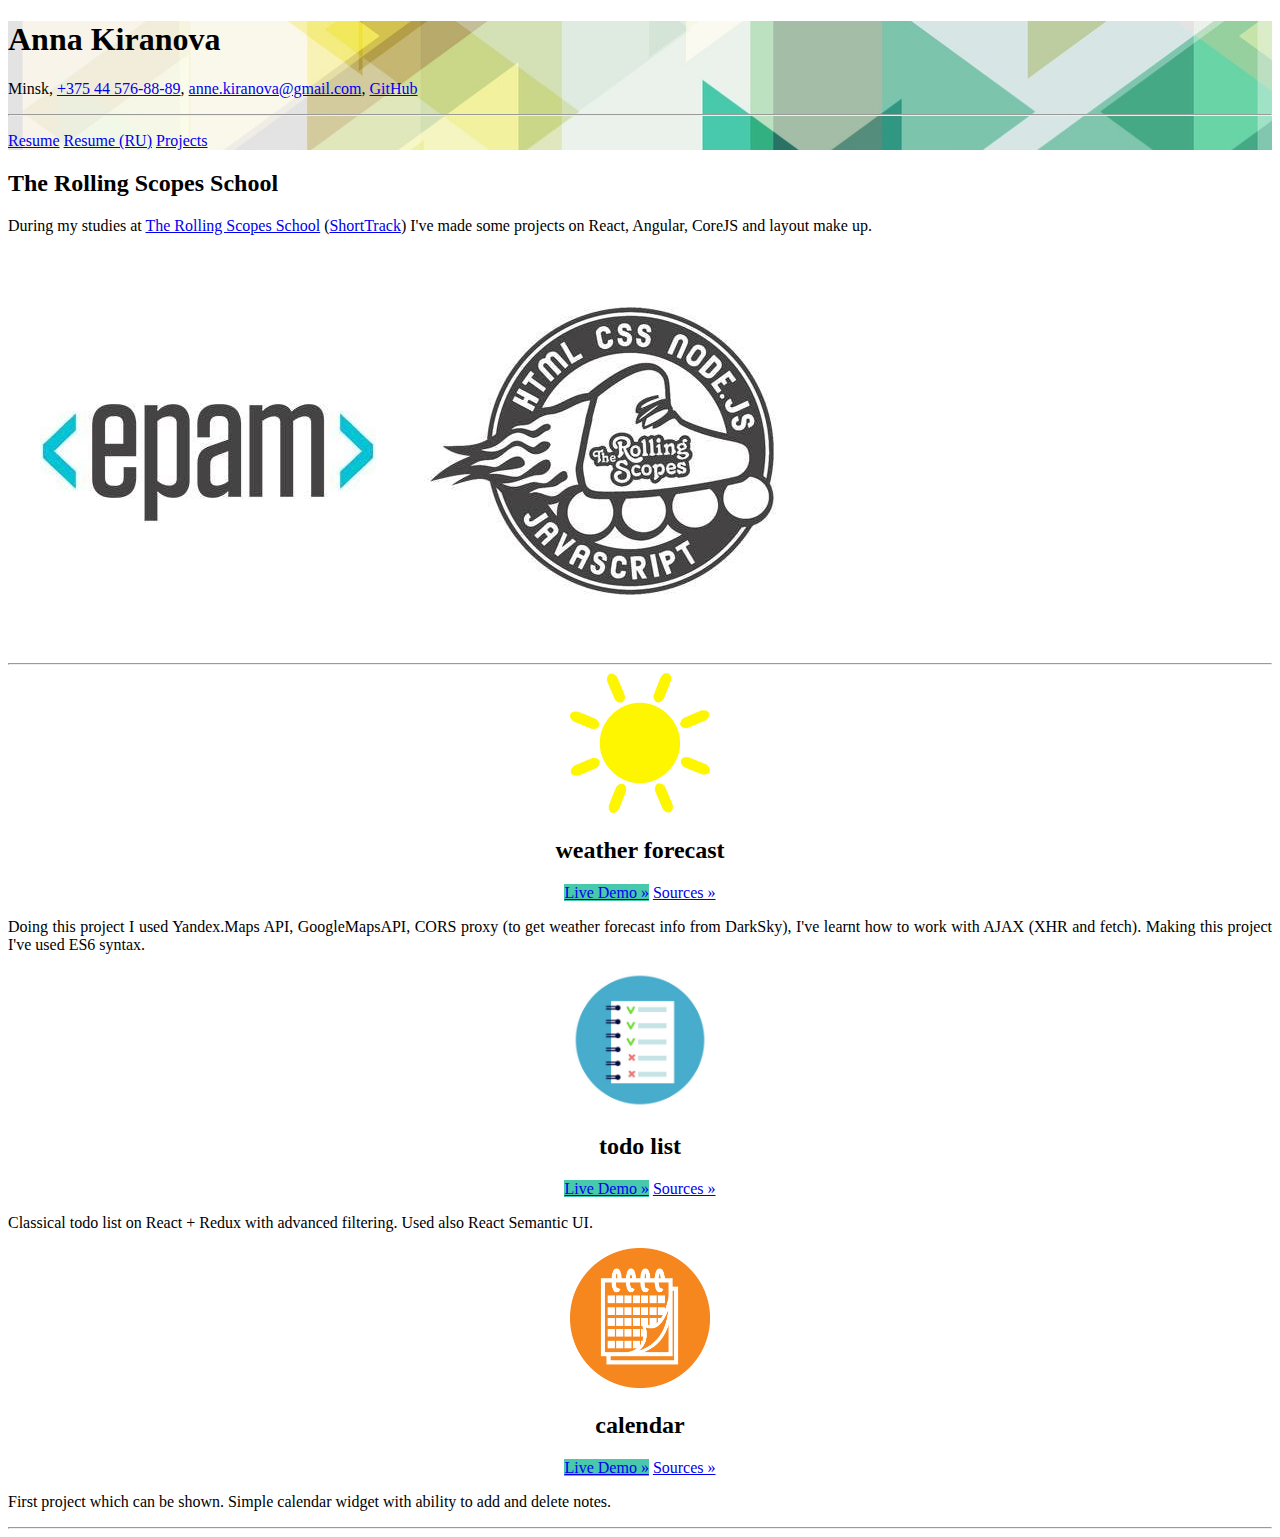
<file: index.html>
<!DOCTYPE html>
<html lang="en">

<head>
    <!-- Required meta tags -->
    <meta charset="utf-8">
    <meta name="viewport" content="width=device-width, initial-scale=1, shrink-to-fit=no">
    <link rel="shortcut icon" type="image/png" href="img/favicon.ico"/>
    <!-- Bootstrap CSS -->
    <link rel="stylesheet" href="https://stackpath.bootstrapcdn.com/bootstrap/4.1.3/css/bootstrap.min.css" integrity="sha384-MCw98/SFnGE8fJT3GXwEOngsV7Zt27NXFoaoApmYm81iuXoPkFOJwJ8ERdknLPMO"
        crossorigin="anonymous">

    <link rel="stylesheet" href="style.css">
    <title>Anna Kiranova. Projects and resume</title>
</head>

<body>
    <div class="jumbotron add-image">
        <h1 class="display-4">Anna Kiranova</h1>
        <p class="lead">
            Minsk,
            <a href="tel:+375445768889">+375 44 576-88-89</a>,
            <a href="mailto:anne.kiranova@gmail.com">anne.kiranova@gmail.com</a>,
            <a target="_blank" href="https://github.com/anna-kiranova">GitHub</a>
        </p>
        <hr class="my-4">
        <p class="lead">
            <a class="btn btn-primary btn-lg" href="#resume" role="button">Resume</a>
            <a class="btn btn-primary btn-lg" href="#resume/ru" role="button">Resume (RU)</a>
            <a class="btn btn-primary btn-lg" href="#projects" role="button">Projects</a>
        </p>
    </div>

    <div class="container marketing" id="projects-data">
        <div class="row featurette">
            <div class="col-md-9">
                <h2 class="featurette-heading">The Rolling Scopes School</h2>
                <p class="lead">During my studies at <a target="_blank" href="https://rs.school/js/index.html">The Rolling Scopes School</a> (<a target="_blank" href="https://github.com/rolling-scopes-school/lectures/blob/master/lectures/intro.md#%D1%87%D1%82%D0%BE-%D1%82%D0%B0%D0%BA%D0%BE%D0%B5-shorttrack">ShortTrack</a>) I've made some projects on React, Angular, CoreJS and layout make up.</p>
            </div>
            <div class="col-md-3">
                <img class="featurette-image img-fluid mx-auto" alt="The Rolling Scopes School" src="img/rolling.jpg">
            </div>
        </div>

        <hr class="featurette-divider">

        <div class="row">
            <div class="col-lg-4 col-add-style">
                <img class="rounded-circle" src="img/sun.png" alt="Generic placeholder image" width="140" height="140">
                <h2>weather forecast</h2>
                <p>
                    <a class="btn btn-secondary demo" target="_blank" href="https://anna-kiranova.github.io/weather-forecast/" role="button">Live Demo »</a>
                    <a class="btn btn-secondary" target="_blank" href="https://github.com/anna-kiranova/weather-forecast" role="button">Sources »</a>
                </p>
                <p class="p-add-style">Doing this project I used Yandex.Maps API, GoogleMapsAPI, CORS proxy (to get
                    weather forecast info from DarkSky), I've learnt how to work with AJAX (XHR and fetch). Making this
                    project I've used ES6 syntax.</p>
            </div><!-- /.col-lg-4 -->
            <div class="col-lg-4 col-add-style">
                <img class="rounded-circle" src="img/todo1.jpg"
                    alt="Generic placeholder image" width="140" height="140">
                <h2>todo list</h2>
                <p>
                    <a class="btn btn-secondary demo" target="_blank" href="https://anna-kiranova.github.io/todo-list-app/" role="button">Live Demo »</a>
                    <a class="btn btn-secondary" target="_blank" href="https://github.com/anna-kiranova/todo-list-app" role="button">Sources »</a>
                </p>
                <p class="p-add-style">Classical todo list on React + Redux with advanced filtering. Used also React Semantic UI.</p>
            </div><!-- /.col-lg-4 -->
            <div class="col-lg-4 col-add-style">
                <img class="rounded-circle" src="img/calendar1.png"
                    alt="Generic placeholder image" width="140" height="140">
                <h2>calendar</h2>
                <p>
                    <a class="btn btn-secondary demo" target="_blank" href="https://anna-kiranova.github.io/calendar/" role="button">Live Demo »</a>
                    <a class="btn btn-secondary" target="_blank" href="https://github.com/anna-kiranova/calendar" role="button">Sources »</a>
                </p>
                <p class="p-add-style">First project which can be shown. Simple calendar widget with ability to add and delete notes.</p>
            </div><!-- /.col-lg-4 -->
        </div><!-- /.row -->

        <hr class="featurette-divider">

    </div>

    <div class="container marketing" id="resume-data" style="display: none">

        <div class="row featurette">
            <div class="row-style">
                <h2 class="featurette-heading">Summary</h2>
                <p class="lead">
                    I've passed JS courses: EPAM - <a target="_blank" href="https://rs.school/js/index.html">The Rolling Scopes School</a> (<a target="_blank" href="https://github.com/rolling-scopes-school/lectures/blob/master/lectures/intro.md#%D1%87%D1%82%D0%BE-%D1%82%D0%B0%D0%BA%D0%BE%D0%B5-shorttrack">ShortTrack</a>), <a target="_blank" href="https://www.it-academy.by/">IT Academy</a> (High Technologies Park, Belarus) - "Development of web applications in JavaScript".
                    Being a part of the Rolling Scopes School I've made several projects using React, Angular, CoreJS. Also I've had some projects on layout make up.
                    I have experience in banking software support, user support (first and second line).
                    And I speak foreign languages: English, French, Italian.
                </p>
            </div>
        </div><!-- /.row -->

        <hr class="featurette-divider">

        <div class="row featurette">
            <div class="row-style">
                <h2 class="featurette-heading">Skills</h2>
                <p class="lead">JavaScript, React, Redux, Angular, HTML5, CSS3, Bootstrap, git, Webpack and Gulp build systems</p>
            </div>
        </div><!-- /.row -->

        <hr class="featurette-divider">

        <div class="row featurette">
            <div class="row-style">
                <h2 class="featurette-heading">Experience</h2>
                <p class="lead">
                    <span class="bold">EPAM - The Rolling Scopes School</span>
                    <ul>
                        <li class="li-experience">
                            <span class="bold">July 2019 - now</span>:
                            Student of the
                            <a target="_blank" href="https://rs.school/js/index.html#epamJSLab">
                                <span class="bold">EPAM JS Lab</span>
                            </a>
                        </li>
                        <li class="li-experience">
                            <span class="bold">March 2019 - July 2019</span>:
                            <a target="_blank" href="https://github.com/rolling-scopes-school/lectures/blob/master/lectures/intro.md#%D1%87%D1%82%D0%BE-%D1%82%D0%B0%D0%BA%D0%BE%D0%B5-shorttrack">
                                <span class="bold">ShortTrack</span>
                            </a>
                        </li>
                        <li class="li-experience">
                            <span class="bold">January 2019 - February 2019</span>:
                            <a target="_blank" href="https://rs.school/js/index.html">
                                <span class="bold">The Rolling Scopes School</span>
                            </a>student
                        </li>
                    </ul>
                </p>
                <p class="lead">
                    <span class="bold">OJSC "BNB-Bank" (Belarusky narodny bank)</span>
                    <ul>
                        <li class="li-experience">
                            <span class="bold">June 2014 - August 2018</span> - Lead specialist of the information development department of technologies
                            and maintenance of banking software of the IT department
                            <p class="indent">
                                <span class="bold">Responsibilities:</span>
                                administration of the banking system, work with the Oracle database, development of technical specifications (TS)
                                for revision, installation of updates and their testing, user support. I was engaged in implementation and adaptation
                                the module SC-Archive for the requirements of the bank, I formed the requirements (TS) for refinement for remote banking systems (client-bank services)
                                for placing clients documents in an electronic archive and also I was engaged in training employees to work with the electronic archive system.
                            </p>
                        </li>
                        <li class="li-experience">
                            <span class="bold">June 2013 - May 2014</span> - specialist of the information development department of technologies
                            and maintenance of banking software of the IT department
                            (second line of user support)
                        </li>
                        <li class="li-experience">
                            <span class="bold">October 2012 - May 2013</span> - customer support specialist of the IT department
                            (first line of user support)
                        </li>
                    </ul>
                </p>
            </div>
        </div><!-- /.row -->

        <hr class="featurette-divider">

        <div class="row featurette">
            <div class="row-style">
                <h2 class="featurette-heading">Education: high </h2>
                <p class="lead">
                    <span class="bold">2008 - 2013 - Academy of Public Administration under the aegis of the President of the Republic of Belarus</span>
                    - management of information resources, qualification awarded - manager-economist of information systems
                </p>
            </div>
        </div><!-- /.row -->

        <hr class="featurette-divider">

        <div class="row featurette">
            <div class="row-style">
                <h2 class="featurette-heading">Courses</h2>
                <p class="lead">
                    <ul>
                        <li class="li-experience">
                            February 2019 - <span class="bold">CodeAcademy HTML5 & CSS3</span> courses and <span class="bold">Bootstrap 4</span>, received <a target="_blank" href="https://www.codecademy.com/users/annaKiranova/achievements">badges</a>
                        </li>
                        <li class="li-experience">
                            March 2018 - August 2018- <span class="bold">course “Development of web applications in JavaScript” <a target="_blank" href="https://www.it-academy.by/">IT Academy</a> (EC "HTP")</span>
                        </li>
                        <li class="li-experience">
                            September 2016 - <span class="bold">JavaScript Tutorial course</span>
                        </li>
                        <li class="li-experience">
                            September 2012 - January 2013 - <span class="bold">English courses in LinguaLand, certificate - level B1(intermediate)</span>
                        </li>
                    </ul>
                </p>
            </div>
        </div><!-- /.row -->

        <hr class="featurette-divider">

        <div class="row featurette">
            <div class="row-style">
                <h2 class="featurette-heading">Languages</h2>
                <h5 class="featurette-heading">I speak:</h3>
                <p class="lead">
                    <ul>
                        <li class="li-experience">
                            <span class="bold">English</span> - certificate B1 (intermediate)
                        </li>
                        <li class="li-experience">
                            <span class="bold">French</span> (advanced study at the gymnasium and at the university)
                        </li>
                        <li class="li-experience">
                            <span class="bold">Italian</span>
                        </li>
                    </ul>
                </p>
            </div>
        </div><!-- /.row -->

        <hr class="featurette-divider">

    </div>

    <div class="container marketing" id="resume-ru-data" style="display: none">

        <div class="row featurette">
            <div class="row-style">
                <h2 class="featurette-heading">Кратко о себе</h2>
                <p class="lead">
                    Окончила JS-курсы: EPAM - <a target="_blank" href="https://rs.school/js/index.html">The Rolling Scopes School</a> (<a target="_blank" href="https://github.com/rolling-scopes-school/lectures/blob/master/lectures/intro.md#%D1%87%D1%82%D0%BE-%D1%82%D0%B0%D0%BA%D0%BE%D0%B5-shorttrack">ShortTrack</a>), <a target="_blank" href="https://www.it-academy.by/">IT Academy</a> (образовательный центр "ПВТ") - "Разработка веб-приложений на JavaScript".
                    Во время обучения в Rolling Scopes School я выполнила несколько проектов, используя React, Angular, CoreJS. Также делала верстку по макету.
                    Опыт работы в ИТ-сфере: поддержка банковского ПО, поддержка пользователей (первая и вторая линия).
                    Владею инстранными языками:  английский, французский, итальянский.
                </p>
            </div>
        </div><!-- /.row -->

        <hr class="featurette-divider">

        <div class="row featurette">
            <div class="row-style">
                <h2 class="featurette-heading">Навыки</h2>
                <p class="lead">JavaScript, React, Redux, Angular, HTML5, CSS3, Bootstrap, git, Webpack and Gulp build systems</p>
            </div>
        </div><!-- /.row -->

        <hr class="featurette-divider">

        <div class="row featurette">
            <div class="row-style">
                <h2 class="featurette-heading">Опыт работы</h2>
                <p class="lead">
                    <span class="bold">EPAM - The Rolling Scopes School</span>
                    <ul>
                        <li class="li-experience">
                            <span class="bold">июль 2019 - сейчас</span>:
                            студент
                            <a target="_blank" href="https://rs.school/js/index.html#epamJSLab">
                                <span class="bold">EPAM JS Lab</span>
                            </a>
                        </li>
                        <li class="li-experience">
                            <span class="bold">март 2019 - июль 2019</span>:
                            <a target="_blank" href="https://github.com/rolling-scopes-school/lectures/blob/master/lectures/intro.md#%D1%87%D1%82%D0%BE-%D1%82%D0%B0%D0%BA%D0%BE%D0%B5-shorttrack">
                                <span class="bold">ShortTrack</span>
                            </a>
                        </li>
                        <li class="li-experience">
                            <span class="bold">январь 2019 - февраль 2019</span>:
                            <a target="_blank" href="https://rs.school/js/index.html">
                                <span class="bold">The Rolling Scopes School</span>
                            </a>student
                        </li>
                    </ul>
                </p>
                <p class="lead">
                    <span class="bold">ОАО “Белорусский народный банк”</span>
                    <ul>
                        <li class="li-experience">
                            <span class="bold">июнь 2014 - август 2018</span> - ведущий специалист отдела развития информационных
                            технологий и сопровождения банковского ПО Управления информационных технологий
                            <p class="indent">
                                <span class="bold">Обязанности:</span> администрирование банковской системы, работа с Oracle Database, разработка ТЗ на доработку,
                                установка обновлений и их тестирование, поддержка пользователей. Занималась внедрением и адаптацией
                                модуля SC-Архив под требования банка, формировала требования (ТЗ) на доработку для систем дистанционного
                                банковского обслуживания “клиент-банк” для помещения документов клиентов в электронный архив, а также
                                занималась обучением сотрудников пользованию системой электронного архива.
                            </p>
                        </li>
                        <li class="li-experience">
                            <span class="bold">июнь 2013 - май 2014</span> - специалист отдела развития информационных
                            технологий и сопровождения банковского ПО Управления информационных технологий
                            (вторая линия поддержки пользователей)
                        </li>
                        <li class="li-experience">
                            <span class="bold">октябрь 2012 - май 2013</span> -  специалист отдела поддержки пользователей
                            Управления информационных технологий (первая линия поддержки пользователей)
                        </li>
                    </ul>
                </p>
            </div>
        </div><!-- /.row -->

        <hr class="featurette-divider">

        <div class="row featurette">
            <div class="row-style">
                <h2 class="featurette-heading">Образование: высшее</h2>
                <p class="lead">
                    <span class="bold">2008 - 2013 - Академия управления при Президенте Республики Беларусь</span> - специальность управление информационными ресурсами, присвоена квалификация - менеджер-экономист информационных систем
                </p>
            </div>
        </div><!-- /.row -->

        <hr class="featurette-divider">

        <div class="row featurette">
            <div class="row-style">
                <h2 class="featurette-heading">Курсы</h2>
                <p class="lead">
                    <ul>
                        <li class="li-experience">
                            февраль 2019 - курсы <span class="bold">CodeAcademy HTML5 & CSS3</span> и <span class="bold">Bootstrap 4</span>, получила <a target="_blank" href="https://www.codecademy.com/users/annaKiranova/achievements">бейджи</a>
                        </li>
                        <li class="li-experience">
                            март 2018 - август 2018 - <span class="bold">курс “Разработка веб-приложений на JavaScript” <a target="_blank" href="https://www.it-academy.by/">IT Academy</a> (ОЦ ПВТ)</span>
                        </li>
                        <li class="li-experience">
                            сентябрь, 2016 - <span class="bold">курс JavaScript Tutorial course</span>
                        </li>
                        <li class="li-experience">
                            сентябрь 2012 - январь 2013 - <span class="bold">курсы английского языка LinguaLand, сертификат - level B1 (intermediate)</span>
                        </li>
                    </ul>
                </p>
            </div>
        </div><!-- /.row -->

        <hr class="featurette-divider">

        <div class="row featurette">
            <div class="row-style">
                <h2 class="featurette-heading">Иностранные языки</h2>
                <p class="lead">
                    <ul>
                        <li class="li-experience">
                            <span class="bold">Английский</span> - сертификат B1 (intermediate)
                        </li>
                        <li class="li-experience">
                            <span class="bold">Французский</span> (углубленное изучение в гимназии и университете)
                        </li>
                        <li class="li-experience">
                            <span class="bold">Итальянский</span>
                        </li>
                    </ul>
                </p>
            </div>
        </div><!-- /.row -->

        <hr class="featurette-divider">

    </div>


    <script src="https://code.jquery.com/jquery-3.3.1.slim.min.js" integrity="sha384-q8i/X+965DzO0rT7abK41JStQIAqVgRVzpbzo5smXKp4YfRvH+8abtTE1Pi6jizo"
        crossorigin="anonymous"></script>
    <script src="https://cdnjs.cloudflare.com/ajax/libs/popper.js/1.14.3/umd/popper.min.js" integrity="sha384-ZMP7rVo3mIykV+2+9J3UJ46jBk0WLaUAdn689aCwoqbBJiSnjAK/l8WvCWPIPm49"
        crossorigin="anonymous"></script>
    <script src="https://stackpath.bootstrapcdn.com/bootstrap/4.1.3/js/bootstrap.min.js" integrity="sha384-ChfqqxuZUCnJSK3+MXmPNIyE6ZbWh2IMqE241rYiqJxyMiZ6OW/JmZQ5stwEULTy"
        crossorigin="anonymous"></script>
    <script>
        'use strict';

        window.addEventListener("hashchange", changePage);

        function changePage() {
            if (window.location.hash === '#resume') {
                showResume();
            } else if (window.location.hash === '#resume/ru') {
                showRuResume();
            } else {
                showProjects();
            }
        }

        function showProjects() {
            document.getElementById('resume-data').style.display = 'none';
            document.getElementById('resume-ru-data').style.display = 'none';
            document.getElementById('projects-data').style.display = 'block';
        }

        function showResume() {
            document.getElementById('projects-data').style.display = 'none';
            document.getElementById('resume-ru-data').style.display = 'none';
            document.getElementById('resume-data').style.display = 'block';

        }

        function showRuResume() {
            document.getElementById('projects-data').style.display = 'none';
            document.getElementById('resume-data').style.display = 'none';
            document.getElementById('resume-ru-data').style.display = 'block';

        }

        changePage();

    </script>
</body>

</html>
</file>
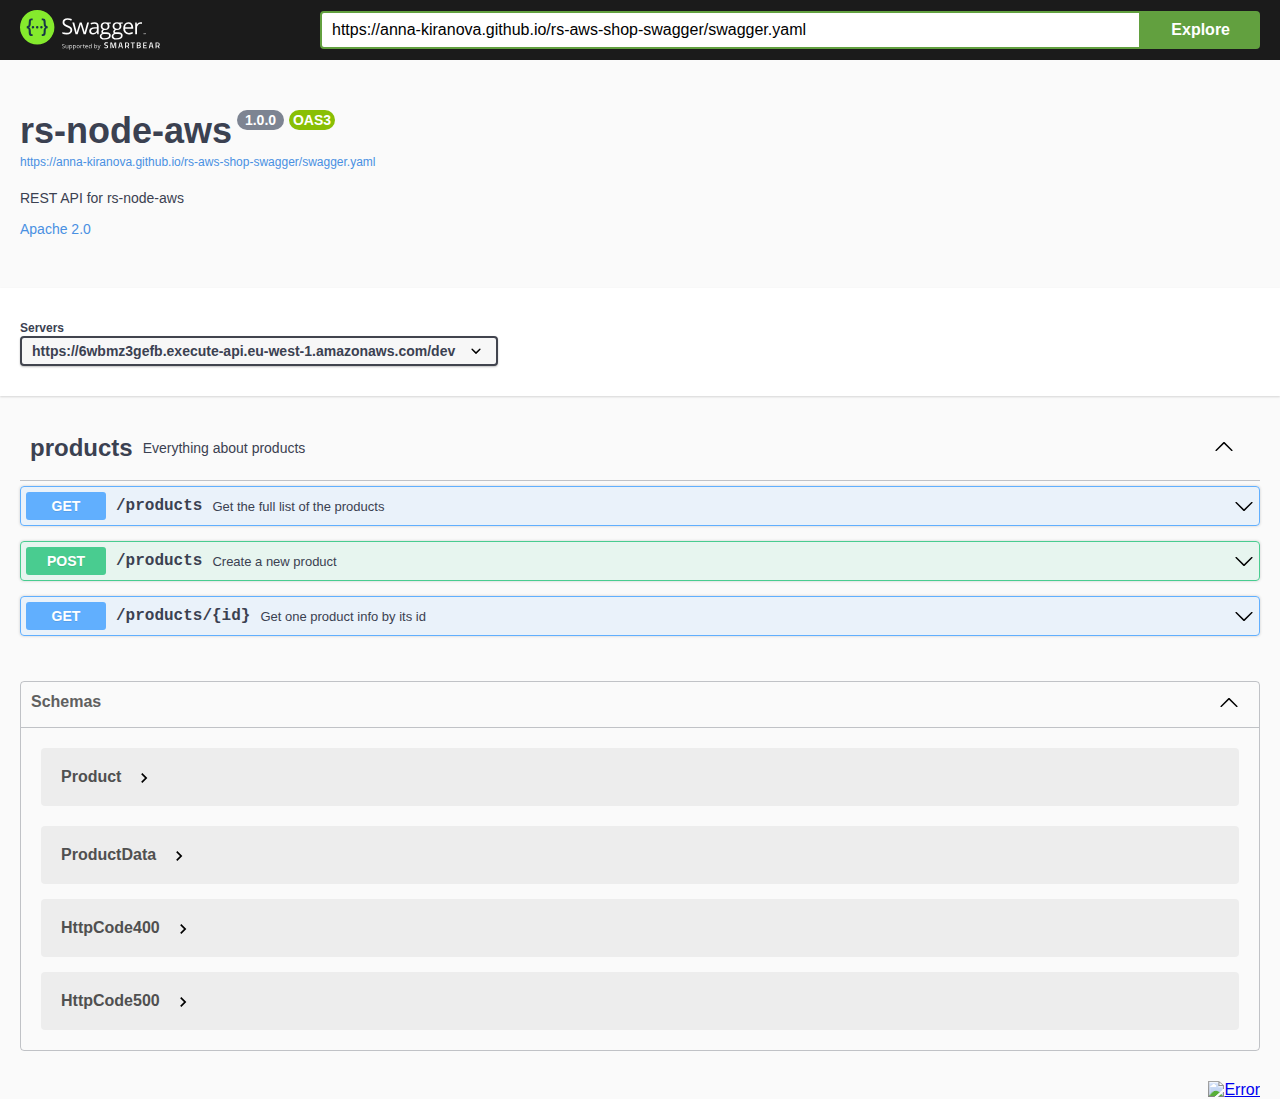
<file: rs-aws-shop-swagger/index.html>
<!-- HTML for static distribution bundle build -->
<!DOCTYPE html>
<html lang="en">
  <head>
    <meta charset="UTF-8">
    <title>Swagger UI</title>
    <link rel="stylesheet" type="text/css" href="./swagger-ui.css" />
    <link rel="icon" type="image/png" href="./favicon-32x32.png" sizes="32x32" />
    <link rel="icon" type="image/png" href="./favicon-16x16.png" sizes="16x16" />
    <style>
      html
      {
        box-sizing: border-box;
        overflow: -moz-scrollbars-vertical;
        overflow-y: scroll;
      }

      *,
      *:before,
      *:after
      {
        box-sizing: inherit;
      }

      body
      {
        margin:0;
        background: #fafafa;
      }
    </style>
  </head>

  <body>
    <div id="swagger-ui"></div>

    <script src="./swagger-ui-bundle.js" charset="UTF-8"> </script>
    <script src="./swagger-ui-standalone-preset.js" charset="UTF-8"> </script>
    <script>
    window.onload = function() {
      // Begin Swagger UI call region
      const ui = SwaggerUIBundle({
        url: "https://anna-kiranova.github.io/rs-aws-shop-swagger/swagger.yaml",
        dom_id: '#swagger-ui',
        deepLinking: true,
        presets: [
          SwaggerUIBundle.presets.apis,
          SwaggerUIStandalonePreset
        ],
        plugins: [
          SwaggerUIBundle.plugins.DownloadUrl
        ],
        layout: "StandaloneLayout"
      });
      // End Swagger UI call region

      window.ui = ui;
    };
  </script>
  </body>
</html>
</file>
<file: style.css>
.add-image {
    background-image: url(./img/13.jpg);
}

.col-add-style {
    text-align: center;
}

.p-add-style {
    text-align: justify;
}

.row-style {
    width: 100%;
    padding-right: 15px;
    padding-left: 15px;
}

.demo {
    background-color: #48c9ab;
}

.bold {
    font-weight: bold;
}

.indent {
    padding-top: 10px;
    padding-left: 50px;
}

.li-experience {
    font-size: 18px;
}
</file>
<file: rs-aws-shop-swagger/swagger-ui.css>
.swagger-ui{color:#3b4151;
  /*! normalize.css v7.0.0 | MIT License | github.com/necolas/normalize.css */font-family:sans-serif}.swagger-ui html{-ms-text-size-adjust:100%;-webkit-text-size-adjust:100%;line-height:1.15}.swagger-ui body{margin:0}.swagger-ui article,.swagger-ui aside,.swagger-ui footer,.swagger-ui header,.swagger-ui nav,.swagger-ui section{display:block}.swagger-ui h1{font-size:2em;margin:.67em 0}.swagger-ui figcaption,.swagger-ui figure,.swagger-ui main{display:block}.swagger-ui figure{margin:1em 40px}.swagger-ui hr{box-sizing:content-box;height:0;overflow:visible}.swagger-ui pre{font-family:monospace,monospace;font-size:1em}.swagger-ui a{-webkit-text-decoration-skip:objects;background-color:transparent}.swagger-ui abbr[title]{border-bottom:none;text-decoration:underline;-webkit-text-decoration:underline dotted;text-decoration:underline dotted}.swagger-ui b,.swagger-ui strong{font-weight:inherit;font-weight:bolder}.swagger-ui code,.swagger-ui kbd,.swagger-ui samp{font-family:monospace,monospace;font-size:1em}.swagger-ui dfn{font-style:italic}.swagger-ui mark{background-color:#ff0;color:#000}.swagger-ui small{font-size:80%}.swagger-ui sub,.swagger-ui sup{font-size:75%;line-height:0;position:relative;vertical-align:baseline}.swagger-ui sub{bottom:-.25em}.swagger-ui sup{top:-.5em}.swagger-ui audio,.swagger-ui video{display:inline-block}.swagger-ui audio:not([controls]){display:none;height:0}.swagger-ui img{border-style:none}.swagger-ui svg:not(:root){overflow:hidden}.swagger-ui button,.swagger-ui input,.swagger-ui optgroup,.swagger-ui select,.swagger-ui textarea{font-family:sans-serif;font-size:100%;line-height:1.15;margin:0}.swagger-ui button,.swagger-ui input{overflow:visible}.swagger-ui button,.swagger-ui select{text-transform:none}.swagger-ui [type=reset],.swagger-ui [type=submit],.swagger-ui button,.swagger-ui html [type=button]{-webkit-appearance:button}.swagger-ui [type=button]::-moz-focus-inner,.swagger-ui [type=reset]::-moz-focus-inner,.swagger-ui [type=submit]::-moz-focus-inner,.swagger-ui button::-moz-focus-inner{border-style:none;padding:0}.swagger-ui [type=button]:-moz-focusring,.swagger-ui [type=reset]:-moz-focusring,.swagger-ui [type=submit]:-moz-focusring,.swagger-ui button:-moz-focusring{outline:1px dotted ButtonText}.swagger-ui fieldset{padding:.35em .75em .625em}.swagger-ui legend{box-sizing:border-box;color:inherit;display:table;max-width:100%;padding:0;white-space:normal}.swagger-ui progress{display:inline-block;vertical-align:baseline}.swagger-ui textarea{overflow:auto}.swagger-ui [type=checkbox],.swagger-ui [type=radio]{box-sizing:border-box;padding:0}.swagger-ui [type=number]::-webkit-inner-spin-button,.swagger-ui [type=number]::-webkit-outer-spin-button{height:auto}.swagger-ui [type=search]{-webkit-appearance:textfield;outline-offset:-2px}.swagger-ui [type=search]::-webkit-search-cancel-button,.swagger-ui [type=search]::-webkit-search-decoration{-webkit-appearance:none}.swagger-ui ::-webkit-file-upload-button{-webkit-appearance:button;font:inherit}.swagger-ui details,.swagger-ui menu{display:block}.swagger-ui summary{display:list-item}.swagger-ui canvas{display:inline-block}.swagger-ui [hidden],.swagger-ui template{display:none}.swagger-ui .debug *{outline:1px solid gold}.swagger-ui .debug-white *{outline:1px solid #fff}.swagger-ui .debug-black *{outline:1px solid #000}.swagger-ui .debug-grid{background:transparent url([data-uri]) repeat 0 0}.swagger-ui .debug-grid-16{background:transparent url([data-uri]) repeat 0 0}.swagger-ui .debug-grid-8-solid{background:#fff url([data-uri]) repeat 0 0}.swagger-ui .debug-grid-16-solid{background:#fff url([data-uri]) repeat 0 0}.swagger-ui .border-box,.swagger-ui a,.swagger-ui article,.swagger-ui body,.swagger-ui code,.swagger-ui dd,.swagger-ui div,.swagger-ui dl,.swagger-ui dt,.swagger-ui fieldset,.swagger-ui footer,.swagger-ui form,.swagger-ui h1,.swagger-ui h2,.swagger-ui h3,.swagger-ui h4,.swagger-ui h5,.swagger-ui h6,.swagger-ui header,.swagger-ui html,.swagger-ui input[type=email],.swagger-ui input[type=number],.swagger-ui input[type=password],.swagger-ui input[type=tel],.swagger-ui input[type=text],.swagger-ui input[type=url],.swagger-ui legend,.swagger-ui li,.swagger-ui main,.swagger-ui ol,.swagger-ui p,.swagger-ui pre,.swagger-ui section,.swagger-ui table,.swagger-ui td,.swagger-ui textarea,.swagger-ui th,.swagger-ui tr,.swagger-ui ul{box-sizing:border-box}.swagger-ui .aspect-ratio{height:0;position:relative}.swagger-ui .aspect-ratio--16x9{padding-bottom:56.25%}.swagger-ui .aspect-ratio--9x16{padding-bottom:177.77%}.swagger-ui .aspect-ratio--4x3{padding-bottom:75%}.swagger-ui .aspect-ratio--3x4{padding-bottom:133.33%}.swagger-ui .aspect-ratio--6x4{padding-bottom:66.6%}.swagger-ui .aspect-ratio--4x6{padding-bottom:150%}.swagger-ui .aspect-ratio--8x5{padding-bottom:62.5%}.swagger-ui .aspect-ratio--5x8{padding-bottom:160%}.swagger-ui .aspect-ratio--7x5{padding-bottom:71.42%}.swagger-ui .aspect-ratio--5x7{padding-bottom:140%}.swagger-ui .aspect-ratio--1x1{padding-bottom:100%}.swagger-ui .aspect-ratio--object{bottom:0;height:100%;left:0;position:absolute;right:0;top:0;width:100%;z-index:100}@media screen and (min-width:30em){.swagger-ui .aspect-ratio-ns{height:0;position:relative}.swagger-ui .aspect-ratio--16x9-ns{padding-bottom:56.25%}.swagger-ui .aspect-ratio--9x16-ns{padding-bottom:177.77%}.swagger-ui .aspect-ratio--4x3-ns{padding-bottom:75%}.swagger-ui .aspect-ratio--3x4-ns{padding-bottom:133.33%}.swagger-ui .aspect-ratio--6x4-ns{padding-bottom:66.6%}.swagger-ui .aspect-ratio--4x6-ns{padding-bottom:150%}.swagger-ui .aspect-ratio--8x5-ns{padding-bottom:62.5%}.swagger-ui .aspect-ratio--5x8-ns{padding-bottom:160%}.swagger-ui .aspect-ratio--7x5-ns{padding-bottom:71.42%}.swagger-ui .aspect-ratio--5x7-ns{padding-bottom:140%}.swagger-ui .aspect-ratio--1x1-ns{padding-bottom:100%}.swagger-ui .aspect-ratio--object-ns{bottom:0;height:100%;left:0;position:absolute;right:0;top:0;width:100%;z-index:100}}@media screen and (min-width:30em) and (max-width:60em){.swagger-ui .aspect-ratio-m{height:0;position:relative}.swagger-ui .aspect-ratio--16x9-m{padding-bottom:56.25%}.swagger-ui .aspect-ratio--9x16-m{padding-bottom:177.77%}.swagger-ui .aspect-ratio--4x3-m{padding-bottom:75%}.swagger-ui .aspect-ratio--3x4-m{padding-bottom:133.33%}.swagger-ui .aspect-ratio--6x4-m{padding-bottom:66.6%}.swagger-ui .aspect-ratio--4x6-m{padding-bottom:150%}.swagger-ui .aspect-ratio--8x5-m{padding-bottom:62.5%}.swagger-ui .aspect-ratio--5x8-m{padding-bottom:160%}.swagger-ui .aspect-ratio--7x5-m{padding-bottom:71.42%}.swagger-ui .aspect-ratio--5x7-m{padding-bottom:140%}.swagger-ui .aspect-ratio--1x1-m{padding-bottom:100%}.swagger-ui .aspect-ratio--object-m{bottom:0;height:100%;left:0;position:absolute;right:0;top:0;width:100%;z-index:100}}@media screen and (min-width:60em){.swagger-ui .aspect-ratio-l{height:0;position:relative}.swagger-ui .aspect-ratio--16x9-l{padding-bottom:56.25%}.swagger-ui .aspect-ratio--9x16-l{padding-bottom:177.77%}.swagger-ui .aspect-ratio--4x3-l{padding-bottom:75%}.swagger-ui .aspect-ratio--3x4-l{padding-bottom:133.33%}.swagger-ui .aspect-ratio--6x4-l{padding-bottom:66.6%}.swagger-ui .aspect-ratio--4x6-l{padding-bottom:150%}.swagger-ui .aspect-ratio--8x5-l{padding-bottom:62.5%}.swagger-ui .aspect-ratio--5x8-l{padding-bottom:160%}.swagger-ui .aspect-ratio--7x5-l{padding-bottom:71.42%}.swagger-ui .aspect-ratio--5x7-l{padding-bottom:140%}.swagger-ui .aspect-ratio--1x1-l{padding-bottom:100%}.swagger-ui .aspect-ratio--object-l{bottom:0;height:100%;left:0;position:absolute;right:0;top:0;width:100%;z-index:100}}.swagger-ui img{max-width:100%}.swagger-ui .cover{background-size:cover!important}.swagger-ui .contain{background-size:contain!important}@media screen and (min-width:30em){.swagger-ui .cover-ns{background-size:cover!important}.swagger-ui .contain-ns{background-size:contain!important}}@media screen and (min-width:30em) and (max-width:60em){.swagger-ui .cover-m{background-size:cover!important}.swagger-ui .contain-m{background-size:contain!important}}@media screen and (min-width:60em){.swagger-ui .cover-l{background-size:cover!important}.swagger-ui .contain-l{background-size:contain!important}}.swagger-ui .bg-center{background-position:50%;background-repeat:no-repeat}.swagger-ui .bg-top{background-position:top;background-repeat:no-repeat}.swagger-ui .bg-right{background-position:100%;background-repeat:no-repeat}.swagger-ui .bg-bottom{background-position:bottom;background-repeat:no-repeat}.swagger-ui .bg-left{background-position:0;background-repeat:no-repeat}@media screen and (min-width:30em){.swagger-ui .bg-center-ns{background-position:50%;background-repeat:no-repeat}.swagger-ui .bg-top-ns{background-position:top;background-repeat:no-repeat}.swagger-ui .bg-right-ns{background-position:100%;background-repeat:no-repeat}.swagger-ui .bg-bottom-ns{background-position:bottom;background-repeat:no-repeat}.swagger-ui .bg-left-ns{background-position:0;background-repeat:no-repeat}}@media screen and (min-width:30em) and (max-width:60em){.swagger-ui .bg-center-m{background-position:50%;background-repeat:no-repeat}.swagger-ui .bg-top-m{background-position:top;background-repeat:no-repeat}.swagger-ui .bg-right-m{background-position:100%;background-repeat:no-repeat}.swagger-ui .bg-bottom-m{background-position:bottom;background-repeat:no-repeat}.swagger-ui .bg-left-m{background-position:0;background-repeat:no-repeat}}@media screen and (min-width:60em){.swagger-ui .bg-center-l{background-position:50%;background-repeat:no-repeat}.swagger-ui .bg-top-l{background-position:top;background-repeat:no-repeat}.swagger-ui .bg-right-l{background-position:100%;background-repeat:no-repeat}.swagger-ui .bg-bottom-l{background-position:bottom;background-repeat:no-repeat}.swagger-ui .bg-left-l{background-position:0;background-repeat:no-repeat}}.swagger-ui .outline{outline:1px solid}.swagger-ui .outline-transparent{outline:1px solid transparent}.swagger-ui .outline-0{outline:0}@media screen and (min-width:30em){.swagger-ui .outline-ns{outline:1px solid}.swagger-ui .outline-transparent-ns{outline:1px solid transparent}.swagger-ui .outline-0-ns{outline:0}}@media screen and (min-width:30em) and (max-width:60em){.swagger-ui .outline-m{outline:1px solid}.swagger-ui .outline-transparent-m{outline:1px solid transparent}.swagger-ui .outline-0-m{outline:0}}@media screen and (min-width:60em){.swagger-ui .outline-l{outline:1px solid}.swagger-ui .outline-transparent-l{outline:1px solid transparent}.swagger-ui .outline-0-l{outline:0}}.swagger-ui .ba{border-style:solid;border-width:1px}.swagger-ui .bt{border-top-style:solid;border-top-width:1px}.swagger-ui .br{border-right-style:solid;border-right-width:1px}.swagger-ui .bb{border-bottom-style:solid;border-bottom-width:1px}.swagger-ui .bl{border-left-style:solid;border-left-width:1px}.swagger-ui .bn{border-style:none;border-width:0}@media screen and (min-width:30em){.swagger-ui .ba-ns{border-style:solid;border-width:1px}.swagger-ui .bt-ns{border-top-style:solid;border-top-width:1px}.swagger-ui .br-ns{border-right-style:solid;border-right-width:1px}.swagger-ui .bb-ns{border-bottom-style:solid;border-bottom-width:1px}.swagger-ui .bl-ns{border-left-style:solid;border-left-width:1px}.swagger-ui .bn-ns{border-style:none;border-width:0}}@media screen and (min-width:30em) and (max-width:60em){.swagger-ui .ba-m{border-style:solid;border-width:1px}.swagger-ui .bt-m{border-top-style:solid;border-top-width:1px}.swagger-ui .br-m{border-right-style:solid;border-right-width:1px}.swagger-ui .bb-m{border-bottom-style:solid;border-bottom-width:1px}.swagger-ui .bl-m{border-left-style:solid;border-left-width:1px}.swagger-ui .bn-m{border-style:none;border-width:0}}@media screen and (min-width:60em){.swagger-ui .ba-l{border-style:solid;border-width:1px}.swagger-ui .bt-l{border-top-style:solid;border-top-width:1px}.swagger-ui .br-l{border-right-style:solid;border-right-width:1px}.swagger-ui .bb-l{border-bottom-style:solid;border-bottom-width:1px}.swagger-ui .bl-l{border-left-style:solid;border-left-width:1px}.swagger-ui .bn-l{border-style:none;border-width:0}}.swagger-ui .b--black{border-color:#000}.swagger-ui .b--near-black{border-color:#111}.swagger-ui .b--dark-gray{border-color:#333}.swagger-ui .b--mid-gray{border-color:#555}.swagger-ui .b--gray{border-color:#777}.swagger-ui .b--silver{border-color:#999}.swagger-ui .b--light-silver{border-color:#aaa}.swagger-ui .b--moon-gray{border-color:#ccc}.swagger-ui .b--light-gray{border-color:#eee}.swagger-ui .b--near-white{border-color:#f4f4f4}.swagger-ui .b--white{border-color:#fff}.swagger-ui .b--white-90{border-color:hsla(0,0%,100%,.9)}.swagger-ui .b--white-80{border-color:hsla(0,0%,100%,.8)}.swagger-ui .b--white-70{border-color:hsla(0,0%,100%,.7)}.swagger-ui .b--white-60{border-color:hsla(0,0%,100%,.6)}.swagger-ui .b--white-50{border-color:hsla(0,0%,100%,.5)}.swagger-ui .b--white-40{border-color:hsla(0,0%,100%,.4)}.swagger-ui .b--white-30{border-color:hsla(0,0%,100%,.3)}.swagger-ui .b--white-20{border-color:hsla(0,0%,100%,.2)}.swagger-ui .b--white-10{border-color:hsla(0,0%,100%,.1)}.swagger-ui .b--white-05{border-color:hsla(0,0%,100%,.05)}.swagger-ui .b--white-025{border-color:hsla(0,0%,100%,.03)}.swagger-ui .b--white-0125{border-color:hsla(0,0%,100%,.01)}.swagger-ui .b--black-90{border-color:rgba(0,0,0,.9)}.swagger-ui .b--black-80{border-color:rgba(0,0,0,.8)}.swagger-ui .b--black-70{border-color:rgba(0,0,0,.7)}.swagger-ui .b--black-60{border-color:rgba(0,0,0,.6)}.swagger-ui .b--black-50{border-color:rgba(0,0,0,.5)}.swagger-ui .b--black-40{border-color:rgba(0,0,0,.4)}.swagger-ui .b--black-30{border-color:rgba(0,0,0,.3)}.swagger-ui .b--black-20{border-color:rgba(0,0,0,.2)}.swagger-ui .b--black-10{border-color:rgba(0,0,0,.1)}.swagger-ui .b--black-05{border-color:rgba(0,0,0,.05)}.swagger-ui .b--black-025{border-color:rgba(0,0,0,.03)}.swagger-ui .b--black-0125{border-color:rgba(0,0,0,.01)}.swagger-ui .b--dark-red{border-color:#e7040f}.swagger-ui .b--red{border-color:#ff4136}.swagger-ui .b--light-red{border-color:#ff725c}.swagger-ui .b--orange{border-color:#ff6300}.swagger-ui .b--gold{border-color:#ffb700}.swagger-ui .b--yellow{border-color:gold}.swagger-ui .b--light-yellow{border-color:#fbf1a9}.swagger-ui .b--purple{border-color:#5e2ca5}.swagger-ui .b--light-purple{border-color:#a463f2}.swagger-ui .b--dark-pink{border-color:#d5008f}.swagger-ui .b--hot-pink{border-color:#ff41b4}.swagger-ui .b--pink{border-color:#ff80cc}.swagger-ui .b--light-pink{border-color:#ffa3d7}.swagger-ui .b--dark-green{border-color:#137752}.swagger-ui .b--green{border-color:#19a974}.swagger-ui .b--light-green{border-color:#9eebcf}.swagger-ui .b--navy{border-color:#001b44}.swagger-ui .b--dark-blue{border-color:#00449e}.swagger-ui .b--blue{border-color:#357edd}.swagger-ui .b--light-blue{border-color:#96ccff}.swagger-ui .b--lightest-blue{border-color:#cdecff}.swagger-ui .b--washed-blue{border-color:#f6fffe}.swagger-ui .b--washed-green{border-color:#e8fdf5}.swagger-ui .b--washed-yellow{border-color:#fffceb}.swagger-ui .b--washed-red{border-color:#ffdfdf}.swagger-ui .b--transparent{border-color:transparent}.swagger-ui .b--inherit{border-color:inherit}.swagger-ui .br0{border-radius:0}.swagger-ui .br1{border-radius:.125rem}.swagger-ui .br2{border-radius:.25rem}.swagger-ui .br3{border-radius:.5rem}.swagger-ui .br4{border-radius:1rem}.swagger-ui .br-100{border-radius:100%}.swagger-ui .br-pill{border-radius:9999px}.swagger-ui .br--bottom{border-top-left-radius:0;border-top-right-radius:0}.swagger-ui .br--top{border-bottom-left-radius:0;border-bottom-right-radius:0}.swagger-ui .br--right{border-bottom-left-radius:0;border-top-left-radius:0}.swagger-ui .br--left{border-bottom-right-radius:0;border-top-right-radius:0}@media screen and (min-width:30em){.swagger-ui .br0-ns{border-radius:0}.swagger-ui .br1-ns{border-radius:.125rem}.swagger-ui .br2-ns{border-radius:.25rem}.swagger-ui .br3-ns{border-radius:.5rem}.swagger-ui .br4-ns{border-radius:1rem}.swagger-ui .br-100-ns{border-radius:100%}.swagger-ui .br-pill-ns{border-radius:9999px}.swagger-ui .br--bottom-ns{border-top-left-radius:0;border-top-right-radius:0}.swagger-ui .br--top-ns{border-bottom-left-radius:0;border-bottom-right-radius:0}.swagger-ui .br--right-ns{border-bottom-left-radius:0;border-top-left-radius:0}.swagger-ui .br--left-ns{border-bottom-right-radius:0;border-top-right-radius:0}}@media screen and (min-width:30em) and (max-width:60em){.swagger-ui .br0-m{border-radius:0}.swagger-ui .br1-m{border-radius:.125rem}.swagger-ui .br2-m{border-radius:.25rem}.swagger-ui .br3-m{border-radius:.5rem}.swagger-ui .br4-m{border-radius:1rem}.swagger-ui .br-100-m{border-radius:100%}.swagger-ui .br-pill-m{border-radius:9999px}.swagger-ui .br--bottom-m{border-top-left-radius:0;border-top-right-radius:0}.swagger-ui .br--top-m{border-bottom-left-radius:0;border-bottom-right-radius:0}.swagger-ui .br--right-m{border-bottom-left-radius:0;border-top-left-radius:0}.swagger-ui .br--left-m{border-bottom-right-radius:0;border-top-right-radius:0}}@media screen and (min-width:60em){.swagger-ui .br0-l{border-radius:0}.swagger-ui .br1-l{border-radius:.125rem}.swagger-ui .br2-l{border-radius:.25rem}.swagger-ui .br3-l{border-radius:.5rem}.swagger-ui .br4-l{border-radius:1rem}.swagger-ui .br-100-l{border-radius:100%}.swagger-ui .br-pill-l{border-radius:9999px}.swagger-ui .br--bottom-l{border-top-left-radius:0;border-top-right-radius:0}.swagger-ui .br--top-l{border-bottom-left-radius:0;border-bottom-right-radius:0}.swagger-ui .br--right-l{border-bottom-left-radius:0;border-top-left-radius:0}.swagger-ui .br--left-l{border-bottom-right-radius:0;border-top-right-radius:0}}.swagger-ui .b--dotted{border-style:dotted}.swagger-ui .b--dashed{border-style:dashed}.swagger-ui .b--solid{border-style:solid}.swagger-ui .b--none{border-style:none}@media screen and (min-width:30em){.swagger-ui .b--dotted-ns{border-style:dotted}.swagger-ui .b--dashed-ns{border-style:dashed}.swagger-ui .b--solid-ns{border-style:solid}.swagger-ui .b--none-ns{border-style:none}}@media screen and (min-width:30em) and (max-width:60em){.swagger-ui .b--dotted-m{border-style:dotted}.swagger-ui .b--dashed-m{border-style:dashed}.swagger-ui .b--solid-m{border-style:solid}.swagger-ui .b--none-m{border-style:none}}@media screen and (min-width:60em){.swagger-ui .b--dotted-l{border-style:dotted}.swagger-ui .b--dashed-l{border-style:dashed}.swagger-ui .b--solid-l{border-style:solid}.swagger-ui .b--none-l{border-style:none}}.swagger-ui .bw0{border-width:0}.swagger-ui .bw1{border-width:.125rem}.swagger-ui .bw2{border-width:.25rem}.swagger-ui .bw3{border-width:.5rem}.swagger-ui .bw4{border-width:1rem}.swagger-ui .bw5{border-width:2rem}.swagger-ui .bt-0{border-top-width:0}.swagger-ui .br-0{border-right-width:0}.swagger-ui .bb-0{border-bottom-width:0}.swagger-ui .bl-0{border-left-width:0}@media screen and (min-width:30em){.swagger-ui .bw0-ns{border-width:0}.swagger-ui .bw1-ns{border-width:.125rem}.swagger-ui .bw2-ns{border-width:.25rem}.swagger-ui .bw3-ns{border-width:.5rem}.swagger-ui .bw4-ns{border-width:1rem}.swagger-ui .bw5-ns{border-width:2rem}.swagger-ui .bt-0-ns{border-top-width:0}.swagger-ui .br-0-ns{border-right-width:0}.swagger-ui .bb-0-ns{border-bottom-width:0}.swagger-ui .bl-0-ns{border-left-width:0}}@media screen and (min-width:30em) and (max-width:60em){.swagger-ui .bw0-m{border-width:0}.swagger-ui .bw1-m{border-width:.125rem}.swagger-ui .bw2-m{border-width:.25rem}.swagger-ui .bw3-m{border-width:.5rem}.swagger-ui .bw4-m{border-width:1rem}.swagger-ui .bw5-m{border-width:2rem}.swagger-ui .bt-0-m{border-top-width:0}.swagger-ui .br-0-m{border-right-width:0}.swagger-ui .bb-0-m{border-bottom-width:0}.swagger-ui .bl-0-m{border-left-width:0}}@media screen and (min-width:60em){.swagger-ui .bw0-l{border-width:0}.swagger-ui .bw1-l{border-width:.125rem}.swagger-ui .bw2-l{border-width:.25rem}.swagger-ui .bw3-l{border-width:.5rem}.swagger-ui .bw4-l{border-width:1rem}.swagger-ui .bw5-l{border-width:2rem}.swagger-ui .bt-0-l{border-top-width:0}.swagger-ui .br-0-l{border-right-width:0}.swagger-ui .bb-0-l{border-bottom-width:0}.swagger-ui .bl-0-l{border-left-width:0}}.swagger-ui .shadow-1{box-shadow:0 0 4px 2px rgba(0,0,0,.2)}.swagger-ui .shadow-2{box-shadow:0 0 8px 2px rgba(0,0,0,.2)}.swagger-ui .shadow-3{box-shadow:2px 2px 4px 2px rgba(0,0,0,.2)}.swagger-ui .shadow-4{box-shadow:2px 2px 8px 0 rgba(0,0,0,.2)}.swagger-ui .shadow-5{box-shadow:4px 4px 8px 0 rgba(0,0,0,.2)}@media screen and (min-width:30em){.swagger-ui .shadow-1-ns{box-shadow:0 0 4px 2px rgba(0,0,0,.2)}.swagger-ui .shadow-2-ns{box-shadow:0 0 8px 2px rgba(0,0,0,.2)}.swagger-ui .shadow-3-ns{box-shadow:2px 2px 4px 2px rgba(0,0,0,.2)}.swagger-ui .shadow-4-ns{box-shadow:2px 2px 8px 0 rgba(0,0,0,.2)}.swagger-ui .shadow-5-ns{box-shadow:4px 4px 8px 0 rgba(0,0,0,.2)}}@media screen and (min-width:30em) and (max-width:60em){.swagger-ui .shadow-1-m{box-shadow:0 0 4px 2px rgba(0,0,0,.2)}.swagger-ui .shadow-2-m{box-shadow:0 0 8px 2px rgba(0,0,0,.2)}.swagger-ui .shadow-3-m{box-shadow:2px 2px 4px 2px rgba(0,0,0,.2)}.swagger-ui .shadow-4-m{box-shadow:2px 2px 8px 0 rgba(0,0,0,.2)}.swagger-ui .shadow-5-m{box-shadow:4px 4px 8px 0 rgba(0,0,0,.2)}}@media screen and (min-width:60em){.swagger-ui .shadow-1-l{box-shadow:0 0 4px 2px rgba(0,0,0,.2)}.swagger-ui .shadow-2-l{box-shadow:0 0 8px 2px rgba(0,0,0,.2)}.swagger-ui .shadow-3-l{box-shadow:2px 2px 4px 2px rgba(0,0,0,.2)}.swagger-ui .shadow-4-l{box-shadow:2px 2px 8px 0 rgba(0,0,0,.2)}.swagger-ui .shadow-5-l{box-shadow:4px 4px 8px 0 rgba(0,0,0,.2)}}.swagger-ui .pre{overflow-x:auto;overflow-y:hidden;overflow:scroll}.swagger-ui .top-0{top:0}.swagger-ui .right-0{right:0}.swagger-ui .bottom-0{bottom:0}.swagger-ui .left-0{left:0}.swagger-ui .top-1{top:1rem}.swagger-ui .right-1{right:1rem}.swagger-ui .bottom-1{bottom:1rem}.swagger-ui .left-1{left:1rem}.swagger-ui .top-2{top:2rem}.swagger-ui .right-2{right:2rem}.swagger-ui .bottom-2{bottom:2rem}.swagger-ui .left-2{left:2rem}.swagger-ui .top--1{top:-1rem}.swagger-ui .right--1{right:-1rem}.swagger-ui .bottom--1{bottom:-1rem}.swagger-ui .left--1{left:-1rem}.swagger-ui .top--2{top:-2rem}.swagger-ui .right--2{right:-2rem}.swagger-ui .bottom--2{bottom:-2rem}.swagger-ui .left--2{left:-2rem}.swagger-ui .absolute--fill{bottom:0;left:0;right:0;top:0}@media screen and (min-width:30em){.swagger-ui .top-0-ns{top:0}.swagger-ui .left-0-ns{left:0}.swagger-ui .right-0-ns{right:0}.swagger-ui .bottom-0-ns{bottom:0}.swagger-ui .top-1-ns{top:1rem}.swagger-ui .left-1-ns{left:1rem}.swagger-ui .right-1-ns{right:1rem}.swagger-ui .bottom-1-ns{bottom:1rem}.swagger-ui .top-2-ns{top:2rem}.swagger-ui .left-2-ns{left:2rem}.swagger-ui .right-2-ns{right:2rem}.swagger-ui .bottom-2-ns{bottom:2rem}.swagger-ui .top--1-ns{top:-1rem}.swagger-ui .right--1-ns{right:-1rem}.swagger-ui .bottom--1-ns{bottom:-1rem}.swagger-ui .left--1-ns{left:-1rem}.swagger-ui .top--2-ns{top:-2rem}.swagger-ui .right--2-ns{right:-2rem}.swagger-ui .bottom--2-ns{bottom:-2rem}.swagger-ui .left--2-ns{left:-2rem}.swagger-ui .absolute--fill-ns{bottom:0;left:0;right:0;top:0}}@media screen and (min-width:30em) and (max-width:60em){.swagger-ui .top-0-m{top:0}.swagger-ui .left-0-m{left:0}.swagger-ui .right-0-m{right:0}.swagger-ui .bottom-0-m{bottom:0}.swagger-ui .top-1-m{top:1rem}.swagger-ui .left-1-m{left:1rem}.swagger-ui .right-1-m{right:1rem}.swagger-ui .bottom-1-m{bottom:1rem}.swagger-ui .top-2-m{top:2rem}.swagger-ui .left-2-m{left:2rem}.swagger-ui .right-2-m{right:2rem}.swagger-ui .bottom-2-m{bottom:2rem}.swagger-ui .top--1-m{top:-1rem}.swagger-ui .right--1-m{right:-1rem}.swagger-ui .bottom--1-m{bottom:-1rem}.swagger-ui .left--1-m{left:-1rem}.swagger-ui .top--2-m{top:-2rem}.swagger-ui .right--2-m{right:-2rem}.swagger-ui .bottom--2-m{bottom:-2rem}.swagger-ui .left--2-m{left:-2rem}.swagger-ui .absolute--fill-m{bottom:0;left:0;right:0;top:0}}@media screen and (min-width:60em){.swagger-ui .top-0-l{top:0}.swagger-ui .left-0-l{left:0}.swagger-ui .right-0-l{right:0}.swagger-ui .bottom-0-l{bottom:0}.swagger-ui .top-1-l{top:1rem}.swagger-ui .left-1-l{left:1rem}.swagger-ui .right-1-l{right:1rem}.swagger-ui .bottom-1-l{bottom:1rem}.swagger-ui .top-2-l{top:2rem}.swagger-ui .left-2-l{left:2rem}.swagger-ui .right-2-l{right:2rem}.swagger-ui .bottom-2-l{bottom:2rem}.swagger-ui .top--1-l{top:-1rem}.swagger-ui .right--1-l{right:-1rem}.swagger-ui .bottom--1-l{bottom:-1rem}.swagger-ui .left--1-l{left:-1rem}.swagger-ui .top--2-l{top:-2rem}.swagger-ui .right--2-l{right:-2rem}.swagger-ui .bottom--2-l{bottom:-2rem}.swagger-ui .left--2-l{left:-2rem}.swagger-ui .absolute--fill-l{bottom:0;left:0;right:0;top:0}}.swagger-ui .cf:after,.swagger-ui .cf:before{content:" ";display:table}.swagger-ui .cf:after{clear:both}.swagger-ui .cf{*zoom:1}.swagger-ui .cl{clear:left}.swagger-ui .cr{clear:right}.swagger-ui .cb{clear:both}.swagger-ui .cn{clear:none}@media screen and (min-width:30em){.swagger-ui .cl-ns{clear:left}.swagger-ui .cr-ns{clear:right}.swagger-ui .cb-ns{clear:both}.swagger-ui .cn-ns{clear:none}}@media screen and (min-width:30em) and (max-width:60em){.swagger-ui .cl-m{clear:left}.swagger-ui .cr-m{clear:right}.swagger-ui .cb-m{clear:both}.swagger-ui .cn-m{clear:none}}@media screen and (min-width:60em){.swagger-ui .cl-l{clear:left}.swagger-ui .cr-l{clear:right}.swagger-ui .cb-l{clear:both}.swagger-ui .cn-l{clear:none}}.swagger-ui .flex{display:flex}.swagger-ui .inline-flex{display:inline-flex}.swagger-ui .flex-auto{flex:1 1 auto;min-height:0;min-width:0}.swagger-ui .flex-none{flex:none}.swagger-ui .flex-column{flex-direction:column}.swagger-ui .flex-row{flex-direction:row}.swagger-ui .flex-wrap{flex-wrap:wrap}.swagger-ui .flex-nowrap{flex-wrap:nowrap}.swagger-ui .flex-wrap-reverse{flex-wrap:wrap-reverse}.swagger-ui .flex-column-reverse{flex-direction:column-reverse}.swagger-ui .flex-row-reverse{flex-direction:row-reverse}.swagger-ui .items-start{align-items:flex-start}.swagger-ui .items-end{align-items:flex-end}.swagger-ui .items-center{align-items:center}.swagger-ui .items-baseline{align-items:baseline}.swagger-ui .items-stretch{align-items:stretch}.swagger-ui .self-start{align-self:flex-start}.swagger-ui .self-end{align-self:flex-end}.swagger-ui .self-center{align-self:center}.swagger-ui .self-baseline{align-self:baseline}.swagger-ui .self-stretch{align-self:stretch}.swagger-ui .justify-start{justify-content:flex-start}.swagger-ui .justify-end{justify-content:flex-end}.swagger-ui .justify-center{justify-content:center}.swagger-ui .justify-between{justify-content:space-between}.swagger-ui .justify-around{justify-content:space-around}.swagger-ui .content-start{align-content:flex-start}.swagger-ui .content-end{align-content:flex-end}.swagger-ui .content-center{align-content:center}.swagger-ui .content-between{align-content:space-between}.swagger-ui .content-around{align-content:space-around}.swagger-ui .content-stretch{align-content:stretch}.swagger-ui .order-0{order:0}.swagger-ui .order-1{order:1}.swagger-ui .order-2{order:2}.swagger-ui .order-3{order:3}.swagger-ui .order-4{order:4}.swagger-ui .order-5{order:5}.swagger-ui .order-6{order:6}.swagger-ui .order-7{order:7}.swagger-ui .order-8{order:8}.swagger-ui .order-last{order:99999}.swagger-ui .flex-grow-0{flex-grow:0}.swagger-ui .flex-grow-1{flex-grow:1}.swagger-ui .flex-shrink-0{flex-shrink:0}.swagger-ui .flex-shrink-1{flex-shrink:1}@media screen and (min-width:30em){.swagger-ui .flex-ns{display:flex}.swagger-ui .inline-flex-ns{display:inline-flex}.swagger-ui .flex-auto-ns{flex:1 1 auto;min-height:0;min-width:0}.swagger-ui .flex-none-ns{flex:none}.swagger-ui .flex-column-ns{flex-direction:column}.swagger-ui .flex-row-ns{flex-direction:row}.swagger-ui .flex-wrap-ns{flex-wrap:wrap}.swagger-ui .flex-nowrap-ns{flex-wrap:nowrap}.swagger-ui .flex-wrap-reverse-ns{flex-wrap:wrap-reverse}.swagger-ui .flex-column-reverse-ns{flex-direction:column-reverse}.swagger-ui .flex-row-reverse-ns{flex-direction:row-reverse}.swagger-ui .items-start-ns{align-items:flex-start}.swagger-ui .items-end-ns{align-items:flex-end}.swagger-ui .items-center-ns{align-items:center}.swagger-ui .items-baseline-ns{align-items:baseline}.swagger-ui .items-stretch-ns{align-items:stretch}.swagger-ui .self-start-ns{align-self:flex-start}.swagger-ui .self-end-ns{align-self:flex-end}.swagger-ui .self-center-ns{align-self:center}.swagger-ui .self-baseline-ns{align-self:baseline}.swagger-ui .self-stretch-ns{align-self:stretch}.swagger-ui .justify-start-ns{justify-content:flex-start}.swagger-ui .justify-end-ns{justify-content:flex-end}.swagger-ui .justify-center-ns{justify-content:center}.swagger-ui .justify-between-ns{justify-content:space-between}.swagger-ui .justify-around-ns{justify-content:space-around}.swagger-ui .content-start-ns{align-content:flex-start}.swagger-ui .content-end-ns{align-content:flex-end}.swagger-ui .content-center-ns{align-content:center}.swagger-ui .content-between-ns{align-content:space-between}.swagger-ui .content-around-ns{align-content:space-around}.swagger-ui .content-stretch-ns{align-content:stretch}.swagger-ui .order-0-ns{order:0}.swagger-ui .order-1-ns{order:1}.swagger-ui .order-2-ns{order:2}.swagger-ui .order-3-ns{order:3}.swagger-ui .order-4-ns{order:4}.swagger-ui .order-5-ns{order:5}.swagger-ui .order-6-ns{order:6}.swagger-ui .order-7-ns{order:7}.swagger-ui .order-8-ns{order:8}.swagger-ui .order-last-ns{order:99999}.swagger-ui .flex-grow-0-ns{flex-grow:0}.swagger-ui .flex-grow-1-ns{flex-grow:1}.swagger-ui .flex-shrink-0-ns{flex-shrink:0}.swagger-ui .flex-shrink-1-ns{flex-shrink:1}}@media screen and (min-width:30em) and (max-width:60em){.swagger-ui .flex-m{display:flex}.swagger-ui .inline-flex-m{display:inline-flex}.swagger-ui .flex-auto-m{flex:1 1 auto;min-height:0;min-width:0}.swagger-ui .flex-none-m{flex:none}.swagger-ui .flex-column-m{flex-direction:column}.swagger-ui .flex-row-m{flex-direction:row}.swagger-ui .flex-wrap-m{flex-wrap:wrap}.swagger-ui .flex-nowrap-m{flex-wrap:nowrap}.swagger-ui .flex-wrap-reverse-m{flex-wrap:wrap-reverse}.swagger-ui .flex-column-reverse-m{flex-direction:column-reverse}.swagger-ui .flex-row-reverse-m{flex-direction:row-reverse}.swagger-ui .items-start-m{align-items:flex-start}.swagger-ui .items-end-m{align-items:flex-end}.swagger-ui .items-center-m{align-items:center}.swagger-ui .items-baseline-m{align-items:baseline}.swagger-ui .items-stretch-m{align-items:stretch}.swagger-ui .self-start-m{align-self:flex-start}.swagger-ui .self-end-m{align-self:flex-end}.swagger-ui .self-center-m{align-self:center}.swagger-ui .self-baseline-m{align-self:baseline}.swagger-ui .self-stretch-m{align-self:stretch}.swagger-ui .justify-start-m{justify-content:flex-start}.swagger-ui .justify-end-m{justify-content:flex-end}.swagger-ui .justify-center-m{justify-content:center}.swagger-ui .justify-between-m{justify-content:space-between}.swagger-ui .justify-around-m{justify-content:space-around}.swagger-ui .content-start-m{align-content:flex-start}.swagger-ui .content-end-m{align-content:flex-end}.swagger-ui .content-center-m{align-content:center}.swagger-ui .content-between-m{align-content:space-between}.swagger-ui .content-around-m{align-content:space-around}.swagger-ui .content-stretch-m{align-content:stretch}.swagger-ui .order-0-m{order:0}.swagger-ui .order-1-m{order:1}.swagger-ui .order-2-m{order:2}.swagger-ui .order-3-m{order:3}.swagger-ui .order-4-m{order:4}.swagger-ui .order-5-m{order:5}.swagger-ui .order-6-m{order:6}.swagger-ui .order-7-m{order:7}.swagger-ui .order-8-m{order:8}.swagger-ui .order-last-m{order:99999}.swagger-ui .flex-grow-0-m{flex-grow:0}.swagger-ui .flex-grow-1-m{flex-grow:1}.swagger-ui .flex-shrink-0-m{flex-shrink:0}.swagger-ui .flex-shrink-1-m{flex-shrink:1}}@media screen and (min-width:60em){.swagger-ui .flex-l{display:flex}.swagger-ui .inline-flex-l{display:inline-flex}.swagger-ui .flex-auto-l{flex:1 1 auto;min-height:0;min-width:0}.swagger-ui .flex-none-l{flex:none}.swagger-ui .flex-column-l{flex-direction:column}.swagger-ui .flex-row-l{flex-direction:row}.swagger-ui .flex-wrap-l{flex-wrap:wrap}.swagger-ui .flex-nowrap-l{flex-wrap:nowrap}.swagger-ui .flex-wrap-reverse-l{flex-wrap:wrap-reverse}.swagger-ui .flex-column-reverse-l{flex-direction:column-reverse}.swagger-ui .flex-row-reverse-l{flex-direction:row-reverse}.swagger-ui .items-start-l{align-items:flex-start}.swagger-ui .items-end-l{align-items:flex-end}.swagger-ui .items-center-l{align-items:center}.swagger-ui .items-baseline-l{align-items:baseline}.swagger-ui .items-stretch-l{align-items:stretch}.swagger-ui .self-start-l{align-self:flex-start}.swagger-ui .self-end-l{align-self:flex-end}.swagger-ui .self-center-l{align-self:center}.swagger-ui .self-baseline-l{align-self:baseline}.swagger-ui .self-stretch-l{align-self:stretch}.swagger-ui .justify-start-l{justify-content:flex-start}.swagger-ui .justify-end-l{justify-content:flex-end}.swagger-ui .justify-center-l{justify-content:center}.swagger-ui .justify-between-l{justify-content:space-between}.swagger-ui .justify-around-l{justify-content:space-around}.swagger-ui .content-start-l{align-content:flex-start}.swagger-ui .content-end-l{align-content:flex-end}.swagger-ui .content-center-l{align-content:center}.swagger-ui .content-between-l{align-content:space-between}.swagger-ui .content-around-l{align-content:space-around}.swagger-ui .content-stretch-l{align-content:stretch}.swagger-ui .order-0-l{order:0}.swagger-ui .order-1-l{order:1}.swagger-ui .order-2-l{order:2}.swagger-ui .order-3-l{order:3}.swagger-ui .order-4-l{order:4}.swagger-ui .order-5-l{order:5}.swagger-ui .order-6-l{order:6}.swagger-ui .order-7-l{order:7}.swagger-ui .order-8-l{order:8}.swagger-ui .order-last-l{order:99999}.swagger-ui .flex-grow-0-l{flex-grow:0}.swagger-ui .flex-grow-1-l{flex-grow:1}.swagger-ui .flex-shrink-0-l{flex-shrink:0}.swagger-ui .flex-shrink-1-l{flex-shrink:1}}.swagger-ui .dn{display:none}.swagger-ui .di{display:inline}.swagger-ui .db{display:block}.swagger-ui .dib{display:inline-block}.swagger-ui .dit{display:inline-table}.swagger-ui .dt{display:table}.swagger-ui .dtc{display:table-cell}.swagger-ui .dt-row{display:table-row}.swagger-ui .dt-row-group{display:table-row-group}.swagger-ui .dt-column{display:table-column}.swagger-ui .dt-column-group{display:table-column-group}.swagger-ui .dt--fixed{table-layout:fixed;width:100%}@media screen and (min-width:30em){.swagger-ui .dn-ns{display:none}.swagger-ui .di-ns{display:inline}.swagger-ui .db-ns{display:block}.swagger-ui .dib-ns{display:inline-block}.swagger-ui .dit-ns{display:inline-table}.swagger-ui .dt-ns{display:table}.swagger-ui .dtc-ns{display:table-cell}.swagger-ui .dt-row-ns{display:table-row}.swagger-ui .dt-row-group-ns{display:table-row-group}.swagger-ui .dt-column-ns{display:table-column}.swagger-ui .dt-column-group-ns{display:table-column-group}.swagger-ui .dt--fixed-ns{table-layout:fixed;width:100%}}@media screen and (min-width:30em) and (max-width:60em){.swagger-ui .dn-m{display:none}.swagger-ui .di-m{display:inline}.swagger-ui .db-m{display:block}.swagger-ui .dib-m{display:inline-block}.swagger-ui .dit-m{display:inline-table}.swagger-ui .dt-m{display:table}.swagger-ui .dtc-m{display:table-cell}.swagger-ui .dt-row-m{display:table-row}.swagger-ui .dt-row-group-m{display:table-row-group}.swagger-ui .dt-column-m{display:table-column}.swagger-ui .dt-column-group-m{display:table-column-group}.swagger-ui .dt--fixed-m{table-layout:fixed;width:100%}}@media screen and (min-width:60em){.swagger-ui .dn-l{display:none}.swagger-ui .di-l{display:inline}.swagger-ui .db-l{display:block}.swagger-ui .dib-l{display:inline-block}.swagger-ui .dit-l{display:inline-table}.swagger-ui .dt-l{display:table}.swagger-ui .dtc-l{display:table-cell}.swagger-ui .dt-row-l{display:table-row}.swagger-ui .dt-row-group-l{display:table-row-group}.swagger-ui .dt-column-l{display:table-column}.swagger-ui .dt-column-group-l{display:table-column-group}.swagger-ui .dt--fixed-l{table-layout:fixed;width:100%}}.swagger-ui .fl{_display:inline;float:left}.swagger-ui .fr{_display:inline;float:right}.swagger-ui .fn{float:none}@media screen and (min-width:30em){.swagger-ui .fl-ns{_display:inline;float:left}.swagger-ui .fr-ns{_display:inline;float:right}.swagger-ui .fn-ns{float:none}}@media screen and (min-width:30em) and (max-width:60em){.swagger-ui .fl-m{_display:inline;float:left}.swagger-ui .fr-m{_display:inline;float:right}.swagger-ui .fn-m{float:none}}@media screen and (min-width:60em){.swagger-ui .fl-l{_display:inline;float:left}.swagger-ui .fr-l{_display:inline;float:right}.swagger-ui .fn-l{float:none}}.swagger-ui .sans-serif{font-family:-apple-system,BlinkMacSystemFont,avenir next,avenir,helvetica,helvetica neue,ubuntu,roboto,noto,segoe ui,arial,sans-serif}.swagger-ui .serif{font-family:georgia,serif}.swagger-ui .system-sans-serif{font-family:sans-serif}.swagger-ui .system-serif{font-family:serif}.swagger-ui .code,.swagger-ui code{font-family:Consolas,monaco,monospace}.swagger-ui .courier{font-family:Courier Next,courier,monospace}.swagger-ui .helvetica{font-family:helvetica neue,helvetica,sans-serif}.swagger-ui .avenir{font-family:avenir next,avenir,sans-serif}.swagger-ui .athelas{font-family:athelas,georgia,serif}.swagger-ui .georgia{font-family:georgia,serif}.swagger-ui .times{font-family:times,serif}.swagger-ui .bodoni{font-family:Bodoni MT,serif}.swagger-ui .calisto{font-family:Calisto MT,serif}.swagger-ui .garamond{font-family:garamond,serif}.swagger-ui .baskerville{font-family:baskerville,serif}.swagger-ui .i{font-style:italic}.swagger-ui .fs-normal{font-style:normal}@media screen and (min-width:30em){.swagger-ui .i-ns{font-style:italic}.swagger-ui .fs-normal-ns{font-style:normal}}@media screen and (min-width:30em) and (max-width:60em){.swagger-ui .i-m{font-style:italic}.swagger-ui .fs-normal-m{font-style:normal}}@media screen and (min-width:60em){.swagger-ui .i-l{font-style:italic}.swagger-ui .fs-normal-l{font-style:normal}}.swagger-ui .normal{font-weight:400}.swagger-ui .b{font-weight:700}.swagger-ui .fw1{font-weight:100}.swagger-ui .fw2{font-weight:200}.swagger-ui .fw3{font-weight:300}.swagger-ui .fw4{font-weight:400}.swagger-ui .fw5{font-weight:500}.swagger-ui .fw6{font-weight:600}.swagger-ui .fw7{font-weight:700}.swagger-ui .fw8{font-weight:800}.swagger-ui .fw9{font-weight:900}@media screen and (min-width:30em){.swagger-ui .normal-ns{font-weight:400}.swagger-ui .b-ns{font-weight:700}.swagger-ui .fw1-ns{font-weight:100}.swagger-ui .fw2-ns{font-weight:200}.swagger-ui .fw3-ns{font-weight:300}.swagger-ui .fw4-ns{font-weight:400}.swagger-ui .fw5-ns{font-weight:500}.swagger-ui .fw6-ns{font-weight:600}.swagger-ui .fw7-ns{font-weight:700}.swagger-ui .fw8-ns{font-weight:800}.swagger-ui .fw9-ns{font-weight:900}}@media screen and (min-width:30em) and (max-width:60em){.swagger-ui .normal-m{font-weight:400}.swagger-ui .b-m{font-weight:700}.swagger-ui .fw1-m{font-weight:100}.swagger-ui .fw2-m{font-weight:200}.swagger-ui .fw3-m{font-weight:300}.swagger-ui .fw4-m{font-weight:400}.swagger-ui .fw5-m{font-weight:500}.swagger-ui .fw6-m{font-weight:600}.swagger-ui .fw7-m{font-weight:700}.swagger-ui .fw8-m{font-weight:800}.swagger-ui .fw9-m{font-weight:900}}@media screen and (min-width:60em){.swagger-ui .normal-l{font-weight:400}.swagger-ui .b-l{font-weight:700}.swagger-ui .fw1-l{font-weight:100}.swagger-ui .fw2-l{font-weight:200}.swagger-ui .fw3-l{font-weight:300}.swagger-ui .fw4-l{font-weight:400}.swagger-ui .fw5-l{font-weight:500}.swagger-ui .fw6-l{font-weight:600}.swagger-ui .fw7-l{font-weight:700}.swagger-ui .fw8-l{font-weight:800}.swagger-ui .fw9-l{font-weight:900}}.swagger-ui .input-reset{-webkit-appearance:none;-moz-appearance:none}.swagger-ui .button-reset::-moz-focus-inner,.swagger-ui .input-reset::-moz-focus-inner{border:0;padding:0}.swagger-ui .h1{height:1rem}.swagger-ui .h2{height:2rem}.swagger-ui .h3{height:4rem}.swagger-ui .h4{height:8rem}.swagger-ui .h5{height:16rem}.swagger-ui .h-25{height:25%}.swagger-ui .h-50{height:50%}.swagger-ui .h-75{height:75%}.swagger-ui .h-100{height:100%}.swagger-ui .min-h-100{min-height:100%}.swagger-ui .vh-25{height:25vh}.swagger-ui .vh-50{height:50vh}.swagger-ui .vh-75{height:75vh}.swagger-ui .vh-100{height:100vh}.swagger-ui .min-vh-100{min-height:100vh}.swagger-ui .h-auto{height:auto}.swagger-ui .h-inherit{height:inherit}@media screen and (min-width:30em){.swagger-ui .h1-ns{height:1rem}.swagger-ui .h2-ns{height:2rem}.swagger-ui .h3-ns{height:4rem}.swagger-ui .h4-ns{height:8rem}.swagger-ui .h5-ns{height:16rem}.swagger-ui .h-25-ns{height:25%}.swagger-ui .h-50-ns{height:50%}.swagger-ui .h-75-ns{height:75%}.swagger-ui .h-100-ns{height:100%}.swagger-ui .min-h-100-ns{min-height:100%}.swagger-ui .vh-25-ns{height:25vh}.swagger-ui .vh-50-ns{height:50vh}.swagger-ui .vh-75-ns{height:75vh}.swagger-ui .vh-100-ns{height:100vh}.swagger-ui .min-vh-100-ns{min-height:100vh}.swagger-ui .h-auto-ns{height:auto}.swagger-ui .h-inherit-ns{height:inherit}}@media screen and (min-width:30em) and (max-width:60em){.swagger-ui .h1-m{height:1rem}.swagger-ui .h2-m{height:2rem}.swagger-ui .h3-m{height:4rem}.swagger-ui .h4-m{height:8rem}.swagger-ui .h5-m{height:16rem}.swagger-ui .h-25-m{height:25%}.swagger-ui .h-50-m{height:50%}.swagger-ui .h-75-m{height:75%}.swagger-ui .h-100-m{height:100%}.swagger-ui .min-h-100-m{min-height:100%}.swagger-ui .vh-25-m{height:25vh}.swagger-ui .vh-50-m{height:50vh}.swagger-ui .vh-75-m{height:75vh}.swagger-ui .vh-100-m{height:100vh}.swagger-ui .min-vh-100-m{min-height:100vh}.swagger-ui .h-auto-m{height:auto}.swagger-ui .h-inherit-m{height:inherit}}@media screen and (min-width:60em){.swagger-ui .h1-l{height:1rem}.swagger-ui .h2-l{height:2rem}.swagger-ui .h3-l{height:4rem}.swagger-ui .h4-l{height:8rem}.swagger-ui .h5-l{height:16rem}.swagger-ui .h-25-l{height:25%}.swagger-ui .h-50-l{height:50%}.swagger-ui .h-75-l{height:75%}.swagger-ui .h-100-l{height:100%}.swagger-ui .min-h-100-l{min-height:100%}.swagger-ui .vh-25-l{height:25vh}.swagger-ui .vh-50-l{height:50vh}.swagger-ui .vh-75-l{height:75vh}.swagger-ui .vh-100-l{height:100vh}.swagger-ui .min-vh-100-l{min-height:100vh}.swagger-ui .h-auto-l{height:auto}.swagger-ui .h-inherit-l{height:inherit}}.swagger-ui .tracked{letter-spacing:.1em}.swagger-ui .tracked-tight{letter-spacing:-.05em}.swagger-ui .tracked-mega{letter-spacing:.25em}@media screen and (min-width:30em){.swagger-ui .tracked-ns{letter-spacing:.1em}.swagger-ui .tracked-tight-ns{letter-spacing:-.05em}.swagger-ui .tracked-mega-ns{letter-spacing:.25em}}@media screen and (min-width:30em) and (max-width:60em){.swagger-ui .tracked-m{letter-spacing:.1em}.swagger-ui .tracked-tight-m{letter-spacing:-.05em}.swagger-ui .tracked-mega-m{letter-spacing:.25em}}@media screen and (min-width:60em){.swagger-ui .tracked-l{letter-spacing:.1em}.swagger-ui .tracked-tight-l{letter-spacing:-.05em}.swagger-ui .tracked-mega-l{letter-spacing:.25em}}.swagger-ui .lh-solid{line-height:1}.swagger-ui .lh-title{line-height:1.25}.swagger-ui .lh-copy{line-height:1.5}@media screen and (min-width:30em){.swagger-ui .lh-solid-ns{line-height:1}.swagger-ui .lh-title-ns{line-height:1.25}.swagger-ui .lh-copy-ns{line-height:1.5}}@media screen and (min-width:30em) and (max-width:60em){.swagger-ui .lh-solid-m{line-height:1}.swagger-ui .lh-title-m{line-height:1.25}.swagger-ui .lh-copy-m{line-height:1.5}}@media screen and (min-width:60em){.swagger-ui .lh-solid-l{line-height:1}.swagger-ui .lh-title-l{line-height:1.25}.swagger-ui .lh-copy-l{line-height:1.5}}.swagger-ui .link{text-decoration:none}.swagger-ui .link,.swagger-ui .link:active,.swagger-ui .link:focus,.swagger-ui .link:hover,.swagger-ui .link:link,.swagger-ui .link:visited{transition:color .15s ease-in}.swagger-ui .link:focus{outline:1px dotted currentColor}.swagger-ui .list{list-style-type:none}.swagger-ui .mw-100{max-width:100%}.swagger-ui .mw1{max-width:1rem}.swagger-ui .mw2{max-width:2rem}.swagger-ui .mw3{max-width:4rem}.swagger-ui .mw4{max-width:8rem}.swagger-ui .mw5{max-width:16rem}.swagger-ui .mw6{max-width:32rem}.swagger-ui .mw7{max-width:48rem}.swagger-ui .mw8{max-width:64rem}.swagger-ui .mw9{max-width:96rem}.swagger-ui .mw-none{max-width:none}@media screen and (min-width:30em){.swagger-ui .mw-100-ns{max-width:100%}.swagger-ui .mw1-ns{max-width:1rem}.swagger-ui .mw2-ns{max-width:2rem}.swagger-ui .mw3-ns{max-width:4rem}.swagger-ui .mw4-ns{max-width:8rem}.swagger-ui .mw5-ns{max-width:16rem}.swagger-ui .mw6-ns{max-width:32rem}.swagger-ui .mw7-ns{max-width:48rem}.swagger-ui .mw8-ns{max-width:64rem}.swagger-ui .mw9-ns{max-width:96rem}.swagger-ui .mw-none-ns{max-width:none}}@media screen and (min-width:30em) and (max-width:60em){.swagger-ui .mw-100-m{max-width:100%}.swagger-ui .mw1-m{max-width:1rem}.swagger-ui .mw2-m{max-width:2rem}.swagger-ui .mw3-m{max-width:4rem}.swagger-ui .mw4-m{max-width:8rem}.swagger-ui .mw5-m{max-width:16rem}.swagger-ui .mw6-m{max-width:32rem}.swagger-ui .mw7-m{max-width:48rem}.swagger-ui .mw8-m{max-width:64rem}.swagger-ui .mw9-m{max-width:96rem}.swagger-ui .mw-none-m{max-width:none}}@media screen and (min-width:60em){.swagger-ui .mw-100-l{max-width:100%}.swagger-ui .mw1-l{max-width:1rem}.swagger-ui .mw2-l{max-width:2rem}.swagger-ui .mw3-l{max-width:4rem}.swagger-ui .mw4-l{max-width:8rem}.swagger-ui .mw5-l{max-width:16rem}.swagger-ui .mw6-l{max-width:32rem}.swagger-ui .mw7-l{max-width:48rem}.swagger-ui .mw8-l{max-width:64rem}.swagger-ui .mw9-l{max-width:96rem}.swagger-ui .mw-none-l{max-width:none}}.swagger-ui .w1{width:1rem}.swagger-ui .w2{width:2rem}.swagger-ui .w3{width:4rem}.swagger-ui .w4{width:8rem}.swagger-ui .w5{width:16rem}.swagger-ui .w-10{width:10%}.swagger-ui .w-20{width:20%}.swagger-ui .w-25{width:25%}.swagger-ui .w-30{width:30%}.swagger-ui .w-33{width:33%}.swagger-ui .w-34{width:34%}.swagger-ui .w-40{width:40%}.swagger-ui .w-50{width:50%}.swagger-ui .w-60{width:60%}.swagger-ui .w-70{width:70%}.swagger-ui .w-75{width:75%}.swagger-ui .w-80{width:80%}.swagger-ui .w-90{width:90%}.swagger-ui .w-100{width:100%}.swagger-ui .w-third{width:33.3333333333%}.swagger-ui .w-two-thirds{width:66.6666666667%}.swagger-ui .w-auto{width:auto}@media screen and (min-width:30em){.swagger-ui .w1-ns{width:1rem}.swagger-ui .w2-ns{width:2rem}.swagger-ui .w3-ns{width:4rem}.swagger-ui .w4-ns{width:8rem}.swagger-ui .w5-ns{width:16rem}.swagger-ui .w-10-ns{width:10%}.swagger-ui .w-20-ns{width:20%}.swagger-ui .w-25-ns{width:25%}.swagger-ui .w-30-ns{width:30%}.swagger-ui .w-33-ns{width:33%}.swagger-ui .w-34-ns{width:34%}.swagger-ui .w-40-ns{width:40%}.swagger-ui .w-50-ns{width:50%}.swagger-ui .w-60-ns{width:60%}.swagger-ui .w-70-ns{width:70%}.swagger-ui .w-75-ns{width:75%}.swagger-ui .w-80-ns{width:80%}.swagger-ui .w-90-ns{width:90%}.swagger-ui .w-100-ns{width:100%}.swagger-ui .w-third-ns{width:33.3333333333%}.swagger-ui .w-two-thirds-ns{width:66.6666666667%}.swagger-ui .w-auto-ns{width:auto}}@media screen and (min-width:30em) and (max-width:60em){.swagger-ui .w1-m{width:1rem}.swagger-ui .w2-m{width:2rem}.swagger-ui .w3-m{width:4rem}.swagger-ui .w4-m{width:8rem}.swagger-ui .w5-m{width:16rem}.swagger-ui .w-10-m{width:10%}.swagger-ui .w-20-m{width:20%}.swagger-ui .w-25-m{width:25%}.swagger-ui .w-30-m{width:30%}.swagger-ui .w-33-m{width:33%}.swagger-ui .w-34-m{width:34%}.swagger-ui .w-40-m{width:40%}.swagger-ui .w-50-m{width:50%}.swagger-ui .w-60-m{width:60%}.swagger-ui .w-70-m{width:70%}.swagger-ui .w-75-m{width:75%}.swagger-ui .w-80-m{width:80%}.swagger-ui .w-90-m{width:90%}.swagger-ui .w-100-m{width:100%}.swagger-ui .w-third-m{width:33.3333333333%}.swagger-ui .w-two-thirds-m{width:66.6666666667%}.swagger-ui .w-auto-m{width:auto}}@media screen and (min-width:60em){.swagger-ui .w1-l{width:1rem}.swagger-ui .w2-l{width:2rem}.swagger-ui .w3-l{width:4rem}.swagger-ui .w4-l{width:8rem}.swagger-ui .w5-l{width:16rem}.swagger-ui .w-10-l{width:10%}.swagger-ui .w-20-l{width:20%}.swagger-ui .w-25-l{width:25%}.swagger-ui .w-30-l{width:30%}.swagger-ui .w-33-l{width:33%}.swagger-ui .w-34-l{width:34%}.swagger-ui .w-40-l{width:40%}.swagger-ui .w-50-l{width:50%}.swagger-ui .w-60-l{width:60%}.swagger-ui .w-70-l{width:70%}.swagger-ui .w-75-l{width:75%}.swagger-ui .w-80-l{width:80%}.swagger-ui .w-90-l{width:90%}.swagger-ui .w-100-l{width:100%}.swagger-ui .w-third-l{width:33.3333333333%}.swagger-ui .w-two-thirds-l{width:66.6666666667%}.swagger-ui .w-auto-l{width:auto}}.swagger-ui .overflow-visible{overflow:visible}.swagger-ui .overflow-hidden{overflow:hidden}.swagger-ui .overflow-scroll{overflow:scroll}.swagger-ui .overflow-auto{overflow:auto}.swagger-ui .overflow-x-visible{overflow-x:visible}.swagger-ui .overflow-x-hidden{overflow-x:hidden}.swagger-ui .overflow-x-scroll{overflow-x:scroll}.swagger-ui .overflow-x-auto{overflow-x:auto}.swagger-ui .overflow-y-visible{overflow-y:visible}.swagger-ui .overflow-y-hidden{overflow-y:hidden}.swagger-ui .overflow-y-scroll{overflow-y:scroll}.swagger-ui .overflow-y-auto{overflow-y:auto}@media screen and (min-width:30em){.swagger-ui .overflow-visible-ns{overflow:visible}.swagger-ui .overflow-hidden-ns{overflow:hidden}.swagger-ui .overflow-scroll-ns{overflow:scroll}.swagger-ui .overflow-auto-ns{overflow:auto}.swagger-ui .overflow-x-visible-ns{overflow-x:visible}.swagger-ui .overflow-x-hidden-ns{overflow-x:hidden}.swagger-ui .overflow-x-scroll-ns{overflow-x:scroll}.swagger-ui .overflow-x-auto-ns{overflow-x:auto}.swagger-ui .overflow-y-visible-ns{overflow-y:visible}.swagger-ui .overflow-y-hidden-ns{overflow-y:hidden}.swagger-ui .overflow-y-scroll-ns{overflow-y:scroll}.swagger-ui .overflow-y-auto-ns{overflow-y:auto}}@media screen and (min-width:30em) and (max-width:60em){.swagger-ui .overflow-visible-m{overflow:visible}.swagger-ui .overflow-hidden-m{overflow:hidden}.swagger-ui .overflow-scroll-m{overflow:scroll}.swagger-ui .overflow-auto-m{overflow:auto}.swagger-ui .overflow-x-visible-m{overflow-x:visible}.swagger-ui .overflow-x-hidden-m{overflow-x:hidden}.swagger-ui .overflow-x-scroll-m{overflow-x:scroll}.swagger-ui .overflow-x-auto-m{overflow-x:auto}.swagger-ui .overflow-y-visible-m{overflow-y:visible}.swagger-ui .overflow-y-hidden-m{overflow-y:hidden}.swagger-ui .overflow-y-scroll-m{overflow-y:scroll}.swagger-ui .overflow-y-auto-m{overflow-y:auto}}@media screen and (min-width:60em){.swagger-ui .overflow-visible-l{overflow:visible}.swagger-ui .overflow-hidden-l{overflow:hidden}.swagger-ui .overflow-scroll-l{overflow:scroll}.swagger-ui .overflow-auto-l{overflow:auto}.swagger-ui .overflow-x-visible-l{overflow-x:visible}.swagger-ui .overflow-x-hidden-l{overflow-x:hidden}.swagger-ui .overflow-x-scroll-l{overflow-x:scroll}.swagger-ui .overflow-x-auto-l{overflow-x:auto}.swagger-ui .overflow-y-visible-l{overflow-y:visible}.swagger-ui .overflow-y-hidden-l{overflow-y:hidden}.swagger-ui .overflow-y-scroll-l{overflow-y:scroll}.swagger-ui .overflow-y-auto-l{overflow-y:auto}}.swagger-ui .static{position:static}.swagger-ui .relative{position:relative}.swagger-ui .absolute{position:absolute}.swagger-ui .fixed{position:fixed}@media screen and (min-width:30em){.swagger-ui .static-ns{position:static}.swagger-ui .relative-ns{position:relative}.swagger-ui .absolute-ns{position:absolute}.swagger-ui .fixed-ns{position:fixed}}@media screen and (min-width:30em) and (max-width:60em){.swagger-ui .static-m{position:static}.swagger-ui .relative-m{position:relative}.swagger-ui .absolute-m{position:absolute}.swagger-ui .fixed-m{position:fixed}}@media screen and (min-width:60em){.swagger-ui .static-l{position:static}.swagger-ui .relative-l{position:relative}.swagger-ui .absolute-l{position:absolute}.swagger-ui .fixed-l{position:fixed}}.swagger-ui .o-100{opacity:1}.swagger-ui .o-90{opacity:.9}.swagger-ui .o-80{opacity:.8}.swagger-ui .o-70{opacity:.7}.swagger-ui .o-60{opacity:.6}.swagger-ui .o-50{opacity:.5}.swagger-ui .o-40{opacity:.4}.swagger-ui .o-30{opacity:.3}.swagger-ui .o-20{opacity:.2}.swagger-ui .o-10{opacity:.1}.swagger-ui .o-05{opacity:.05}.swagger-ui .o-025{opacity:.025}.swagger-ui .o-0{opacity:0}.swagger-ui .rotate-45{transform:rotate(45deg)}.swagger-ui .rotate-90{transform:rotate(90deg)}.swagger-ui .rotate-135{transform:rotate(135deg)}.swagger-ui .rotate-180{transform:rotate(180deg)}.swagger-ui .rotate-225{transform:rotate(225deg)}.swagger-ui .rotate-270{transform:rotate(270deg)}.swagger-ui .rotate-315{transform:rotate(315deg)}@media screen and (min-width:30em){.swagger-ui .rotate-45-ns{transform:rotate(45deg)}.swagger-ui .rotate-90-ns{transform:rotate(90deg)}.swagger-ui .rotate-135-ns{transform:rotate(135deg)}.swagger-ui .rotate-180-ns{transform:rotate(180deg)}.swagger-ui .rotate-225-ns{transform:rotate(225deg)}.swagger-ui .rotate-270-ns{transform:rotate(270deg)}.swagger-ui .rotate-315-ns{transform:rotate(315deg)}}@media screen and (min-width:30em) and (max-width:60em){.swagger-ui .rotate-45-m{transform:rotate(45deg)}.swagger-ui .rotate-90-m{transform:rotate(90deg)}.swagger-ui .rotate-135-m{transform:rotate(135deg)}.swagger-ui .rotate-180-m{transform:rotate(180deg)}.swagger-ui .rotate-225-m{transform:rotate(225deg)}.swagger-ui .rotate-270-m{transform:rotate(270deg)}.swagger-ui .rotate-315-m{transform:rotate(315deg)}}@media screen and (min-width:60em){.swagger-ui .rotate-45-l{transform:rotate(45deg)}.swagger-ui .rotate-90-l{transform:rotate(90deg)}.swagger-ui .rotate-135-l{transform:rotate(135deg)}.swagger-ui .rotate-180-l{transform:rotate(180deg)}.swagger-ui .rotate-225-l{transform:rotate(225deg)}.swagger-ui .rotate-270-l{transform:rotate(270deg)}.swagger-ui .rotate-315-l{transform:rotate(315deg)}}.swagger-ui .black-90{color:rgba(0,0,0,.9)}.swagger-ui .black-80{color:rgba(0,0,0,.8)}.swagger-ui .black-70{color:rgba(0,0,0,.7)}.swagger-ui .black-60{color:rgba(0,0,0,.6)}.swagger-ui .black-50{color:rgba(0,0,0,.5)}.swagger-ui .black-40{color:rgba(0,0,0,.4)}.swagger-ui .black-30{color:rgba(0,0,0,.3)}.swagger-ui .black-20{color:rgba(0,0,0,.2)}.swagger-ui .black-10{color:rgba(0,0,0,.1)}.swagger-ui .black-05{color:rgba(0,0,0,.05)}.swagger-ui .white-90{color:hsla(0,0%,100%,.9)}.swagger-ui .white-80{color:hsla(0,0%,100%,.8)}.swagger-ui .white-70{color:hsla(0,0%,100%,.7)}.swagger-ui .white-60{color:hsla(0,0%,100%,.6)}.swagger-ui .white-50{color:hsla(0,0%,100%,.5)}.swagger-ui .white-40{color:hsla(0,0%,100%,.4)}.swagger-ui .white-30{color:hsla(0,0%,100%,.3)}.swagger-ui .white-20{color:hsla(0,0%,100%,.2)}.swagger-ui .white-10{color:hsla(0,0%,100%,.1)}.swagger-ui .black{color:#000}.swagger-ui .near-black{color:#111}.swagger-ui .dark-gray{color:#333}.swagger-ui .mid-gray{color:#555}.swagger-ui .gray{color:#777}.swagger-ui .silver{color:#999}.swagger-ui .light-silver{color:#aaa}.swagger-ui .moon-gray{color:#ccc}.swagger-ui .light-gray{color:#eee}.swagger-ui .near-white{color:#f4f4f4}.swagger-ui .white{color:#fff}.swagger-ui .dark-red{color:#e7040f}.swagger-ui .red{color:#ff4136}.swagger-ui .light-red{color:#ff725c}.swagger-ui .orange{color:#ff6300}.swagger-ui .gold{color:#ffb700}.swagger-ui .yellow{color:gold}.swagger-ui .light-yellow{color:#fbf1a9}.swagger-ui .purple{color:#5e2ca5}.swagger-ui .light-purple{color:#a463f2}.swagger-ui .dark-pink{color:#d5008f}.swagger-ui .hot-pink{color:#ff41b4}.swagger-ui .pink{color:#ff80cc}.swagger-ui .light-pink{color:#ffa3d7}.swagger-ui .dark-green{color:#137752}.swagger-ui .green{color:#19a974}.swagger-ui .light-green{color:#9eebcf}.swagger-ui .navy{color:#001b44}.swagger-ui .dark-blue{color:#00449e}.swagger-ui .blue{color:#357edd}.swagger-ui .light-blue{color:#96ccff}.swagger-ui .lightest-blue{color:#cdecff}.swagger-ui .washed-blue{color:#f6fffe}.swagger-ui .washed-green{color:#e8fdf5}.swagger-ui .washed-yellow{color:#fffceb}.swagger-ui .washed-red{color:#ffdfdf}.swagger-ui .color-inherit{color:inherit}.swagger-ui .bg-black-90{background-color:rgba(0,0,0,.9)}.swagger-ui .bg-black-80{background-color:rgba(0,0,0,.8)}.swagger-ui .bg-black-70{background-color:rgba(0,0,0,.7)}.swagger-ui .bg-black-60{background-color:rgba(0,0,0,.6)}.swagger-ui .bg-black-50{background-color:rgba(0,0,0,.5)}.swagger-ui .bg-black-40{background-color:rgba(0,0,0,.4)}.swagger-ui .bg-black-30{background-color:rgba(0,0,0,.3)}.swagger-ui .bg-black-20{background-color:rgba(0,0,0,.2)}.swagger-ui .bg-black-10{background-color:rgba(0,0,0,.1)}.swagger-ui .bg-black-05{background-color:rgba(0,0,0,.05)}.swagger-ui .bg-white-90{background-color:hsla(0,0%,100%,.9)}.swagger-ui .bg-white-80{background-color:hsla(0,0%,100%,.8)}.swagger-ui .bg-white-70{background-color:hsla(0,0%,100%,.7)}.swagger-ui .bg-white-60{background-color:hsla(0,0%,100%,.6)}.swagger-ui .bg-white-50{background-color:hsla(0,0%,100%,.5)}.swagger-ui .bg-white-40{background-color:hsla(0,0%,100%,.4)}.swagger-ui .bg-white-30{background-color:hsla(0,0%,100%,.3)}.swagger-ui .bg-white-20{background-color:hsla(0,0%,100%,.2)}.swagger-ui .bg-white-10{background-color:hsla(0,0%,100%,.1)}.swagger-ui .bg-black{background-color:#000}.swagger-ui .bg-near-black{background-color:#111}.swagger-ui .bg-dark-gray{background-color:#333}.swagger-ui .bg-mid-gray{background-color:#555}.swagger-ui .bg-gray{background-color:#777}.swagger-ui .bg-silver{background-color:#999}.swagger-ui .bg-light-silver{background-color:#aaa}.swagger-ui .bg-moon-gray{background-color:#ccc}.swagger-ui .bg-light-gray{background-color:#eee}.swagger-ui .bg-near-white{background-color:#f4f4f4}.swagger-ui .bg-white{background-color:#fff}.swagger-ui .bg-transparent{background-color:transparent}.swagger-ui .bg-dark-red{background-color:#e7040f}.swagger-ui .bg-red{background-color:#ff4136}.swagger-ui .bg-light-red{background-color:#ff725c}.swagger-ui .bg-orange{background-color:#ff6300}.swagger-ui .bg-gold{background-color:#ffb700}.swagger-ui .bg-yellow{background-color:gold}.swagger-ui .bg-light-yellow{background-color:#fbf1a9}.swagger-ui .bg-purple{background-color:#5e2ca5}.swagger-ui .bg-light-purple{background-color:#a463f2}.swagger-ui .bg-dark-pink{background-color:#d5008f}.swagger-ui .bg-hot-pink{background-color:#ff41b4}.swagger-ui .bg-pink{background-color:#ff80cc}.swagger-ui .bg-light-pink{background-color:#ffa3d7}.swagger-ui .bg-dark-green{background-color:#137752}.swagger-ui .bg-green{background-color:#19a974}.swagger-ui .bg-light-green{background-color:#9eebcf}.swagger-ui .bg-navy{background-color:#001b44}.swagger-ui .bg-dark-blue{background-color:#00449e}.swagger-ui .bg-blue{background-color:#357edd}.swagger-ui .bg-light-blue{background-color:#96ccff}.swagger-ui .bg-lightest-blue{background-color:#cdecff}.swagger-ui .bg-washed-blue{background-color:#f6fffe}.swagger-ui .bg-washed-green{background-color:#e8fdf5}.swagger-ui .bg-washed-yellow{background-color:#fffceb}.swagger-ui .bg-washed-red{background-color:#ffdfdf}.swagger-ui .bg-inherit{background-color:inherit}.swagger-ui .hover-black:focus,.swagger-ui .hover-black:hover{color:#000}.swagger-ui .hover-near-black:focus,.swagger-ui .hover-near-black:hover{color:#111}.swagger-ui .hover-dark-gray:focus,.swagger-ui .hover-dark-gray:hover{color:#333}.swagger-ui .hover-mid-gray:focus,.swagger-ui .hover-mid-gray:hover{color:#555}.swagger-ui .hover-gray:focus,.swagger-ui .hover-gray:hover{color:#777}.swagger-ui .hover-silver:focus,.swagger-ui .hover-silver:hover{color:#999}.swagger-ui .hover-light-silver:focus,.swagger-ui .hover-light-silver:hover{color:#aaa}.swagger-ui .hover-moon-gray:focus,.swagger-ui .hover-moon-gray:hover{color:#ccc}.swagger-ui .hover-light-gray:focus,.swagger-ui .hover-light-gray:hover{color:#eee}.swagger-ui .hover-near-white:focus,.swagger-ui .hover-near-white:hover{color:#f4f4f4}.swagger-ui .hover-white:focus,.swagger-ui .hover-white:hover{color:#fff}.swagger-ui .hover-black-90:focus,.swagger-ui .hover-black-90:hover{color:rgba(0,0,0,.9)}.swagger-ui .hover-black-80:focus,.swagger-ui .hover-black-80:hover{color:rgba(0,0,0,.8)}.swagger-ui .hover-black-70:focus,.swagger-ui .hover-black-70:hover{color:rgba(0,0,0,.7)}.swagger-ui .hover-black-60:focus,.swagger-ui .hover-black-60:hover{color:rgba(0,0,0,.6)}.swagger-ui .hover-black-50:focus,.swagger-ui .hover-black-50:hover{color:rgba(0,0,0,.5)}.swagger-ui .hover-black-40:focus,.swagger-ui .hover-black-40:hover{color:rgba(0,0,0,.4)}.swagger-ui .hover-black-30:focus,.swagger-ui .hover-black-30:hover{color:rgba(0,0,0,.3)}.swagger-ui .hover-black-20:focus,.swagger-ui .hover-black-20:hover{color:rgba(0,0,0,.2)}.swagger-ui .hover-black-10:focus,.swagger-ui .hover-black-10:hover{color:rgba(0,0,0,.1)}.swagger-ui .hover-white-90:focus,.swagger-ui .hover-white-90:hover{color:hsla(0,0%,100%,.9)}.swagger-ui .hover-white-80:focus,.swagger-ui .hover-white-80:hover{color:hsla(0,0%,100%,.8)}.swagger-ui .hover-white-70:focus,.swagger-ui .hover-white-70:hover{color:hsla(0,0%,100%,.7)}.swagger-ui .hover-white-60:focus,.swagger-ui .hover-white-60:hover{color:hsla(0,0%,100%,.6)}.swagger-ui .hover-white-50:focus,.swagger-ui .hover-white-50:hover{color:hsla(0,0%,100%,.5)}.swagger-ui .hover-white-40:focus,.swagger-ui .hover-white-40:hover{color:hsla(0,0%,100%,.4)}.swagger-ui .hover-white-30:focus,.swagger-ui .hover-white-30:hover{color:hsla(0,0%,100%,.3)}.swagger-ui .hover-white-20:focus,.swagger-ui .hover-white-20:hover{color:hsla(0,0%,100%,.2)}.swagger-ui .hover-white-10:focus,.swagger-ui .hover-white-10:hover{color:hsla(0,0%,100%,.1)}.swagger-ui .hover-inherit:focus,.swagger-ui .hover-inherit:hover{color:inherit}.swagger-ui .hover-bg-black:focus,.swagger-ui .hover-bg-black:hover{background-color:#000}.swagger-ui .hover-bg-near-black:focus,.swagger-ui .hover-bg-near-black:hover{background-color:#111}.swagger-ui .hover-bg-dark-gray:focus,.swagger-ui .hover-bg-dark-gray:hover{background-color:#333}.swagger-ui .hover-bg-mid-gray:focus,.swagger-ui .hover-bg-mid-gray:hover{background-color:#555}.swagger-ui .hover-bg-gray:focus,.swagger-ui .hover-bg-gray:hover{background-color:#777}.swagger-ui .hover-bg-silver:focus,.swagger-ui .hover-bg-silver:hover{background-color:#999}.swagger-ui .hover-bg-light-silver:focus,.swagger-ui .hover-bg-light-silver:hover{background-color:#aaa}.swagger-ui .hover-bg-moon-gray:focus,.swagger-ui .hover-bg-moon-gray:hover{background-color:#ccc}.swagger-ui .hover-bg-light-gray:focus,.swagger-ui .hover-bg-light-gray:hover{background-color:#eee}.swagger-ui .hover-bg-near-white:focus,.swagger-ui .hover-bg-near-white:hover{background-color:#f4f4f4}.swagger-ui .hover-bg-white:focus,.swagger-ui .hover-bg-white:hover{background-color:#fff}.swagger-ui .hover-bg-transparent:focus,.swagger-ui .hover-bg-transparent:hover{background-color:transparent}.swagger-ui .hover-bg-black-90:focus,.swagger-ui .hover-bg-black-90:hover{background-color:rgba(0,0,0,.9)}.swagger-ui .hover-bg-black-80:focus,.swagger-ui .hover-bg-black-80:hover{background-color:rgba(0,0,0,.8)}.swagger-ui .hover-bg-black-70:focus,.swagger-ui .hover-bg-black-70:hover{background-color:rgba(0,0,0,.7)}.swagger-ui .hover-bg-black-60:focus,.swagger-ui .hover-bg-black-60:hover{background-color:rgba(0,0,0,.6)}.swagger-ui .hover-bg-black-50:focus,.swagger-ui .hover-bg-black-50:hover{background-color:rgba(0,0,0,.5)}.swagger-ui .hover-bg-black-40:focus,.swagger-ui .hover-bg-black-40:hover{background-color:rgba(0,0,0,.4)}.swagger-ui .hover-bg-black-30:focus,.swagger-ui .hover-bg-black-30:hover{background-color:rgba(0,0,0,.3)}.swagger-ui .hover-bg-black-20:focus,.swagger-ui .hover-bg-black-20:hover{background-color:rgba(0,0,0,.2)}.swagger-ui .hover-bg-black-10:focus,.swagger-ui .hover-bg-black-10:hover{background-color:rgba(0,0,0,.1)}.swagger-ui .hover-bg-white-90:focus,.swagger-ui .hover-bg-white-90:hover{background-color:hsla(0,0%,100%,.9)}.swagger-ui .hover-bg-white-80:focus,.swagger-ui .hover-bg-white-80:hover{background-color:hsla(0,0%,100%,.8)}.swagger-ui .hover-bg-white-70:focus,.swagger-ui .hover-bg-white-70:hover{background-color:hsla(0,0%,100%,.7)}.swagger-ui .hover-bg-white-60:focus,.swagger-ui .hover-bg-white-60:hover{background-color:hsla(0,0%,100%,.6)}.swagger-ui .hover-bg-white-50:focus,.swagger-ui .hover-bg-white-50:hover{background-color:hsla(0,0%,100%,.5)}.swagger-ui .hover-bg-white-40:focus,.swagger-ui .hover-bg-white-40:hover{background-color:hsla(0,0%,100%,.4)}.swagger-ui .hover-bg-white-30:focus,.swagger-ui .hover-bg-white-30:hover{background-color:hsla(0,0%,100%,.3)}.swagger-ui .hover-bg-white-20:focus,.swagger-ui .hover-bg-white-20:hover{background-color:hsla(0,0%,100%,.2)}.swagger-ui .hover-bg-white-10:focus,.swagger-ui .hover-bg-white-10:hover{background-color:hsla(0,0%,100%,.1)}.swagger-ui .hover-dark-red:focus,.swagger-ui .hover-dark-red:hover{color:#e7040f}.swagger-ui .hover-red:focus,.swagger-ui .hover-red:hover{color:#ff4136}.swagger-ui .hover-light-red:focus,.swagger-ui .hover-light-red:hover{color:#ff725c}.swagger-ui .hover-orange:focus,.swagger-ui .hover-orange:hover{color:#ff6300}.swagger-ui .hover-gold:focus,.swagger-ui .hover-gold:hover{color:#ffb700}.swagger-ui .hover-yellow:focus,.swagger-ui .hover-yellow:hover{color:gold}.swagger-ui .hover-light-yellow:focus,.swagger-ui .hover-light-yellow:hover{color:#fbf1a9}.swagger-ui .hover-purple:focus,.swagger-ui .hover-purple:hover{color:#5e2ca5}.swagger-ui .hover-light-purple:focus,.swagger-ui .hover-light-purple:hover{color:#a463f2}.swagger-ui .hover-dark-pink:focus,.swagger-ui .hover-dark-pink:hover{color:#d5008f}.swagger-ui .hover-hot-pink:focus,.swagger-ui .hover-hot-pink:hover{color:#ff41b4}.swagger-ui .hover-pink:focus,.swagger-ui .hover-pink:hover{color:#ff80cc}.swagger-ui .hover-light-pink:focus,.swagger-ui .hover-light-pink:hover{color:#ffa3d7}.swagger-ui .hover-dark-green:focus,.swagger-ui .hover-dark-green:hover{color:#137752}.swagger-ui .hover-green:focus,.swagger-ui .hover-green:hover{color:#19a974}.swagger-ui .hover-light-green:focus,.swagger-ui .hover-light-green:hover{color:#9eebcf}.swagger-ui .hover-navy:focus,.swagger-ui .hover-navy:hover{color:#001b44}.swagger-ui .hover-dark-blue:focus,.swagger-ui .hover-dark-blue:hover{color:#00449e}.swagger-ui .hover-blue:focus,.swagger-ui .hover-blue:hover{color:#357edd}.swagger-ui .hover-light-blue:focus,.swagger-ui .hover-light-blue:hover{color:#96ccff}.swagger-ui .hover-lightest-blue:focus,.swagger-ui .hover-lightest-blue:hover{color:#cdecff}.swagger-ui .hover-washed-blue:focus,.swagger-ui .hover-washed-blue:hover{color:#f6fffe}.swagger-ui .hover-washed-green:focus,.swagger-ui .hover-washed-green:hover{color:#e8fdf5}.swagger-ui .hover-washed-yellow:focus,.swagger-ui .hover-washed-yellow:hover{color:#fffceb}.swagger-ui .hover-washed-red:focus,.swagger-ui .hover-washed-red:hover{color:#ffdfdf}.swagger-ui .hover-bg-dark-red:focus,.swagger-ui .hover-bg-dark-red:hover{background-color:#e7040f}.swagger-ui .hover-bg-red:focus,.swagger-ui .hover-bg-red:hover{background-color:#ff4136}.swagger-ui .hover-bg-light-red:focus,.swagger-ui .hover-bg-light-red:hover{background-color:#ff725c}.swagger-ui .hover-bg-orange:focus,.swagger-ui .hover-bg-orange:hover{background-color:#ff6300}.swagger-ui .hover-bg-gold:focus,.swagger-ui .hover-bg-gold:hover{background-color:#ffb700}.swagger-ui .hover-bg-yellow:focus,.swagger-ui .hover-bg-yellow:hover{background-color:gold}.swagger-ui .hover-bg-light-yellow:focus,.swagger-ui .hover-bg-light-yellow:hover{background-color:#fbf1a9}.swagger-ui .hover-bg-purple:focus,.swagger-ui .hover-bg-purple:hover{background-color:#5e2ca5}.swagger-ui .hover-bg-light-purple:focus,.swagger-ui .hover-bg-light-purple:hover{background-color:#a463f2}.swagger-ui .hover-bg-dark-pink:focus,.swagger-ui .hover-bg-dark-pink:hover{background-color:#d5008f}.swagger-ui .hover-bg-hot-pink:focus,.swagger-ui .hover-bg-hot-pink:hover{background-color:#ff41b4}.swagger-ui .hover-bg-pink:focus,.swagger-ui .hover-bg-pink:hover{background-color:#ff80cc}.swagger-ui .hover-bg-light-pink:focus,.swagger-ui .hover-bg-light-pink:hover{background-color:#ffa3d7}.swagger-ui .hover-bg-dark-green:focus,.swagger-ui .hover-bg-dark-green:hover{background-color:#137752}.swagger-ui .hover-bg-green:focus,.swagger-ui .hover-bg-green:hover{background-color:#19a974}.swagger-ui .hover-bg-light-green:focus,.swagger-ui .hover-bg-light-green:hover{background-color:#9eebcf}.swagger-ui .hover-bg-navy:focus,.swagger-ui .hover-bg-navy:hover{background-color:#001b44}.swagger-ui .hover-bg-dark-blue:focus,.swagger-ui .hover-bg-dark-blue:hover{background-color:#00449e}.swagger-ui .hover-bg-blue:focus,.swagger-ui .hover-bg-blue:hover{background-color:#357edd}.swagger-ui .hover-bg-light-blue:focus,.swagger-ui .hover-bg-light-blue:hover{background-color:#96ccff}.swagger-ui .hover-bg-lightest-blue:focus,.swagger-ui .hover-bg-lightest-blue:hover{background-color:#cdecff}.swagger-ui .hover-bg-washed-blue:focus,.swagger-ui .hover-bg-washed-blue:hover{background-color:#f6fffe}.swagger-ui .hover-bg-washed-green:focus,.swagger-ui .hover-bg-washed-green:hover{background-color:#e8fdf5}.swagger-ui .hover-bg-washed-yellow:focus,.swagger-ui .hover-bg-washed-yellow:hover{background-color:#fffceb}.swagger-ui .hover-bg-washed-red:focus,.swagger-ui .hover-bg-washed-red:hover{background-color:#ffdfdf}.swagger-ui .hover-bg-inherit:focus,.swagger-ui .hover-bg-inherit:hover{background-color:inherit}.swagger-ui .pa0{padding:0}.swagger-ui .pa1{padding:.25rem}.swagger-ui .pa2{padding:.5rem}.swagger-ui .pa3{padding:1rem}.swagger-ui .pa4{padding:2rem}.swagger-ui .pa5{padding:4rem}.swagger-ui .pa6{padding:8rem}.swagger-ui .pa7{padding:16rem}.swagger-ui .pl0{padding-left:0}.swagger-ui .pl1{padding-left:.25rem}.swagger-ui .pl2{padding-left:.5rem}.swagger-ui .pl3{padding-left:1rem}.swagger-ui .pl4{padding-left:2rem}.swagger-ui .pl5{padding-left:4rem}.swagger-ui .pl6{padding-left:8rem}.swagger-ui .pl7{padding-left:16rem}.swagger-ui .pr0{padding-right:0}.swagger-ui .pr1{padding-right:.25rem}.swagger-ui .pr2{padding-right:.5rem}.swagger-ui .pr3{padding-right:1rem}.swagger-ui .pr4{padding-right:2rem}.swagger-ui .pr5{padding-right:4rem}.swagger-ui .pr6{padding-right:8rem}.swagger-ui .pr7{padding-right:16rem}.swagger-ui .pb0{padding-bottom:0}.swagger-ui .pb1{padding-bottom:.25rem}.swagger-ui .pb2{padding-bottom:.5rem}.swagger-ui .pb3{padding-bottom:1rem}.swagger-ui .pb4{padding-bottom:2rem}.swagger-ui .pb5{padding-bottom:4rem}.swagger-ui .pb6{padding-bottom:8rem}.swagger-ui .pb7{padding-bottom:16rem}.swagger-ui .pt0{padding-top:0}.swagger-ui .pt1{padding-top:.25rem}.swagger-ui .pt2{padding-top:.5rem}.swagger-ui .pt3{padding-top:1rem}.swagger-ui .pt4{padding-top:2rem}.swagger-ui .pt5{padding-top:4rem}.swagger-ui .pt6{padding-top:8rem}.swagger-ui .pt7{padding-top:16rem}.swagger-ui .pv0{padding-bottom:0;padding-top:0}.swagger-ui .pv1{padding-bottom:.25rem;padding-top:.25rem}.swagger-ui .pv2{padding-bottom:.5rem;padding-top:.5rem}.swagger-ui .pv3{padding-bottom:1rem;padding-top:1rem}.swagger-ui .pv4{padding-bottom:2rem;padding-top:2rem}.swagger-ui .pv5{padding-bottom:4rem;padding-top:4rem}.swagger-ui .pv6{padding-bottom:8rem;padding-top:8rem}.swagger-ui .pv7{padding-bottom:16rem;padding-top:16rem}.swagger-ui .ph0{padding-left:0;padding-right:0}.swagger-ui .ph1{padding-left:.25rem;padding-right:.25rem}.swagger-ui .ph2{padding-left:.5rem;padding-right:.5rem}.swagger-ui .ph3{padding-left:1rem;padding-right:1rem}.swagger-ui .ph4{padding-left:2rem;padding-right:2rem}.swagger-ui .ph5{padding-left:4rem;padding-right:4rem}.swagger-ui .ph6{padding-left:8rem;padding-right:8rem}.swagger-ui .ph7{padding-left:16rem;padding-right:16rem}.swagger-ui .ma0{margin:0}.swagger-ui .ma1{margin:.25rem}.swagger-ui .ma2{margin:.5rem}.swagger-ui .ma3{margin:1rem}.swagger-ui .ma4{margin:2rem}.swagger-ui .ma5{margin:4rem}.swagger-ui .ma6{margin:8rem}.swagger-ui .ma7{margin:16rem}.swagger-ui .ml0{margin-left:0}.swagger-ui .ml1{margin-left:.25rem}.swagger-ui .ml2{margin-left:.5rem}.swagger-ui .ml3{margin-left:1rem}.swagger-ui .ml4{margin-left:2rem}.swagger-ui .ml5{margin-left:4rem}.swagger-ui .ml6{margin-left:8rem}.swagger-ui .ml7{margin-left:16rem}.swagger-ui .mr0{margin-right:0}.swagger-ui .mr1{margin-right:.25rem}.swagger-ui .mr2{margin-right:.5rem}.swagger-ui .mr3{margin-right:1rem}.swagger-ui .mr4{margin-right:2rem}.swagger-ui .mr5{margin-right:4rem}.swagger-ui .mr6{margin-right:8rem}.swagger-ui .mr7{margin-right:16rem}.swagger-ui .mb0{margin-bottom:0}.swagger-ui .mb1{margin-bottom:.25rem}.swagger-ui .mb2{margin-bottom:.5rem}.swagger-ui .mb3{margin-bottom:1rem}.swagger-ui .mb4{margin-bottom:2rem}.swagger-ui .mb5{margin-bottom:4rem}.swagger-ui .mb6{margin-bottom:8rem}.swagger-ui .mb7{margin-bottom:16rem}.swagger-ui .mt0{margin-top:0}.swagger-ui .mt1{margin-top:.25rem}.swagger-ui .mt2{margin-top:.5rem}.swagger-ui .mt3{margin-top:1rem}.swagger-ui .mt4{margin-top:2rem}.swagger-ui .mt5{margin-top:4rem}.swagger-ui .mt6{margin-top:8rem}.swagger-ui .mt7{margin-top:16rem}.swagger-ui .mv0{margin-bottom:0;margin-top:0}.swagger-ui .mv1{margin-bottom:.25rem;margin-top:.25rem}.swagger-ui .mv2{margin-bottom:.5rem;margin-top:.5rem}.swagger-ui .mv3{margin-bottom:1rem;margin-top:1rem}.swagger-ui .mv4{margin-bottom:2rem;margin-top:2rem}.swagger-ui .mv5{margin-bottom:4rem;margin-top:4rem}.swagger-ui .mv6{margin-bottom:8rem;margin-top:8rem}.swagger-ui .mv7{margin-bottom:16rem;margin-top:16rem}.swagger-ui .mh0{margin-left:0;margin-right:0}.swagger-ui .mh1{margin-left:.25rem;margin-right:.25rem}.swagger-ui .mh2{margin-left:.5rem;margin-right:.5rem}.swagger-ui .mh3{margin-left:1rem;margin-right:1rem}.swagger-ui .mh4{margin-left:2rem;margin-right:2rem}.swagger-ui .mh5{margin-left:4rem;margin-right:4rem}.swagger-ui .mh6{margin-left:8rem;margin-right:8rem}.swagger-ui .mh7{margin-left:16rem;margin-right:16rem}@media screen and (min-width:30em){.swagger-ui .pa0-ns{padding:0}.swagger-ui .pa1-ns{padding:.25rem}.swagger-ui .pa2-ns{padding:.5rem}.swagger-ui .pa3-ns{padding:1rem}.swagger-ui .pa4-ns{padding:2rem}.swagger-ui .pa5-ns{padding:4rem}.swagger-ui .pa6-ns{padding:8rem}.swagger-ui .pa7-ns{padding:16rem}.swagger-ui .pl0-ns{padding-left:0}.swagger-ui .pl1-ns{padding-left:.25rem}.swagger-ui .pl2-ns{padding-left:.5rem}.swagger-ui .pl3-ns{padding-left:1rem}.swagger-ui .pl4-ns{padding-left:2rem}.swagger-ui .pl5-ns{padding-left:4rem}.swagger-ui .pl6-ns{padding-left:8rem}.swagger-ui .pl7-ns{padding-left:16rem}.swagger-ui .pr0-ns{padding-right:0}.swagger-ui .pr1-ns{padding-right:.25rem}.swagger-ui .pr2-ns{padding-right:.5rem}.swagger-ui .pr3-ns{padding-right:1rem}.swagger-ui .pr4-ns{padding-right:2rem}.swagger-ui .pr5-ns{padding-right:4rem}.swagger-ui .pr6-ns{padding-right:8rem}.swagger-ui .pr7-ns{padding-right:16rem}.swagger-ui .pb0-ns{padding-bottom:0}.swagger-ui .pb1-ns{padding-bottom:.25rem}.swagger-ui .pb2-ns{padding-bottom:.5rem}.swagger-ui .pb3-ns{padding-bottom:1rem}.swagger-ui .pb4-ns{padding-bottom:2rem}.swagger-ui .pb5-ns{padding-bottom:4rem}.swagger-ui .pb6-ns{padding-bottom:8rem}.swagger-ui .pb7-ns{padding-bottom:16rem}.swagger-ui .pt0-ns{padding-top:0}.swagger-ui .pt1-ns{padding-top:.25rem}.swagger-ui .pt2-ns{padding-top:.5rem}.swagger-ui .pt3-ns{padding-top:1rem}.swagger-ui .pt4-ns{padding-top:2rem}.swagger-ui .pt5-ns{padding-top:4rem}.swagger-ui .pt6-ns{padding-top:8rem}.swagger-ui .pt7-ns{padding-top:16rem}.swagger-ui .pv0-ns{padding-bottom:0;padding-top:0}.swagger-ui .pv1-ns{padding-bottom:.25rem;padding-top:.25rem}.swagger-ui .pv2-ns{padding-bottom:.5rem;padding-top:.5rem}.swagger-ui .pv3-ns{padding-bottom:1rem;padding-top:1rem}.swagger-ui .pv4-ns{padding-bottom:2rem;padding-top:2rem}.swagger-ui .pv5-ns{padding-bottom:4rem;padding-top:4rem}.swagger-ui .pv6-ns{padding-bottom:8rem;padding-top:8rem}.swagger-ui .pv7-ns{padding-bottom:16rem;padding-top:16rem}.swagger-ui .ph0-ns{padding-left:0;padding-right:0}.swagger-ui .ph1-ns{padding-left:.25rem;padding-right:.25rem}.swagger-ui .ph2-ns{padding-left:.5rem;padding-right:.5rem}.swagger-ui .ph3-ns{padding-left:1rem;padding-right:1rem}.swagger-ui .ph4-ns{padding-left:2rem;padding-right:2rem}.swagger-ui .ph5-ns{padding-left:4rem;padding-right:4rem}.swagger-ui .ph6-ns{padding-left:8rem;padding-right:8rem}.swagger-ui .ph7-ns{padding-left:16rem;padding-right:16rem}.swagger-ui .ma0-ns{margin:0}.swagger-ui .ma1-ns{margin:.25rem}.swagger-ui .ma2-ns{margin:.5rem}.swagger-ui .ma3-ns{margin:1rem}.swagger-ui .ma4-ns{margin:2rem}.swagger-ui .ma5-ns{margin:4rem}.swagger-ui .ma6-ns{margin:8rem}.swagger-ui .ma7-ns{margin:16rem}.swagger-ui .ml0-ns{margin-left:0}.swagger-ui .ml1-ns{margin-left:.25rem}.swagger-ui .ml2-ns{margin-left:.5rem}.swagger-ui .ml3-ns{margin-left:1rem}.swagger-ui .ml4-ns{margin-left:2rem}.swagger-ui .ml5-ns{margin-left:4rem}.swagger-ui .ml6-ns{margin-left:8rem}.swagger-ui .ml7-ns{margin-left:16rem}.swagger-ui .mr0-ns{margin-right:0}.swagger-ui .mr1-ns{margin-right:.25rem}.swagger-ui .mr2-ns{margin-right:.5rem}.swagger-ui .mr3-ns{margin-right:1rem}.swagger-ui .mr4-ns{margin-right:2rem}.swagger-ui .mr5-ns{margin-right:4rem}.swagger-ui .mr6-ns{margin-right:8rem}.swagger-ui .mr7-ns{margin-right:16rem}.swagger-ui .mb0-ns{margin-bottom:0}.swagger-ui .mb1-ns{margin-bottom:.25rem}.swagger-ui .mb2-ns{margin-bottom:.5rem}.swagger-ui .mb3-ns{margin-bottom:1rem}.swagger-ui .mb4-ns{margin-bottom:2rem}.swagger-ui .mb5-ns{margin-bottom:4rem}.swagger-ui .mb6-ns{margin-bottom:8rem}.swagger-ui .mb7-ns{margin-bottom:16rem}.swagger-ui .mt0-ns{margin-top:0}.swagger-ui .mt1-ns{margin-top:.25rem}.swagger-ui .mt2-ns{margin-top:.5rem}.swagger-ui .mt3-ns{margin-top:1rem}.swagger-ui .mt4-ns{margin-top:2rem}.swagger-ui .mt5-ns{margin-top:4rem}.swagger-ui .mt6-ns{margin-top:8rem}.swagger-ui .mt7-ns{margin-top:16rem}.swagger-ui .mv0-ns{margin-bottom:0;margin-top:0}.swagger-ui .mv1-ns{margin-bottom:.25rem;margin-top:.25rem}.swagger-ui .mv2-ns{margin-bottom:.5rem;margin-top:.5rem}.swagger-ui .mv3-ns{margin-bottom:1rem;margin-top:1rem}.swagger-ui .mv4-ns{margin-bottom:2rem;margin-top:2rem}.swagger-ui .mv5-ns{margin-bottom:4rem;margin-top:4rem}.swagger-ui .mv6-ns{margin-bottom:8rem;margin-top:8rem}.swagger-ui .mv7-ns{margin-bottom:16rem;margin-top:16rem}.swagger-ui .mh0-ns{margin-left:0;margin-right:0}.swagger-ui .mh1-ns{margin-left:.25rem;margin-right:.25rem}.swagger-ui .mh2-ns{margin-left:.5rem;margin-right:.5rem}.swagger-ui .mh3-ns{margin-left:1rem;margin-right:1rem}.swagger-ui .mh4-ns{margin-left:2rem;margin-right:2rem}.swagger-ui .mh5-ns{margin-left:4rem;margin-right:4rem}.swagger-ui .mh6-ns{margin-left:8rem;margin-right:8rem}.swagger-ui .mh7-ns{margin-left:16rem;margin-right:16rem}}@media screen and (min-width:30em) and (max-width:60em){.swagger-ui .pa0-m{padding:0}.swagger-ui .pa1-m{padding:.25rem}.swagger-ui .pa2-m{padding:.5rem}.swagger-ui .pa3-m{padding:1rem}.swagger-ui .pa4-m{padding:2rem}.swagger-ui .pa5-m{padding:4rem}.swagger-ui .pa6-m{padding:8rem}.swagger-ui .pa7-m{padding:16rem}.swagger-ui .pl0-m{padding-left:0}.swagger-ui .pl1-m{padding-left:.25rem}.swagger-ui .pl2-m{padding-left:.5rem}.swagger-ui .pl3-m{padding-left:1rem}.swagger-ui .pl4-m{padding-left:2rem}.swagger-ui .pl5-m{padding-left:4rem}.swagger-ui .pl6-m{padding-left:8rem}.swagger-ui .pl7-m{padding-left:16rem}.swagger-ui .pr0-m{padding-right:0}.swagger-ui .pr1-m{padding-right:.25rem}.swagger-ui .pr2-m{padding-right:.5rem}.swagger-ui .pr3-m{padding-right:1rem}.swagger-ui .pr4-m{padding-right:2rem}.swagger-ui .pr5-m{padding-right:4rem}.swagger-ui .pr6-m{padding-right:8rem}.swagger-ui .pr7-m{padding-right:16rem}.swagger-ui .pb0-m{padding-bottom:0}.swagger-ui .pb1-m{padding-bottom:.25rem}.swagger-ui .pb2-m{padding-bottom:.5rem}.swagger-ui .pb3-m{padding-bottom:1rem}.swagger-ui .pb4-m{padding-bottom:2rem}.swagger-ui .pb5-m{padding-bottom:4rem}.swagger-ui .pb6-m{padding-bottom:8rem}.swagger-ui .pb7-m{padding-bottom:16rem}.swagger-ui .pt0-m{padding-top:0}.swagger-ui .pt1-m{padding-top:.25rem}.swagger-ui .pt2-m{padding-top:.5rem}.swagger-ui .pt3-m{padding-top:1rem}.swagger-ui .pt4-m{padding-top:2rem}.swagger-ui .pt5-m{padding-top:4rem}.swagger-ui .pt6-m{padding-top:8rem}.swagger-ui .pt7-m{padding-top:16rem}.swagger-ui .pv0-m{padding-bottom:0;padding-top:0}.swagger-ui .pv1-m{padding-bottom:.25rem;padding-top:.25rem}.swagger-ui .pv2-m{padding-bottom:.5rem;padding-top:.5rem}.swagger-ui .pv3-m{padding-bottom:1rem;padding-top:1rem}.swagger-ui .pv4-m{padding-bottom:2rem;padding-top:2rem}.swagger-ui .pv5-m{padding-bottom:4rem;padding-top:4rem}.swagger-ui .pv6-m{padding-bottom:8rem;padding-top:8rem}.swagger-ui .pv7-m{padding-bottom:16rem;padding-top:16rem}.swagger-ui .ph0-m{padding-left:0;padding-right:0}.swagger-ui .ph1-m{padding-left:.25rem;padding-right:.25rem}.swagger-ui .ph2-m{padding-left:.5rem;padding-right:.5rem}.swagger-ui .ph3-m{padding-left:1rem;padding-right:1rem}.swagger-ui .ph4-m{padding-left:2rem;padding-right:2rem}.swagger-ui .ph5-m{padding-left:4rem;padding-right:4rem}.swagger-ui .ph6-m{padding-left:8rem;padding-right:8rem}.swagger-ui .ph7-m{padding-left:16rem;padding-right:16rem}.swagger-ui .ma0-m{margin:0}.swagger-ui .ma1-m{margin:.25rem}.swagger-ui .ma2-m{margin:.5rem}.swagger-ui .ma3-m{margin:1rem}.swagger-ui .ma4-m{margin:2rem}.swagger-ui .ma5-m{margin:4rem}.swagger-ui .ma6-m{margin:8rem}.swagger-ui .ma7-m{margin:16rem}.swagger-ui .ml0-m{margin-left:0}.swagger-ui .ml1-m{margin-left:.25rem}.swagger-ui .ml2-m{margin-left:.5rem}.swagger-ui .ml3-m{margin-left:1rem}.swagger-ui .ml4-m{margin-left:2rem}.swagger-ui .ml5-m{margin-left:4rem}.swagger-ui .ml6-m{margin-left:8rem}.swagger-ui .ml7-m{margin-left:16rem}.swagger-ui .mr0-m{margin-right:0}.swagger-ui .mr1-m{margin-right:.25rem}.swagger-ui .mr2-m{margin-right:.5rem}.swagger-ui .mr3-m{margin-right:1rem}.swagger-ui .mr4-m{margin-right:2rem}.swagger-ui .mr5-m{margin-right:4rem}.swagger-ui .mr6-m{margin-right:8rem}.swagger-ui .mr7-m{margin-right:16rem}.swagger-ui .mb0-m{margin-bottom:0}.swagger-ui .mb1-m{margin-bottom:.25rem}.swagger-ui .mb2-m{margin-bottom:.5rem}.swagger-ui .mb3-m{margin-bottom:1rem}.swagger-ui .mb4-m{margin-bottom:2rem}.swagger-ui .mb5-m{margin-bottom:4rem}.swagger-ui .mb6-m{margin-bottom:8rem}.swagger-ui .mb7-m{margin-bottom:16rem}.swagger-ui .mt0-m{margin-top:0}.swagger-ui .mt1-m{margin-top:.25rem}.swagger-ui .mt2-m{margin-top:.5rem}.swagger-ui .mt3-m{margin-top:1rem}.swagger-ui .mt4-m{margin-top:2rem}.swagger-ui .mt5-m{margin-top:4rem}.swagger-ui .mt6-m{margin-top:8rem}.swagger-ui .mt7-m{margin-top:16rem}.swagger-ui .mv0-m{margin-bottom:0;margin-top:0}.swagger-ui .mv1-m{margin-bottom:.25rem;margin-top:.25rem}.swagger-ui .mv2-m{margin-bottom:.5rem;margin-top:.5rem}.swagger-ui .mv3-m{margin-bottom:1rem;margin-top:1rem}.swagger-ui .mv4-m{margin-bottom:2rem;margin-top:2rem}.swagger-ui .mv5-m{margin-bottom:4rem;margin-top:4rem}.swagger-ui .mv6-m{margin-bottom:8rem;margin-top:8rem}.swagger-ui .mv7-m{margin-bottom:16rem;margin-top:16rem}.swagger-ui .mh0-m{margin-left:0;margin-right:0}.swagger-ui .mh1-m{margin-left:.25rem;margin-right:.25rem}.swagger-ui .mh2-m{margin-left:.5rem;margin-right:.5rem}.swagger-ui .mh3-m{margin-left:1rem;margin-right:1rem}.swagger-ui .mh4-m{margin-left:2rem;margin-right:2rem}.swagger-ui .mh5-m{margin-left:4rem;margin-right:4rem}.swagger-ui .mh6-m{margin-left:8rem;margin-right:8rem}.swagger-ui .mh7-m{margin-left:16rem;margin-right:16rem}}@media screen and (min-width:60em){.swagger-ui .pa0-l{padding:0}.swagger-ui .pa1-l{padding:.25rem}.swagger-ui .pa2-l{padding:.5rem}.swagger-ui .pa3-l{padding:1rem}.swagger-ui .pa4-l{padding:2rem}.swagger-ui .pa5-l{padding:4rem}.swagger-ui .pa6-l{padding:8rem}.swagger-ui .pa7-l{padding:16rem}.swagger-ui .pl0-l{padding-left:0}.swagger-ui .pl1-l{padding-left:.25rem}.swagger-ui .pl2-l{padding-left:.5rem}.swagger-ui .pl3-l{padding-left:1rem}.swagger-ui .pl4-l{padding-left:2rem}.swagger-ui .pl5-l{padding-left:4rem}.swagger-ui .pl6-l{padding-left:8rem}.swagger-ui .pl7-l{padding-left:16rem}.swagger-ui .pr0-l{padding-right:0}.swagger-ui .pr1-l{padding-right:.25rem}.swagger-ui .pr2-l{padding-right:.5rem}.swagger-ui .pr3-l{padding-right:1rem}.swagger-ui .pr4-l{padding-right:2rem}.swagger-ui .pr5-l{padding-right:4rem}.swagger-ui .pr6-l{padding-right:8rem}.swagger-ui .pr7-l{padding-right:16rem}.swagger-ui .pb0-l{padding-bottom:0}.swagger-ui .pb1-l{padding-bottom:.25rem}.swagger-ui .pb2-l{padding-bottom:.5rem}.swagger-ui .pb3-l{padding-bottom:1rem}.swagger-ui .pb4-l{padding-bottom:2rem}.swagger-ui .pb5-l{padding-bottom:4rem}.swagger-ui .pb6-l{padding-bottom:8rem}.swagger-ui .pb7-l{padding-bottom:16rem}.swagger-ui .pt0-l{padding-top:0}.swagger-ui .pt1-l{padding-top:.25rem}.swagger-ui .pt2-l{padding-top:.5rem}.swagger-ui .pt3-l{padding-top:1rem}.swagger-ui .pt4-l{padding-top:2rem}.swagger-ui .pt5-l{padding-top:4rem}.swagger-ui .pt6-l{padding-top:8rem}.swagger-ui .pt7-l{padding-top:16rem}.swagger-ui .pv0-l{padding-bottom:0;padding-top:0}.swagger-ui .pv1-l{padding-bottom:.25rem;padding-top:.25rem}.swagger-ui .pv2-l{padding-bottom:.5rem;padding-top:.5rem}.swagger-ui .pv3-l{padding-bottom:1rem;padding-top:1rem}.swagger-ui .pv4-l{padding-bottom:2rem;padding-top:2rem}.swagger-ui .pv5-l{padding-bottom:4rem;padding-top:4rem}.swagger-ui .pv6-l{padding-bottom:8rem;padding-top:8rem}.swagger-ui .pv7-l{padding-bottom:16rem;padding-top:16rem}.swagger-ui .ph0-l{padding-left:0;padding-right:0}.swagger-ui .ph1-l{padding-left:.25rem;padding-right:.25rem}.swagger-ui .ph2-l{padding-left:.5rem;padding-right:.5rem}.swagger-ui .ph3-l{padding-left:1rem;padding-right:1rem}.swagger-ui .ph4-l{padding-left:2rem;padding-right:2rem}.swagger-ui .ph5-l{padding-left:4rem;padding-right:4rem}.swagger-ui .ph6-l{padding-left:8rem;padding-right:8rem}.swagger-ui .ph7-l{padding-left:16rem;padding-right:16rem}.swagger-ui .ma0-l{margin:0}.swagger-ui .ma1-l{margin:.25rem}.swagger-ui .ma2-l{margin:.5rem}.swagger-ui .ma3-l{margin:1rem}.swagger-ui .ma4-l{margin:2rem}.swagger-ui .ma5-l{margin:4rem}.swagger-ui .ma6-l{margin:8rem}.swagger-ui .ma7-l{margin:16rem}.swagger-ui .ml0-l{margin-left:0}.swagger-ui .ml1-l{margin-left:.25rem}.swagger-ui .ml2-l{margin-left:.5rem}.swagger-ui .ml3-l{margin-left:1rem}.swagger-ui .ml4-l{margin-left:2rem}.swagger-ui .ml5-l{margin-left:4rem}.swagger-ui .ml6-l{margin-left:8rem}.swagger-ui .ml7-l{margin-left:16rem}.swagger-ui .mr0-l{margin-right:0}.swagger-ui .mr1-l{margin-right:.25rem}.swagger-ui .mr2-l{margin-right:.5rem}.swagger-ui .mr3-l{margin-right:1rem}.swagger-ui .mr4-l{margin-right:2rem}.swagger-ui .mr5-l{margin-right:4rem}.swagger-ui .mr6-l{margin-right:8rem}.swagger-ui .mr7-l{margin-right:16rem}.swagger-ui .mb0-l{margin-bottom:0}.swagger-ui .mb1-l{margin-bottom:.25rem}.swagger-ui .mb2-l{margin-bottom:.5rem}.swagger-ui .mb3-l{margin-bottom:1rem}.swagger-ui .mb4-l{margin-bottom:2rem}.swagger-ui .mb5-l{margin-bottom:4rem}.swagger-ui .mb6-l{margin-bottom:8rem}.swagger-ui .mb7-l{margin-bottom:16rem}.swagger-ui .mt0-l{margin-top:0}.swagger-ui .mt1-l{margin-top:.25rem}.swagger-ui .mt2-l{margin-top:.5rem}.swagger-ui .mt3-l{margin-top:1rem}.swagger-ui .mt4-l{margin-top:2rem}.swagger-ui .mt5-l{margin-top:4rem}.swagger-ui .mt6-l{margin-top:8rem}.swagger-ui .mt7-l{margin-top:16rem}.swagger-ui .mv0-l{margin-bottom:0;margin-top:0}.swagger-ui .mv1-l{margin-bottom:.25rem;margin-top:.25rem}.swagger-ui .mv2-l{margin-bottom:.5rem;margin-top:.5rem}.swagger-ui .mv3-l{margin-bottom:1rem;margin-top:1rem}.swagger-ui .mv4-l{margin-bottom:2rem;margin-top:2rem}.swagger-ui .mv5-l{margin-bottom:4rem;margin-top:4rem}.swagger-ui .mv6-l{margin-bottom:8rem;margin-top:8rem}.swagger-ui .mv7-l{margin-bottom:16rem;margin-top:16rem}.swagger-ui .mh0-l{margin-left:0;margin-right:0}.swagger-ui .mh1-l{margin-left:.25rem;margin-right:.25rem}.swagger-ui .mh2-l{margin-left:.5rem;margin-right:.5rem}.swagger-ui .mh3-l{margin-left:1rem;margin-right:1rem}.swagger-ui .mh4-l{margin-left:2rem;margin-right:2rem}.swagger-ui .mh5-l{margin-left:4rem;margin-right:4rem}.swagger-ui .mh6-l{margin-left:8rem;margin-right:8rem}.swagger-ui .mh7-l{margin-left:16rem;margin-right:16rem}}.swagger-ui .na1{margin:-.25rem}.swagger-ui .na2{margin:-.5rem}.swagger-ui .na3{margin:-1rem}.swagger-ui .na4{margin:-2rem}.swagger-ui .na5{margin:-4rem}.swagger-ui .na6{margin:-8rem}.swagger-ui .na7{margin:-16rem}.swagger-ui .nl1{margin-left:-.25rem}.swagger-ui .nl2{margin-left:-.5rem}.swagger-ui .nl3{margin-left:-1rem}.swagger-ui .nl4{margin-left:-2rem}.swagger-ui .nl5{margin-left:-4rem}.swagger-ui .nl6{margin-left:-8rem}.swagger-ui .nl7{margin-left:-16rem}.swagger-ui .nr1{margin-right:-.25rem}.swagger-ui .nr2{margin-right:-.5rem}.swagger-ui .nr3{margin-right:-1rem}.swagger-ui .nr4{margin-right:-2rem}.swagger-ui .nr5{margin-right:-4rem}.swagger-ui .nr6{margin-right:-8rem}.swagger-ui .nr7{margin-right:-16rem}.swagger-ui .nb1{margin-bottom:-.25rem}.swagger-ui .nb2{margin-bottom:-.5rem}.swagger-ui .nb3{margin-bottom:-1rem}.swagger-ui .nb4{margin-bottom:-2rem}.swagger-ui .nb5{margin-bottom:-4rem}.swagger-ui .nb6{margin-bottom:-8rem}.swagger-ui .nb7{margin-bottom:-16rem}.swagger-ui .nt1{margin-top:-.25rem}.swagger-ui .nt2{margin-top:-.5rem}.swagger-ui .nt3{margin-top:-1rem}.swagger-ui .nt4{margin-top:-2rem}.swagger-ui .nt5{margin-top:-4rem}.swagger-ui .nt6{margin-top:-8rem}.swagger-ui .nt7{margin-top:-16rem}@media screen and (min-width:30em){.swagger-ui .na1-ns{margin:-.25rem}.swagger-ui .na2-ns{margin:-.5rem}.swagger-ui .na3-ns{margin:-1rem}.swagger-ui .na4-ns{margin:-2rem}.swagger-ui .na5-ns{margin:-4rem}.swagger-ui .na6-ns{margin:-8rem}.swagger-ui .na7-ns{margin:-16rem}.swagger-ui .nl1-ns{margin-left:-.25rem}.swagger-ui .nl2-ns{margin-left:-.5rem}.swagger-ui .nl3-ns{margin-left:-1rem}.swagger-ui .nl4-ns{margin-left:-2rem}.swagger-ui .nl5-ns{margin-left:-4rem}.swagger-ui .nl6-ns{margin-left:-8rem}.swagger-ui .nl7-ns{margin-left:-16rem}.swagger-ui .nr1-ns{margin-right:-.25rem}.swagger-ui .nr2-ns{margin-right:-.5rem}.swagger-ui .nr3-ns{margin-right:-1rem}.swagger-ui .nr4-ns{margin-right:-2rem}.swagger-ui .nr5-ns{margin-right:-4rem}.swagger-ui .nr6-ns{margin-right:-8rem}.swagger-ui .nr7-ns{margin-right:-16rem}.swagger-ui .nb1-ns{margin-bottom:-.25rem}.swagger-ui .nb2-ns{margin-bottom:-.5rem}.swagger-ui .nb3-ns{margin-bottom:-1rem}.swagger-ui .nb4-ns{margin-bottom:-2rem}.swagger-ui .nb5-ns{margin-bottom:-4rem}.swagger-ui .nb6-ns{margin-bottom:-8rem}.swagger-ui .nb7-ns{margin-bottom:-16rem}.swagger-ui .nt1-ns{margin-top:-.25rem}.swagger-ui .nt2-ns{margin-top:-.5rem}.swagger-ui .nt3-ns{margin-top:-1rem}.swagger-ui .nt4-ns{margin-top:-2rem}.swagger-ui .nt5-ns{margin-top:-4rem}.swagger-ui .nt6-ns{margin-top:-8rem}.swagger-ui .nt7-ns{margin-top:-16rem}}@media screen and (min-width:30em) and (max-width:60em){.swagger-ui .na1-m{margin:-.25rem}.swagger-ui .na2-m{margin:-.5rem}.swagger-ui .na3-m{margin:-1rem}.swagger-ui .na4-m{margin:-2rem}.swagger-ui .na5-m{margin:-4rem}.swagger-ui .na6-m{margin:-8rem}.swagger-ui .na7-m{margin:-16rem}.swagger-ui .nl1-m{margin-left:-.25rem}.swagger-ui .nl2-m{margin-left:-.5rem}.swagger-ui .nl3-m{margin-left:-1rem}.swagger-ui .nl4-m{margin-left:-2rem}.swagger-ui .nl5-m{margin-left:-4rem}.swagger-ui .nl6-m{margin-left:-8rem}.swagger-ui .nl7-m{margin-left:-16rem}.swagger-ui .nr1-m{margin-right:-.25rem}.swagger-ui .nr2-m{margin-right:-.5rem}.swagger-ui .nr3-m{margin-right:-1rem}.swagger-ui .nr4-m{margin-right:-2rem}.swagger-ui .nr5-m{margin-right:-4rem}.swagger-ui .nr6-m{margin-right:-8rem}.swagger-ui .nr7-m{margin-right:-16rem}.swagger-ui .nb1-m{margin-bottom:-.25rem}.swagger-ui .nb2-m{margin-bottom:-.5rem}.swagger-ui .nb3-m{margin-bottom:-1rem}.swagger-ui .nb4-m{margin-bottom:-2rem}.swagger-ui .nb5-m{margin-bottom:-4rem}.swagger-ui .nb6-m{margin-bottom:-8rem}.swagger-ui .nb7-m{margin-bottom:-16rem}.swagger-ui .nt1-m{margin-top:-.25rem}.swagger-ui .nt2-m{margin-top:-.5rem}.swagger-ui .nt3-m{margin-top:-1rem}.swagger-ui .nt4-m{margin-top:-2rem}.swagger-ui .nt5-m{margin-top:-4rem}.swagger-ui .nt6-m{margin-top:-8rem}.swagger-ui .nt7-m{margin-top:-16rem}}@media screen and (min-width:60em){.swagger-ui .na1-l{margin:-.25rem}.swagger-ui .na2-l{margin:-.5rem}.swagger-ui .na3-l{margin:-1rem}.swagger-ui .na4-l{margin:-2rem}.swagger-ui .na5-l{margin:-4rem}.swagger-ui .na6-l{margin:-8rem}.swagger-ui .na7-l{margin:-16rem}.swagger-ui .nl1-l{margin-left:-.25rem}.swagger-ui .nl2-l{margin-left:-.5rem}.swagger-ui .nl3-l{margin-left:-1rem}.swagger-ui .nl4-l{margin-left:-2rem}.swagger-ui .nl5-l{margin-left:-4rem}.swagger-ui .nl6-l{margin-left:-8rem}.swagger-ui .nl7-l{margin-left:-16rem}.swagger-ui .nr1-l{margin-right:-.25rem}.swagger-ui .nr2-l{margin-right:-.5rem}.swagger-ui .nr3-l{margin-right:-1rem}.swagger-ui .nr4-l{margin-right:-2rem}.swagger-ui .nr5-l{margin-right:-4rem}.swagger-ui .nr6-l{margin-right:-8rem}.swagger-ui .nr7-l{margin-right:-16rem}.swagger-ui .nb1-l{margin-bottom:-.25rem}.swagger-ui .nb2-l{margin-bottom:-.5rem}.swagger-ui .nb3-l{margin-bottom:-1rem}.swagger-ui .nb4-l{margin-bottom:-2rem}.swagger-ui .nb5-l{margin-bottom:-4rem}.swagger-ui .nb6-l{margin-bottom:-8rem}.swagger-ui .nb7-l{margin-bottom:-16rem}.swagger-ui .nt1-l{margin-top:-.25rem}.swagger-ui .nt2-l{margin-top:-.5rem}.swagger-ui .nt3-l{margin-top:-1rem}.swagger-ui .nt4-l{margin-top:-2rem}.swagger-ui .nt5-l{margin-top:-4rem}.swagger-ui .nt6-l{margin-top:-8rem}.swagger-ui .nt7-l{margin-top:-16rem}}.swagger-ui .collapse{border-collapse:collapse;border-spacing:0}.swagger-ui .striped--light-silver:nth-child(odd){background-color:#aaa}.swagger-ui .striped--moon-gray:nth-child(odd){background-color:#ccc}.swagger-ui .striped--light-gray:nth-child(odd){background-color:#eee}.swagger-ui .striped--near-white:nth-child(odd){background-color:#f4f4f4}.swagger-ui .stripe-light:nth-child(odd){background-color:hsla(0,0%,100%,.1)}.swagger-ui .stripe-dark:nth-child(odd){background-color:rgba(0,0,0,.1)}.swagger-ui .strike{text-decoration:line-through}.swagger-ui .underline{text-decoration:underline}.swagger-ui .no-underline{text-decoration:none}@media screen and (min-width:30em){.swagger-ui .strike-ns{text-decoration:line-through}.swagger-ui .underline-ns{text-decoration:underline}.swagger-ui .no-underline-ns{text-decoration:none}}@media screen and (min-width:30em) and (max-width:60em){.swagger-ui .strike-m{text-decoration:line-through}.swagger-ui .underline-m{text-decoration:underline}.swagger-ui .no-underline-m{text-decoration:none}}@media screen and (min-width:60em){.swagger-ui .strike-l{text-decoration:line-through}.swagger-ui .underline-l{text-decoration:underline}.swagger-ui .no-underline-l{text-decoration:none}}.swagger-ui .tl{text-align:left}.swagger-ui .tr{text-align:right}.swagger-ui .tc{text-align:center}.swagger-ui .tj{text-align:justify}@media screen and (min-width:30em){.swagger-ui .tl-ns{text-align:left}.swagger-ui .tr-ns{text-align:right}.swagger-ui .tc-ns{text-align:center}.swagger-ui .tj-ns{text-align:justify}}@media screen and (min-width:30em) and (max-width:60em){.swagger-ui .tl-m{text-align:left}.swagger-ui .tr-m{text-align:right}.swagger-ui .tc-m{text-align:center}.swagger-ui .tj-m{text-align:justify}}@media screen and (min-width:60em){.swagger-ui .tl-l{text-align:left}.swagger-ui .tr-l{text-align:right}.swagger-ui .tc-l{text-align:center}.swagger-ui .tj-l{text-align:justify}}.swagger-ui .ttc{text-transform:capitalize}.swagger-ui .ttl{text-transform:lowercase}.swagger-ui .ttu{text-transform:uppercase}.swagger-ui .ttn{text-transform:none}@media screen and (min-width:30em){.swagger-ui .ttc-ns{text-transform:capitalize}.swagger-ui .ttl-ns{text-transform:lowercase}.swagger-ui .ttu-ns{text-transform:uppercase}.swagger-ui .ttn-ns{text-transform:none}}@media screen and (min-width:30em) and (max-width:60em){.swagger-ui .ttc-m{text-transform:capitalize}.swagger-ui .ttl-m{text-transform:lowercase}.swagger-ui .ttu-m{text-transform:uppercase}.swagger-ui .ttn-m{text-transform:none}}@media screen and (min-width:60em){.swagger-ui .ttc-l{text-transform:capitalize}.swagger-ui .ttl-l{text-transform:lowercase}.swagger-ui .ttu-l{text-transform:uppercase}.swagger-ui .ttn-l{text-transform:none}}.swagger-ui .f-6,.swagger-ui .f-headline{font-size:6rem}.swagger-ui .f-5,.swagger-ui .f-subheadline{font-size:5rem}.swagger-ui .f1{font-size:3rem}.swagger-ui .f2{font-size:2.25rem}.swagger-ui .f3{font-size:1.5rem}.swagger-ui .f4{font-size:1.25rem}.swagger-ui .f5{font-size:1rem}.swagger-ui .f6{font-size:.875rem}.swagger-ui .f7{font-size:.75rem}@media screen and (min-width:30em){.swagger-ui .f-6-ns,.swagger-ui .f-headline-ns{font-size:6rem}.swagger-ui .f-5-ns,.swagger-ui .f-subheadline-ns{font-size:5rem}.swagger-ui .f1-ns{font-size:3rem}.swagger-ui .f2-ns{font-size:2.25rem}.swagger-ui .f3-ns{font-size:1.5rem}.swagger-ui .f4-ns{font-size:1.25rem}.swagger-ui .f5-ns{font-size:1rem}.swagger-ui .f6-ns{font-size:.875rem}.swagger-ui .f7-ns{font-size:.75rem}}@media screen and (min-width:30em) and (max-width:60em){.swagger-ui .f-6-m,.swagger-ui .f-headline-m{font-size:6rem}.swagger-ui .f-5-m,.swagger-ui .f-subheadline-m{font-size:5rem}.swagger-ui .f1-m{font-size:3rem}.swagger-ui .f2-m{font-size:2.25rem}.swagger-ui .f3-m{font-size:1.5rem}.swagger-ui .f4-m{font-size:1.25rem}.swagger-ui .f5-m{font-size:1rem}.swagger-ui .f6-m{font-size:.875rem}.swagger-ui .f7-m{font-size:.75rem}}@media screen and (min-width:60em){.swagger-ui .f-6-l,.swagger-ui .f-headline-l{font-size:6rem}.swagger-ui .f-5-l,.swagger-ui .f-subheadline-l{font-size:5rem}.swagger-ui .f1-l{font-size:3rem}.swagger-ui .f2-l{font-size:2.25rem}.swagger-ui .f3-l{font-size:1.5rem}.swagger-ui .f4-l{font-size:1.25rem}.swagger-ui .f5-l{font-size:1rem}.swagger-ui .f6-l{font-size:.875rem}.swagger-ui .f7-l{font-size:.75rem}}.swagger-ui .measure{max-width:30em}.swagger-ui .measure-wide{max-width:34em}.swagger-ui .measure-narrow{max-width:20em}.swagger-ui .indent{margin-bottom:0;margin-top:0;text-indent:1em}.swagger-ui .small-caps{font-feature-settings:"smcp";font-variant:small-caps}.swagger-ui .truncate{overflow:hidden;text-overflow:ellipsis;white-space:nowrap}@media screen and (min-width:30em){.swagger-ui .measure-ns{max-width:30em}.swagger-ui .measure-wide-ns{max-width:34em}.swagger-ui .measure-narrow-ns{max-width:20em}.swagger-ui .indent-ns{margin-bottom:0;margin-top:0;text-indent:1em}.swagger-ui .small-caps-ns{font-feature-settings:"smcp";font-variant:small-caps}.swagger-ui .truncate-ns{overflow:hidden;text-overflow:ellipsis;white-space:nowrap}}@media screen and (min-width:30em) and (max-width:60em){.swagger-ui .measure-m{max-width:30em}.swagger-ui .measure-wide-m{max-width:34em}.swagger-ui .measure-narrow-m{max-width:20em}.swagger-ui .indent-m{margin-bottom:0;margin-top:0;text-indent:1em}.swagger-ui .small-caps-m{font-feature-settings:"smcp";font-variant:small-caps}.swagger-ui .truncate-m{overflow:hidden;text-overflow:ellipsis;white-space:nowrap}}@media screen and (min-width:60em){.swagger-ui .measure-l{max-width:30em}.swagger-ui .measure-wide-l{max-width:34em}.swagger-ui .measure-narrow-l{max-width:20em}.swagger-ui .indent-l{margin-bottom:0;margin-top:0;text-indent:1em}.swagger-ui .small-caps-l{font-feature-settings:"smcp";font-variant:small-caps}.swagger-ui .truncate-l{overflow:hidden;text-overflow:ellipsis;white-space:nowrap}}.swagger-ui .overflow-container{overflow-y:scroll}.swagger-ui .center{margin-left:auto;margin-right:auto}.swagger-ui .mr-auto{margin-right:auto}.swagger-ui .ml-auto{margin-left:auto}@media screen and (min-width:30em){.swagger-ui .center-ns{margin-left:auto;margin-right:auto}.swagger-ui .mr-auto-ns{margin-right:auto}.swagger-ui .ml-auto-ns{margin-left:auto}}@media screen and (min-width:30em) and (max-width:60em){.swagger-ui .center-m{margin-left:auto;margin-right:auto}.swagger-ui .mr-auto-m{margin-right:auto}.swagger-ui .ml-auto-m{margin-left:auto}}@media screen and (min-width:60em){.swagger-ui .center-l{margin-left:auto;margin-right:auto}.swagger-ui .mr-auto-l{margin-right:auto}.swagger-ui .ml-auto-l{margin-left:auto}}.swagger-ui .clip{clip:rect(1px 1px 1px 1px);clip:rect(1px,1px,1px,1px);position:fixed!important;_position:absolute!important}@media screen and (min-width:30em){.swagger-ui .clip-ns{clip:rect(1px 1px 1px 1px);clip:rect(1px,1px,1px,1px);position:fixed!important;_position:absolute!important}}@media screen and (min-width:30em) and (max-width:60em){.swagger-ui .clip-m{clip:rect(1px 1px 1px 1px);clip:rect(1px,1px,1px,1px);position:fixed!important;_position:absolute!important}}@media screen and (min-width:60em){.swagger-ui .clip-l{clip:rect(1px 1px 1px 1px);clip:rect(1px,1px,1px,1px);position:fixed!important;_position:absolute!important}}.swagger-ui .ws-normal{white-space:normal}.swagger-ui .nowrap{white-space:nowrap}.swagger-ui .pre{white-space:pre}@media screen and (min-width:30em){.swagger-ui .ws-normal-ns{white-space:normal}.swagger-ui .nowrap-ns{white-space:nowrap}.swagger-ui .pre-ns{white-space:pre}}@media screen and (min-width:30em) and (max-width:60em){.swagger-ui .ws-normal-m{white-space:normal}.swagger-ui .nowrap-m{white-space:nowrap}.swagger-ui .pre-m{white-space:pre}}@media screen and (min-width:60em){.swagger-ui .ws-normal-l{white-space:normal}.swagger-ui .nowrap-l{white-space:nowrap}.swagger-ui .pre-l{white-space:pre}}.swagger-ui .v-base{vertical-align:baseline}.swagger-ui .v-mid{vertical-align:middle}.swagger-ui .v-top{vertical-align:top}.swagger-ui .v-btm{vertical-align:bottom}@media screen and (min-width:30em){.swagger-ui .v-base-ns{vertical-align:baseline}.swagger-ui .v-mid-ns{vertical-align:middle}.swagger-ui .v-top-ns{vertical-align:top}.swagger-ui .v-btm-ns{vertical-align:bottom}}@media screen and (min-width:30em) and (max-width:60em){.swagger-ui .v-base-m{vertical-align:baseline}.swagger-ui .v-mid-m{vertical-align:middle}.swagger-ui .v-top-m{vertical-align:top}.swagger-ui .v-btm-m{vertical-align:bottom}}@media screen and (min-width:60em){.swagger-ui .v-base-l{vertical-align:baseline}.swagger-ui .v-mid-l{vertical-align:middle}.swagger-ui .v-top-l{vertical-align:top}.swagger-ui .v-btm-l{vertical-align:bottom}}.swagger-ui .dim{opacity:1;transition:opacity .15s ease-in}.swagger-ui .dim:focus,.swagger-ui .dim:hover{opacity:.5;transition:opacity .15s ease-in}.swagger-ui .dim:active{opacity:.8;transition:opacity .15s ease-out}.swagger-ui .glow{transition:opacity .15s ease-in}.swagger-ui .glow:focus,.swagger-ui .glow:hover{opacity:1;transition:opacity .15s ease-in}.swagger-ui .hide-child .child{opacity:0;transition:opacity .15s ease-in}.swagger-ui .hide-child:active .child,.swagger-ui .hide-child:focus .child,.swagger-ui .hide-child:hover .child{opacity:1;transition:opacity .15s ease-in}.swagger-ui .underline-hover:focus,.swagger-ui .underline-hover:hover{text-decoration:underline}.swagger-ui .grow{-moz-osx-font-smoothing:grayscale;-webkit-backface-visibility:hidden;backface-visibility:hidden;transform:translateZ(0);transition:transform .25s ease-out}.swagger-ui .grow:focus,.swagger-ui .grow:hover{transform:scale(1.05)}.swagger-ui .grow:active{transform:scale(.9)}.swagger-ui .grow-large{-moz-osx-font-smoothing:grayscale;-webkit-backface-visibility:hidden;backface-visibility:hidden;transform:translateZ(0);transition:transform .25s ease-in-out}.swagger-ui .grow-large:focus,.swagger-ui .grow-large:hover{transform:scale(1.2)}.swagger-ui .grow-large:active{transform:scale(.95)}.swagger-ui .pointer:hover{cursor:pointer}.swagger-ui .shadow-hover{cursor:pointer;position:relative;transition:all .5s cubic-bezier(.165,.84,.44,1)}.swagger-ui .shadow-hover:after{border-radius:inherit;box-shadow:0 0 16px 2px rgba(0,0,0,.2);content:"";height:100%;left:0;opacity:0;position:absolute;top:0;transition:opacity .5s cubic-bezier(.165,.84,.44,1);width:100%;z-index:-1}.swagger-ui .shadow-hover:focus:after,.swagger-ui .shadow-hover:hover:after{opacity:1}.swagger-ui .bg-animate,.swagger-ui .bg-animate:focus,.swagger-ui .bg-animate:hover{transition:background-color .15s ease-in-out}.swagger-ui .z-0{z-index:0}.swagger-ui .z-1{z-index:1}.swagger-ui .z-2{z-index:2}.swagger-ui .z-3{z-index:3}.swagger-ui .z-4{z-index:4}.swagger-ui .z-5{z-index:5}.swagger-ui .z-999{z-index:999}.swagger-ui .z-9999{z-index:9999}.swagger-ui .z-max{z-index:2147483647}.swagger-ui .z-inherit{z-index:inherit}.swagger-ui .z-initial{z-index:auto}.swagger-ui .z-unset{z-index:unset}.swagger-ui .nested-copy-line-height ol,.swagger-ui .nested-copy-line-height p,.swagger-ui .nested-copy-line-height ul{line-height:1.5}.swagger-ui .nested-headline-line-height h1,.swagger-ui .nested-headline-line-height h2,.swagger-ui .nested-headline-line-height h3,.swagger-ui .nested-headline-line-height h4,.swagger-ui .nested-headline-line-height h5,.swagger-ui .nested-headline-line-height h6{line-height:1.25}.swagger-ui .nested-list-reset ol,.swagger-ui .nested-list-reset ul{list-style-type:none;margin-left:0;padding-left:0}.swagger-ui .nested-copy-indent p+p{margin-bottom:0;margin-top:0;text-indent:.1em}.swagger-ui .nested-copy-seperator p+p{margin-top:1.5em}.swagger-ui .nested-img img{display:block;max-width:100%;width:100%}.swagger-ui .nested-links a{color:#357edd;transition:color .15s ease-in}.swagger-ui .nested-links a:focus,.swagger-ui .nested-links a:hover{color:#96ccff;transition:color .15s ease-in}.swagger-ui .wrapper{box-sizing:border-box;margin:0 auto;max-width:1460px;padding:0 20px;width:100%}.swagger-ui .opblock-tag-section{display:flex;flex-direction:column}.swagger-ui .try-out.btn-group{display:flex;flex:0.1 2 auto;padding:0}.swagger-ui .try-out__btn{margin-left:1.25rem}.swagger-ui .opblock-tag{align-items:center;border-bottom:1px solid rgba(59,65,81,.3);cursor:pointer;display:flex;padding:10px 20px 10px 10px;transition:all .2s}.swagger-ui .opblock-tag:hover{background:rgba(0,0,0,.02)}.swagger-ui .opblock-tag{color:#3b4151;font-family:sans-serif;font-size:24px;margin:0 0 5px}.swagger-ui .opblock-tag.no-desc span{flex:1}.swagger-ui .opblock-tag svg{transition:all .4s}.swagger-ui .opblock-tag small{color:#3b4151;flex:1;font-family:sans-serif;font-size:14px;font-weight:400;padding:0 10px}.swagger-ui .parameter__type{color:#3b4151;font-family:monospace;font-size:12px;font-weight:600;padding:5px 0}.swagger-ui .parameter-controls{margin-top:.75em}.swagger-ui .examples__title{display:block;font-size:1.1em;font-weight:700;margin-bottom:.75em}.swagger-ui .examples__section{margin-top:1.5em}.swagger-ui .examples__section-header{font-size:.9rem;font-weight:700;margin-bottom:.5rem}.swagger-ui .examples-select{display:inline-block;margin-bottom:.75em}.swagger-ui .examples-select .examples-select-element{width:100%}.swagger-ui .examples-select__section-label{font-size:.9rem;font-weight:700;margin-right:.5rem}.swagger-ui .example__section{margin-top:1.5em}.swagger-ui .example__section-header{font-size:.9rem;font-weight:700;margin-bottom:.5rem}.swagger-ui .view-line-link{cursor:pointer;margin:0 5px;position:relative;top:3px;transition:all .5s;width:20px}.swagger-ui .opblock{border:1px solid #000;border-radius:4px;box-shadow:0 0 3px rgba(0,0,0,.19);margin:0 0 15px}.swagger-ui .opblock .tab-header{display:flex;flex:1}.swagger-ui .opblock .tab-header .tab-item{cursor:pointer;padding:0 40px}.swagger-ui .opblock .tab-header .tab-item:first-of-type{padding:0 40px 0 0}.swagger-ui .opblock .tab-header .tab-item.active h4 span{position:relative}.swagger-ui .opblock .tab-header .tab-item.active h4 span:after{background:grey;bottom:-15px;content:"";height:4px;left:50%;position:absolute;transform:translateX(-50%);width:120%}.swagger-ui .opblock.is-open .opblock-summary{border-bottom:1px solid #000}.swagger-ui .opblock .opblock-section-header{align-items:center;background:hsla(0,0%,100%,.8);box-shadow:0 1px 2px rgba(0,0,0,.1);display:flex;min-height:50px;padding:8px 20px}.swagger-ui .opblock .opblock-section-header>label{align-items:center;color:#3b4151;display:flex;font-family:sans-serif;font-size:12px;font-weight:700;margin:0 0 0 auto}.swagger-ui .opblock .opblock-section-header>label>span{padding:0 10px 0 0}.swagger-ui .opblock .opblock-section-header h4{color:#3b4151;flex:1;font-family:sans-serif;font-size:14px;margin:0}.swagger-ui .opblock .opblock-summary-method{background:#000;border-radius:3px;color:#fff;font-family:sans-serif;font-size:14px;font-weight:700;min-width:80px;padding:6px 15px;text-align:center;text-shadow:0 1px 0 rgba(0,0,0,.1)}.swagger-ui .opblock .opblock-summary-operation-id,.swagger-ui .opblock .opblock-summary-path,.swagger-ui .opblock .opblock-summary-path__deprecated{align-items:center;color:#3b4151;display:flex;font-family:monospace;font-size:16px;font-weight:600;padding:0 10px;word-break:break-word}@media (max-width:768px){.swagger-ui .opblock .opblock-summary-operation-id,.swagger-ui .opblock .opblock-summary-path,.swagger-ui .opblock .opblock-summary-path__deprecated{font-size:12px}}.swagger-ui .opblock .opblock-summary-path{flex-shrink:0;max-width:calc(100% - 110px - 15rem)}.swagger-ui .opblock .opblock-summary-path__deprecated{text-decoration:line-through}.swagger-ui .opblock .opblock-summary-operation-id{font-size:14px}.swagger-ui .opblock .opblock-summary-description{color:#3b4151;flex:1 1 auto;font-family:sans-serif;font-size:13px;word-break:break-word}.swagger-ui .opblock .opblock-summary{align-items:center;cursor:pointer;display:flex;padding:5px}.swagger-ui .opblock .opblock-summary .view-line-link{cursor:pointer;margin:0;position:relative;top:2px;transition:all .5s;width:0}.swagger-ui .opblock .opblock-summary:hover .view-line-link{margin:0 5px;width:18px}.swagger-ui .opblock.opblock-post{background:rgba(73,204,144,.1);border-color:#49cc90}.swagger-ui .opblock.opblock-post .opblock-summary-method{background:#49cc90}.swagger-ui .opblock.opblock-post .opblock-summary{border-color:#49cc90}.swagger-ui .opblock.opblock-post .tab-header .tab-item.active h4 span:after{background:#49cc90}.swagger-ui .opblock.opblock-put{background:rgba(252,161,48,.1);border-color:#fca130}.swagger-ui .opblock.opblock-put .opblock-summary-method{background:#fca130}.swagger-ui .opblock.opblock-put .opblock-summary{border-color:#fca130}.swagger-ui .opblock.opblock-put .tab-header .tab-item.active h4 span:after{background:#fca130}.swagger-ui .opblock.opblock-delete{background:rgba(249,62,62,.1);border-color:#f93e3e}.swagger-ui .opblock.opblock-delete .opblock-summary-method{background:#f93e3e}.swagger-ui .opblock.opblock-delete .opblock-summary{border-color:#f93e3e}.swagger-ui .opblock.opblock-delete .tab-header .tab-item.active h4 span:after{background:#f93e3e}.swagger-ui .opblock.opblock-get{background:rgba(97,175,254,.1);border-color:#61affe}.swagger-ui .opblock.opblock-get .opblock-summary-method{background:#61affe}.swagger-ui .opblock.opblock-get .opblock-summary{border-color:#61affe}.swagger-ui .opblock.opblock-get .tab-header .tab-item.active h4 span:after{background:#61affe}.swagger-ui .opblock.opblock-patch{background:rgba(80,227,194,.1);border-color:#50e3c2}.swagger-ui .opblock.opblock-patch .opblock-summary-method{background:#50e3c2}.swagger-ui .opblock.opblock-patch .opblock-summary{border-color:#50e3c2}.swagger-ui .opblock.opblock-patch .tab-header .tab-item.active h4 span:after{background:#50e3c2}.swagger-ui .opblock.opblock-head{background:rgba(144,18,254,.1);border-color:#9012fe}.swagger-ui .opblock.opblock-head .opblock-summary-method{background:#9012fe}.swagger-ui .opblock.opblock-head .opblock-summary{border-color:#9012fe}.swagger-ui .opblock.opblock-head .tab-header .tab-item.active h4 span:after{background:#9012fe}.swagger-ui .opblock.opblock-options{background:rgba(13,90,167,.1);border-color:#0d5aa7}.swagger-ui .opblock.opblock-options .opblock-summary-method{background:#0d5aa7}.swagger-ui .opblock.opblock-options .opblock-summary{border-color:#0d5aa7}.swagger-ui .opblock.opblock-options .tab-header .tab-item.active h4 span:after{background:#0d5aa7}.swagger-ui .opblock.opblock-deprecated{background:hsla(0,0%,92%,.1);border-color:#ebebeb;opacity:.6}.swagger-ui .opblock.opblock-deprecated .opblock-summary-method{background:#ebebeb}.swagger-ui .opblock.opblock-deprecated .opblock-summary{border-color:#ebebeb}.swagger-ui .opblock.opblock-deprecated .tab-header .tab-item.active h4 span:after{background:#ebebeb}.swagger-ui .opblock .opblock-schemes{padding:8px 20px}.swagger-ui .opblock .opblock-schemes .schemes-title{padding:0 10px 0 0}.swagger-ui .filter .operation-filter-input{border:2px solid #d8dde7;margin:20px 0;padding:10px;width:100%}.swagger-ui .download-url-wrapper .failed,.swagger-ui .filter .failed{color:red}.swagger-ui .download-url-wrapper .loading,.swagger-ui .filter .loading{color:#aaa}.swagger-ui .model-example{margin-top:1em}.swagger-ui .tab{display:flex;list-style:none;padding:0}.swagger-ui .tab li{color:#3b4151;cursor:pointer;font-family:sans-serif;font-size:12px;min-width:60px;padding:0}.swagger-ui .tab li:first-of-type{padding-left:0;padding-right:12px;position:relative}.swagger-ui .tab li:first-of-type:after{background:rgba(0,0,0,.2);content:"";height:100%;position:absolute;right:6px;top:0;width:1px}.swagger-ui .tab li.active{font-weight:700}.swagger-ui .opblock-description-wrapper,.swagger-ui .opblock-external-docs-wrapper,.swagger-ui .opblock-title_normal{color:#3b4151;font-family:sans-serif;font-size:12px;margin:0 0 5px;padding:15px 20px}.swagger-ui .opblock-description-wrapper h4,.swagger-ui .opblock-external-docs-wrapper h4,.swagger-ui .opblock-title_normal h4{color:#3b4151;font-family:sans-serif;font-size:12px;margin:0 0 5px}.swagger-ui .opblock-description-wrapper p,.swagger-ui .opblock-external-docs-wrapper p,.swagger-ui .opblock-title_normal p{color:#3b4151;font-family:sans-serif;font-size:14px;margin:0}.swagger-ui .opblock-external-docs-wrapper h4{padding-left:0}.swagger-ui .execute-wrapper{padding:20px;text-align:right}.swagger-ui .execute-wrapper .btn{padding:8px 40px;width:100%}.swagger-ui .body-param-options{display:flex;flex-direction:column}.swagger-ui .body-param-options .body-param-edit{padding:10px 0}.swagger-ui .body-param-options label{padding:8px 0}.swagger-ui .body-param-options label select{margin:3px 0 0}.swagger-ui .responses-inner{padding:20px}.swagger-ui .responses-inner h4,.swagger-ui .responses-inner h5{color:#3b4151;font-family:sans-serif;font-size:12px;margin:10px 0 5px}.swagger-ui .responses-inner .curl{white-space:normal}.swagger-ui .response-col_status{color:#3b4151;font-family:sans-serif;font-size:14px}.swagger-ui .response-col_status .response-undocumented{color:#909090;font-family:monospace;font-size:11px;font-weight:600}.swagger-ui .response-col_links{color:#3b4151;font-family:sans-serif;font-size:14px;max-width:40em;padding-left:2em}.swagger-ui .response-col_links .response-undocumented{color:#909090;font-family:monospace;font-size:11px;font-weight:600}.swagger-ui .response-col_links .operation-link{margin-bottom:1.5em}.swagger-ui .response-col_links .operation-link .description{margin-bottom:.5em}.swagger-ui .opblock-body .opblock-loading-animation{display:block;margin:3em auto}.swagger-ui .opblock-body pre.microlight{word-wrap:break-word;background:#333;border-radius:4px;color:#fff;font-family:monospace;font-size:12px;font-weight:600;-webkit-hyphens:auto;-ms-hyphens:auto;hyphens:auto;margin:0;padding:10px;white-space:pre-wrap;word-break:break-all;word-break:break-word}.swagger-ui .opblock-body pre.microlight .headerline{display:block}.swagger-ui .highlight-code{position:relative}.swagger-ui .highlight-code>.microlight{max-height:400px;min-height:6em;overflow-y:auto}.swagger-ui .highlight-code>.microlight code{white-space:pre-wrap!important;word-break:break-all}.swagger-ui .curl-command{position:relative}.swagger-ui .download-contents{background:#7d8293;border-radius:4px;bottom:10px;color:#fff;cursor:pointer;font-family:sans-serif;font-size:14px;font-weight:600;height:30px;padding:5px;position:absolute;right:10px;text-align:center}.swagger-ui .scheme-container{background:#fff;box-shadow:0 1px 2px 0 rgba(0,0,0,.15);margin:0 0 20px;padding:30px 0}.swagger-ui .scheme-container .schemes{align-items:flex-end;display:flex}.swagger-ui .scheme-container .schemes>label{color:#3b4151;display:flex;flex-direction:column;font-family:sans-serif;font-size:12px;font-weight:700;margin:-20px 15px 0 0}.swagger-ui .scheme-container .schemes>label select{min-width:130px;text-transform:uppercase}.swagger-ui .loading-container{align-items:center;display:flex;flex-direction:column;justify-content:center;margin-top:1em;min-height:1px;padding:40px 0 60px}.swagger-ui .loading-container .loading{position:relative}.swagger-ui .loading-container .loading:after{color:#3b4151;content:"loading";font-family:sans-serif;font-size:10px;font-weight:700;left:50%;position:absolute;text-transform:uppercase;top:50%;transform:translate(-50%,-50%)}.swagger-ui .loading-container .loading:before{-webkit-animation:rotation 1s linear infinite,opacity .5s;animation:rotation 1s linear infinite,opacity .5s;-webkit-backface-visibility:hidden;backface-visibility:hidden;border:2px solid rgba(85,85,85,.1);border-radius:100%;border-top-color:rgba(0,0,0,.6);content:"";display:block;height:60px;left:50%;margin:-30px;opacity:1;position:absolute;top:50%;width:60px}@-webkit-keyframes rotation{to{transform:rotate(1turn)}}@keyframes rotation{to{transform:rotate(1turn)}}.swagger-ui .response-controls{display:flex;padding-top:1em}.swagger-ui .response-control-media-type{margin-right:1em}.swagger-ui .response-control-media-type--accept-controller select{border-color:green}.swagger-ui .response-control-media-type__accept-message{color:green;font-size:.7em}.swagger-ui .response-control-examples__title,.swagger-ui .response-control-media-type__title{display:block;font-size:.7em;margin-bottom:.2em}@-webkit-keyframes blinker{50%{opacity:0}}@keyframes blinker{50%{opacity:0}}.swagger-ui .hidden{display:none}.swagger-ui .no-margin{border:none;height:auto;margin:0;padding:0}.swagger-ui .float-right{float:right}.swagger-ui img.full-width{width:100%}.swagger-ui .svg-assets{height:0;position:absolute;width:0}.swagger-ui section h3{color:#3b4151;font-family:sans-serif}.swagger-ui a.nostyle{display:inline}.swagger-ui a.nostyle,.swagger-ui a.nostyle:visited{color:inherit;cursor:pointer;text-decoration:inherit}.swagger-ui .fallback{color:#aaa;padding:1em}.swagger-ui .version-pragma{height:100%;padding:5em 0}.swagger-ui .version-pragma__message{display:flex;font-size:1.2em;height:100%;justify-content:center;line-height:1.5em;padding:0 .6em;text-align:center}.swagger-ui .version-pragma__message>div{flex:1;max-width:55ch}.swagger-ui .version-pragma__message code{background-color:#dedede;padding:4px 4px 2px;white-space:pre}.swagger-ui .opblock-link{font-weight:400}.swagger-ui .opblock-link.shown{font-weight:700}.swagger-ui span.token-string{color:#555}.swagger-ui span.token-not-formatted{color:#555;font-weight:700}.swagger-ui .btn{background:transparent;border:2px solid grey;border-radius:4px;box-shadow:0 1px 2px rgba(0,0,0,.1);color:#3b4151;font-family:sans-serif;font-size:14px;font-weight:700;padding:5px 23px;transition:all .3s}.swagger-ui .btn.btn-sm{font-size:12px;padding:4px 23px}.swagger-ui .btn[disabled]{cursor:not-allowed;opacity:.3}.swagger-ui .btn:hover{box-shadow:0 0 5px rgba(0,0,0,.3)}.swagger-ui .btn.cancel{background-color:transparent;border-color:#ff6060;color:#ff6060;font-family:sans-serif}.swagger-ui .btn.authorize{background-color:transparent;border-color:#49cc90;color:#49cc90;display:inline;line-height:1}.swagger-ui .btn.authorize span{float:left;padding:4px 20px 0 0}.swagger-ui .btn.authorize svg{fill:#49cc90}.swagger-ui .btn.execute{background-color:#4990e2;border-color:#4990e2;color:#fff}.swagger-ui .btn-group{display:flex;padding:30px}.swagger-ui .btn-group .btn{flex:1}.swagger-ui .btn-group .btn:first-child{border-radius:4px 0 0 4px}.swagger-ui .btn-group .btn:last-child{border-radius:0 4px 4px 0}.swagger-ui .authorization__btn{background:none;border:none;padding:0 10px}.swagger-ui .authorization__btn.locked{opacity:1}.swagger-ui .authorization__btn.unlocked{opacity:.4}.swagger-ui .model-box-control,.swagger-ui .models-control,.swagger-ui .opblock-summary-control{all:inherit;border-bottom:0;cursor:pointer;flex:1;padding:0}.swagger-ui .model-box-control:focus,.swagger-ui .models-control:focus,.swagger-ui .opblock-summary-control:focus{outline:auto}.swagger-ui .expand-methods,.swagger-ui .expand-operation{background:none;border:none}.swagger-ui .expand-methods svg,.swagger-ui .expand-operation svg{height:20px;width:20px}.swagger-ui .expand-methods{padding:0 10px}.swagger-ui .expand-methods:hover svg{fill:#404040}.swagger-ui .expand-methods svg{fill:#707070;transition:all .3s}.swagger-ui button{cursor:pointer}.swagger-ui button.invalid{-webkit-animation:shake .4s 1;animation:shake .4s 1;background:#feebeb;border-color:#f93e3e}.swagger-ui .copy-to-clipboard{background:#7d8293;border:none;border-radius:4px;bottom:10px;height:30px;position:absolute;right:100px;width:30px}.swagger-ui .copy-to-clipboard button{background:url('data:image/svg+xml;charset=utf-8,<svg xmlns="http://www.w3.org/2000/svg" width="16" height="16" aria-hidden="true"><path fill="%23fff" fill-rule="evenodd" d="M2 13h4v1H2v-1zm5-6H2v1h5V7zm2 3V8l-3 3 3 3v-2h5v-2H9zM4.5 9H2v1h2.5V9zM2 12h2.5v-1H2v1zm9 1h1v2c-.02.28-.11.52-.3.7-.19.18-.42.28-.7.3H1c-.55 0-1-.45-1-1V4c0-.55.45-1 1-1h3c0-1.11.89-2 2-2 1.11 0 2 .89 2 2h3c.55 0 1 .45 1 1v5h-1V6H1v9h10v-2zM2 5h8c0-.55-.45-1-1-1H8c-.55 0-1-.45-1-1s-.45-1-1-1-1 .45-1 1-.45 1-1 1H3c-.55 0-1 .45-1 1z"/></svg>') 50% no-repeat;border:none;height:25px;padding-left:25px}.swagger-ui .curl-command .copy-to-clipboard{bottom:5px;height:20px;right:10px;width:20px}.swagger-ui .curl-command .copy-to-clipboard button{height:18px;padding-left:18px}.swagger-ui select{-webkit-appearance:none;-moz-appearance:none;appearance:none;background:#f7f7f7 url('data:image/svg+xml;charset=utf-8,<svg xmlns="http://www.w3.org/2000/svg" viewBox="0 0 20 20"><path d="M13.418 7.859a.695.695 0 0 1 .978 0 .68.68 0 0 1 0 .969l-3.908 3.83a.697.697 0 0 1-.979 0l-3.908-3.83a.68.68 0 0 1 0-.969.695.695 0 0 1 .978 0L10 11l3.418-3.141z"/></svg>') right 10px center no-repeat;background-size:20px;border:2px solid #41444e;border-radius:4px;box-shadow:0 1px 2px 0 rgba(0,0,0,.25);color:#3b4151;font-family:sans-serif;font-size:14px;font-weight:700;padding:5px 40px 5px 10px}.swagger-ui select[multiple]{background:#f7f7f7;margin:5px 0;padding:5px}.swagger-ui select.invalid{-webkit-animation:shake .4s 1;animation:shake .4s 1;background:#feebeb;border-color:#f93e3e}.swagger-ui .opblock-body select{min-width:230px}@media (max-width:768px){.swagger-ui .opblock-body select{min-width:180px}}.swagger-ui label{color:#3b4151;font-family:sans-serif;font-size:12px;font-weight:700;margin:0 0 5px}@media (max-width:768px){.swagger-ui input[type=email],.swagger-ui input[type=file],.swagger-ui input[type=password],.swagger-ui input[type=search],.swagger-ui input[type=text]{max-width:175px}}.swagger-ui input[type=email],.swagger-ui input[type=file],.swagger-ui input[type=password],.swagger-ui input[type=search],.swagger-ui input[type=text],.swagger-ui textarea{background:#fff;border:1px solid #d9d9d9;border-radius:4px;margin:5px 0;min-width:100px;padding:8px 10px}.swagger-ui input[type=email].invalid,.swagger-ui input[type=file].invalid,.swagger-ui input[type=password].invalid,.swagger-ui input[type=search].invalid,.swagger-ui input[type=text].invalid,.swagger-ui textarea.invalid{-webkit-animation:shake .4s 1;animation:shake .4s 1;background:#feebeb;border-color:#f93e3e}.swagger-ui input[disabled],.swagger-ui select[disabled],.swagger-ui textarea[disabled]{background-color:#fafafa;color:#888;cursor:not-allowed}.swagger-ui select[disabled]{border-color:#888}.swagger-ui textarea[disabled]{background-color:#41444e;color:#fff}@-webkit-keyframes shake{10%,90%{transform:translate3d(-1px,0,0)}20%,80%{transform:translate3d(2px,0,0)}30%,50%,70%{transform:translate3d(-4px,0,0)}40%,60%{transform:translate3d(4px,0,0)}}@keyframes shake{10%,90%{transform:translate3d(-1px,0,0)}20%,80%{transform:translate3d(2px,0,0)}30%,50%,70%{transform:translate3d(-4px,0,0)}40%,60%{transform:translate3d(4px,0,0)}}.swagger-ui textarea{background:hsla(0,0%,100%,.8);border:none;border-radius:4px;color:#3b4151;font-family:monospace;font-size:12px;font-weight:600;min-height:280px;outline:none;padding:10px;width:100%}.swagger-ui textarea:focus{border:2px solid #61affe}.swagger-ui textarea.curl{background:#41444e;border-radius:4px;color:#fff;font-family:monospace;font-size:12px;font-weight:600;margin:0;min-height:100px;padding:10px;resize:none}.swagger-ui .checkbox{color:#303030;padding:5px 0 10px;transition:opacity .5s}.swagger-ui .checkbox label{display:flex}.swagger-ui .checkbox p{color:#3b4151;font-family:monospace;font-style:italic;font-weight:400!important;font-weight:600;margin:0!important}.swagger-ui .checkbox input[type=checkbox]{display:none}.swagger-ui .checkbox input[type=checkbox]+label>.item{background:#e8e8e8;border-radius:1px;box-shadow:0 0 0 2px #e8e8e8;cursor:pointer;display:inline-block;flex:none;height:16px;margin:0 8px 0 0;padding:5px;position:relative;top:3px;width:16px}.swagger-ui .checkbox input[type=checkbox]+label>.item:active{transform:scale(.9)}.swagger-ui .checkbox input[type=checkbox]:checked+label>.item{background:#e8e8e8 url('data:image/svg+xml;charset=utf-8,<svg width="10" height="8" viewBox="3 7 10 8" xmlns="http://www.w3.org/2000/svg"><path fill="%2341474E" fill-rule="evenodd" d="M6.333 15 3 11.667l1.333-1.334 2 2L11.667 7 13 8.333z"/></svg>') 50% no-repeat}.swagger-ui .dialog-ux{bottom:0;left:0;position:fixed;right:0;top:0;z-index:9999}.swagger-ui .dialog-ux .backdrop-ux{background:rgba(0,0,0,.8);bottom:0;left:0;position:fixed;right:0;top:0}.swagger-ui .dialog-ux .modal-ux{background:#fff;border:1px solid #ebebeb;border-radius:4px;box-shadow:0 10px 30px 0 rgba(0,0,0,.2);left:50%;max-width:650px;min-width:300px;position:absolute;top:50%;transform:translate(-50%,-50%);width:100%;z-index:9999}.swagger-ui .dialog-ux .modal-ux-content{max-height:540px;overflow-y:auto;padding:20px}.swagger-ui .dialog-ux .modal-ux-content p{color:#41444e;color:#3b4151;font-family:sans-serif;font-size:12px;margin:0 0 5px}.swagger-ui .dialog-ux .modal-ux-content h4{color:#3b4151;font-family:sans-serif;font-size:18px;font-weight:600;margin:15px 0 0}.swagger-ui .dialog-ux .modal-ux-header{align-items:center;border-bottom:1px solid #ebebeb;display:flex;padding:12px 0}.swagger-ui .dialog-ux .modal-ux-header .close-modal{-webkit-appearance:none;-moz-appearance:none;appearance:none;background:none;border:none;padding:0 10px}.swagger-ui .dialog-ux .modal-ux-header h3{color:#3b4151;flex:1;font-family:sans-serif;font-size:20px;font-weight:600;margin:0;padding:0 20px}.swagger-ui .model{color:#3b4151;font-family:monospace;font-size:12px;font-weight:300;font-weight:600}.swagger-ui .model .deprecated span,.swagger-ui .model .deprecated td{color:#a0a0a0!important}.swagger-ui .model .deprecated>td:first-of-type{text-decoration:line-through}.swagger-ui .model-toggle{cursor:pointer;display:inline-block;font-size:10px;margin:auto .3em;position:relative;top:6px;transform:rotate(90deg);transform-origin:50% 50%;transition:transform .15s ease-in}.swagger-ui .model-toggle.collapsed{transform:rotate(0deg)}.swagger-ui .model-toggle:after{background:url('data:image/svg+xml;charset=utf-8,<svg xmlns="http://www.w3.org/2000/svg" width="24" height="24"><path d="M10 6 8.59 7.41 13.17 12l-4.58 4.59L10 18l6-6z"/></svg>') 50% no-repeat;background-size:100%;content:"";display:block;height:20px;width:20px}.swagger-ui .model-jump-to-path{cursor:pointer;position:relative}.swagger-ui .model-jump-to-path .view-line-link{cursor:pointer;position:absolute;top:-.4em}.swagger-ui .model-title{position:relative}.swagger-ui .model-title:hover .model-hint{visibility:visible}.swagger-ui .model-hint{background:rgba(0,0,0,.7);border-radius:4px;color:#ebebeb;padding:.1em .5em;position:absolute;top:-1.8em;visibility:hidden;white-space:nowrap}.swagger-ui .model p{margin:0 0 1em}.swagger-ui .model .property{color:#999;font-style:italic}.swagger-ui .model .property.primitive{color:#6b6b6b}.swagger-ui table.model tr.description{color:#666;font-weight:400}.swagger-ui table.model tr.description td:first-child,.swagger-ui table.model tr.property-row.required td:first-child{font-weight:700}.swagger-ui table.model tr.property-row td{vertical-align:top}.swagger-ui table.model tr.property-row td:first-child{padding-right:.2em}.swagger-ui table.model tr.property-row .star{color:red}.swagger-ui table.model tr.extension{color:#777}.swagger-ui table.model tr.extension td:last-child{vertical-align:top}.swagger-ui section.models{border:1px solid rgba(59,65,81,.3);border-radius:4px;margin:30px 0}.swagger-ui section.models .pointer{cursor:pointer}.swagger-ui section.models.is-open{padding:0 0 20px}.swagger-ui section.models.is-open h4{border-bottom:1px solid rgba(59,65,81,.3);margin:0 0 5px}.swagger-ui section.models h4{align-items:center;color:#606060;cursor:pointer;display:flex;font-family:sans-serif;font-size:16px;margin:0;padding:10px 20px 10px 10px;transition:all .2s}.swagger-ui section.models h4 svg{transition:all .4s}.swagger-ui section.models h4 span{flex:1}.swagger-ui section.models h4:hover{background:rgba(0,0,0,.02)}.swagger-ui section.models h5{color:#707070;font-family:sans-serif;font-size:16px;margin:0 0 10px}.swagger-ui section.models .model-jump-to-path{position:relative;top:5px}.swagger-ui section.models .model-container{background:rgba(0,0,0,.05);border-radius:4px;margin:0 20px 15px;position:relative;transition:all .5s}.swagger-ui section.models .model-container:hover{background:rgba(0,0,0,.07)}.swagger-ui section.models .model-container:first-of-type{margin:20px}.swagger-ui section.models .model-container:last-of-type{margin:0 20px}.swagger-ui section.models .model-container .models-jump-to-path{opacity:.65;position:absolute;right:5px;top:8px}.swagger-ui section.models .model-box{background:none}.swagger-ui .model-box{background:rgba(0,0,0,.1);border-radius:4px;display:inline-block;padding:10px}.swagger-ui .model-box .model-jump-to-path{position:relative;top:4px}.swagger-ui .model-box.deprecated{opacity:.5}.swagger-ui .model-title{color:#505050;font-family:sans-serif;font-size:16px}.swagger-ui .model-title img{bottom:0;margin-left:1em;position:relative}.swagger-ui .model-deprecated-warning{color:#f93e3e;font-family:sans-serif;font-size:16px;font-weight:600;margin-right:1em}.swagger-ui span>span.model .brace-close{padding:0 0 0 10px}.swagger-ui .prop-name{display:inline-block;margin-right:1em}.swagger-ui .prop-type{color:#55a}.swagger-ui .prop-enum{display:block}.swagger-ui .prop-format{color:#606060}.swagger-ui .servers>label{color:#3b4151;font-family:sans-serif;font-size:12px;margin:-20px 15px 0 0}.swagger-ui .servers>label select{max-width:100%;min-width:130px}.swagger-ui .servers h4.message{padding-bottom:2em}.swagger-ui .servers table tr{width:30em}.swagger-ui .servers table td{display:inline-block;max-width:15em;padding-bottom:10px;padding-top:10px;vertical-align:middle}.swagger-ui .servers table td:first-of-type{padding-right:1em}.swagger-ui .servers table td input{height:100%;width:100%}.swagger-ui .servers .computed-url{margin:2em 0}.swagger-ui .servers .computed-url code{display:inline-block;font-size:16px;margin:0 1em;padding:4px}.swagger-ui .servers-title{font-size:12px;font-weight:700}.swagger-ui .operation-servers h4.message{margin-bottom:2em}.swagger-ui table{border-collapse:collapse;padding:0 10px;width:100%}.swagger-ui table.model tbody tr td{padding:0;vertical-align:top}.swagger-ui table.model tbody tr td:first-of-type{padding:0 0 0 2em;width:174px}.swagger-ui table.headers td{color:#3b4151;font-family:monospace;font-size:12px;font-weight:300;font-weight:600;vertical-align:middle}.swagger-ui table.headers .header-example{color:#999;font-style:italic}.swagger-ui table tbody tr td{padding:10px 0 0;vertical-align:top}.swagger-ui table tbody tr td:first-of-type{min-width:6em;padding:10px 0}.swagger-ui table thead tr td,.swagger-ui table thead tr th{border-bottom:1px solid rgba(59,65,81,.2);color:#3b4151;font-family:sans-serif;font-size:12px;font-weight:700;padding:12px 0;text-align:left}.swagger-ui .parameters-col_description{margin-bottom:2em;width:99%}.swagger-ui .parameters-col_description input[type=text]{max-width:340px;width:100%}.swagger-ui .parameters-col_description select{border-width:1px}.swagger-ui .parameter__name{color:#3b4151;font-family:sans-serif;font-size:16px;font-weight:400;margin-right:.75em}.swagger-ui .parameter__name.required{font-weight:700}.swagger-ui .parameter__name.required span{color:red}.swagger-ui .parameter__name.required:after{color:rgba(255,0,0,.6);content:"required";font-size:10px;padding:5px;position:relative;top:-6px}.swagger-ui .parameter__extension,.swagger-ui .parameter__in{color:grey;font-family:monospace;font-size:12px;font-style:italic;font-weight:600}.swagger-ui .parameter__deprecated{color:red;font-family:monospace;font-size:12px;font-style:italic;font-weight:600}.swagger-ui .parameter__empty_value_toggle{display:block;font-size:13px;padding-bottom:12px;padding-top:5px}.swagger-ui .parameter__empty_value_toggle input{margin-right:7px}.swagger-ui .parameter__empty_value_toggle.disabled{opacity:.7}.swagger-ui .table-container{padding:20px}.swagger-ui .response-col_description{width:99%}.swagger-ui .response-col_links{min-width:6em}.swagger-ui .response__extension{color:grey;font-family:monospace;font-size:12px;font-style:italic;font-weight:600}.swagger-ui .topbar{background-color:#1b1b1b;padding:10px 0}.swagger-ui .topbar .topbar-wrapper,.swagger-ui .topbar a{align-items:center;display:flex}.swagger-ui .topbar a{color:#fff;flex:1;font-family:sans-serif;font-size:1.5em;font-weight:700;max-width:300px;text-decoration:none}.swagger-ui .topbar a span{margin:0;padding:0 10px}.swagger-ui .topbar .download-url-wrapper{display:flex;flex:3;justify-content:flex-end}.swagger-ui .topbar .download-url-wrapper input[type=text]{border:2px solid #62a03f;border-radius:4px 0 0 4px;margin:0;outline:none;width:100%}.swagger-ui .topbar .download-url-wrapper .select-label{align-items:center;color:#f0f0f0;display:flex;margin:0;max-width:600px;width:100%}.swagger-ui .topbar .download-url-wrapper .select-label span{flex:1;font-size:16px;padding:0 10px 0 0;text-align:right}.swagger-ui .topbar .download-url-wrapper .select-label select{border:2px solid #62a03f;box-shadow:none;flex:2;outline:none;width:100%}.swagger-ui .topbar .download-url-wrapper .download-url-button{background:#62a03f;border:none;border-radius:0 4px 4px 0;color:#fff;font-family:sans-serif;font-size:16px;font-weight:700;padding:4px 30px}.swagger-ui .info{margin:50px 0}.swagger-ui .info.failed-config{margin-left:auto;margin-right:auto;max-width:880px;text-align:center}.swagger-ui .info hgroup.main{margin:0 0 20px}.swagger-ui .info hgroup.main a{font-size:12px}.swagger-ui .info pre{font-size:14px}.swagger-ui .info li,.swagger-ui .info p,.swagger-ui .info table{color:#3b4151;font-family:sans-serif;font-size:14px}.swagger-ui .info h1,.swagger-ui .info h2,.swagger-ui .info h3,.swagger-ui .info h4,.swagger-ui .info h5{color:#3b4151;font-family:sans-serif}.swagger-ui .info a{color:#4990e2;font-family:sans-serif;font-size:14px;transition:all .4s}.swagger-ui .info a:hover{color:#1f69c0}.swagger-ui .info>div{margin:0 0 5px}.swagger-ui .info .base-url{color:#3b4151;font-family:monospace;font-size:12px;font-weight:300!important;font-weight:600;margin:0}.swagger-ui .info .title{color:#3b4151;font-family:sans-serif;font-size:36px;margin:0}.swagger-ui .info .title small{background:#7d8492;border-radius:57px;display:inline-block;font-size:10px;margin:0 0 0 5px;padding:2px 4px;position:relative;top:-5px;vertical-align:super}.swagger-ui .info .title small.version-stamp{background-color:#89bf04}.swagger-ui .info .title small pre{color:#fff;font-family:sans-serif;margin:0;padding:0}.swagger-ui .auth-btn-wrapper{display:flex;justify-content:center;padding:10px 0}.swagger-ui .auth-btn-wrapper .btn-done{margin-right:1em}.swagger-ui .auth-wrapper{display:flex;flex:1;justify-content:flex-end}.swagger-ui .auth-wrapper .authorize{margin-right:10px;padding-right:20px}.swagger-ui .auth-container{border-bottom:1px solid #ebebeb;margin:0 0 10px;padding:10px 20px}.swagger-ui .auth-container:last-of-type{border:0;margin:0;padding:10px 20px}.swagger-ui .auth-container h4{margin:5px 0 15px!important}.swagger-ui .auth-container .wrapper{margin:0;padding:0}.swagger-ui .auth-container input[type=password],.swagger-ui .auth-container input[type=text]{min-width:230px}.swagger-ui .auth-container .errors{background-color:#fee;border-radius:4px;color:red;color:#3b4151;font-family:monospace;font-size:12px;font-weight:600;margin:1em;padding:10px}.swagger-ui .auth-container .errors b{margin-right:1em;text-transform:capitalize}.swagger-ui .scopes h2{color:#3b4151;font-family:sans-serif;font-size:14px}.swagger-ui .scopes h2 a{color:#4990e2;cursor:pointer;font-size:12px;padding-left:10px;text-decoration:underline}.swagger-ui .scope-def{padding:0 0 20px}.swagger-ui .errors-wrapper{-webkit-animation:scaleUp .5s;animation:scaleUp .5s;background:rgba(249,62,62,.1);border:2px solid #f93e3e;border-radius:4px;margin:20px;padding:10px 20px}.swagger-ui .errors-wrapper .error-wrapper{margin:0 0 10px}.swagger-ui .errors-wrapper .errors h4{color:#3b4151;font-family:monospace;font-size:14px;font-weight:600;margin:0}.swagger-ui .errors-wrapper .errors small{color:#606060}.swagger-ui .errors-wrapper .errors .message{white-space:pre-line}.swagger-ui .errors-wrapper .errors .message.thrown{max-width:100%}.swagger-ui .errors-wrapper .errors .error-line{cursor:pointer;text-decoration:underline}.swagger-ui .errors-wrapper hgroup{align-items:center;display:flex}.swagger-ui .errors-wrapper hgroup h4{color:#3b4151;flex:1;font-family:sans-serif;font-size:20px;margin:0}@-webkit-keyframes scaleUp{0%{opacity:0;transform:scale(.8)}to{opacity:1;transform:scale(1)}}@keyframes scaleUp{0%{opacity:0;transform:scale(.8)}to{opacity:1;transform:scale(1)}}.swagger-ui .Resizer.vertical.disabled{display:none}.swagger-ui .markdown p,.swagger-ui .markdown pre,.swagger-ui .renderedMarkdown p,.swagger-ui .renderedMarkdown pre{margin:1em auto;word-break:break-all;word-break:break-word}.swagger-ui .markdown pre,.swagger-ui .renderedMarkdown pre{background:none;color:#000;font-weight:400;padding:0;white-space:pre-wrap}.swagger-ui .markdown code,.swagger-ui .renderedMarkdown code{background:rgba(0,0,0,.05);border-radius:4px;color:#9012fe;font-family:monospace;font-size:14px;font-weight:600;padding:5px 7px}.swagger-ui .markdown pre>code,.swagger-ui .renderedMarkdown pre>code{display:block}

/*# sourceMappingURL=swagger-ui.css.map*/
</file>
